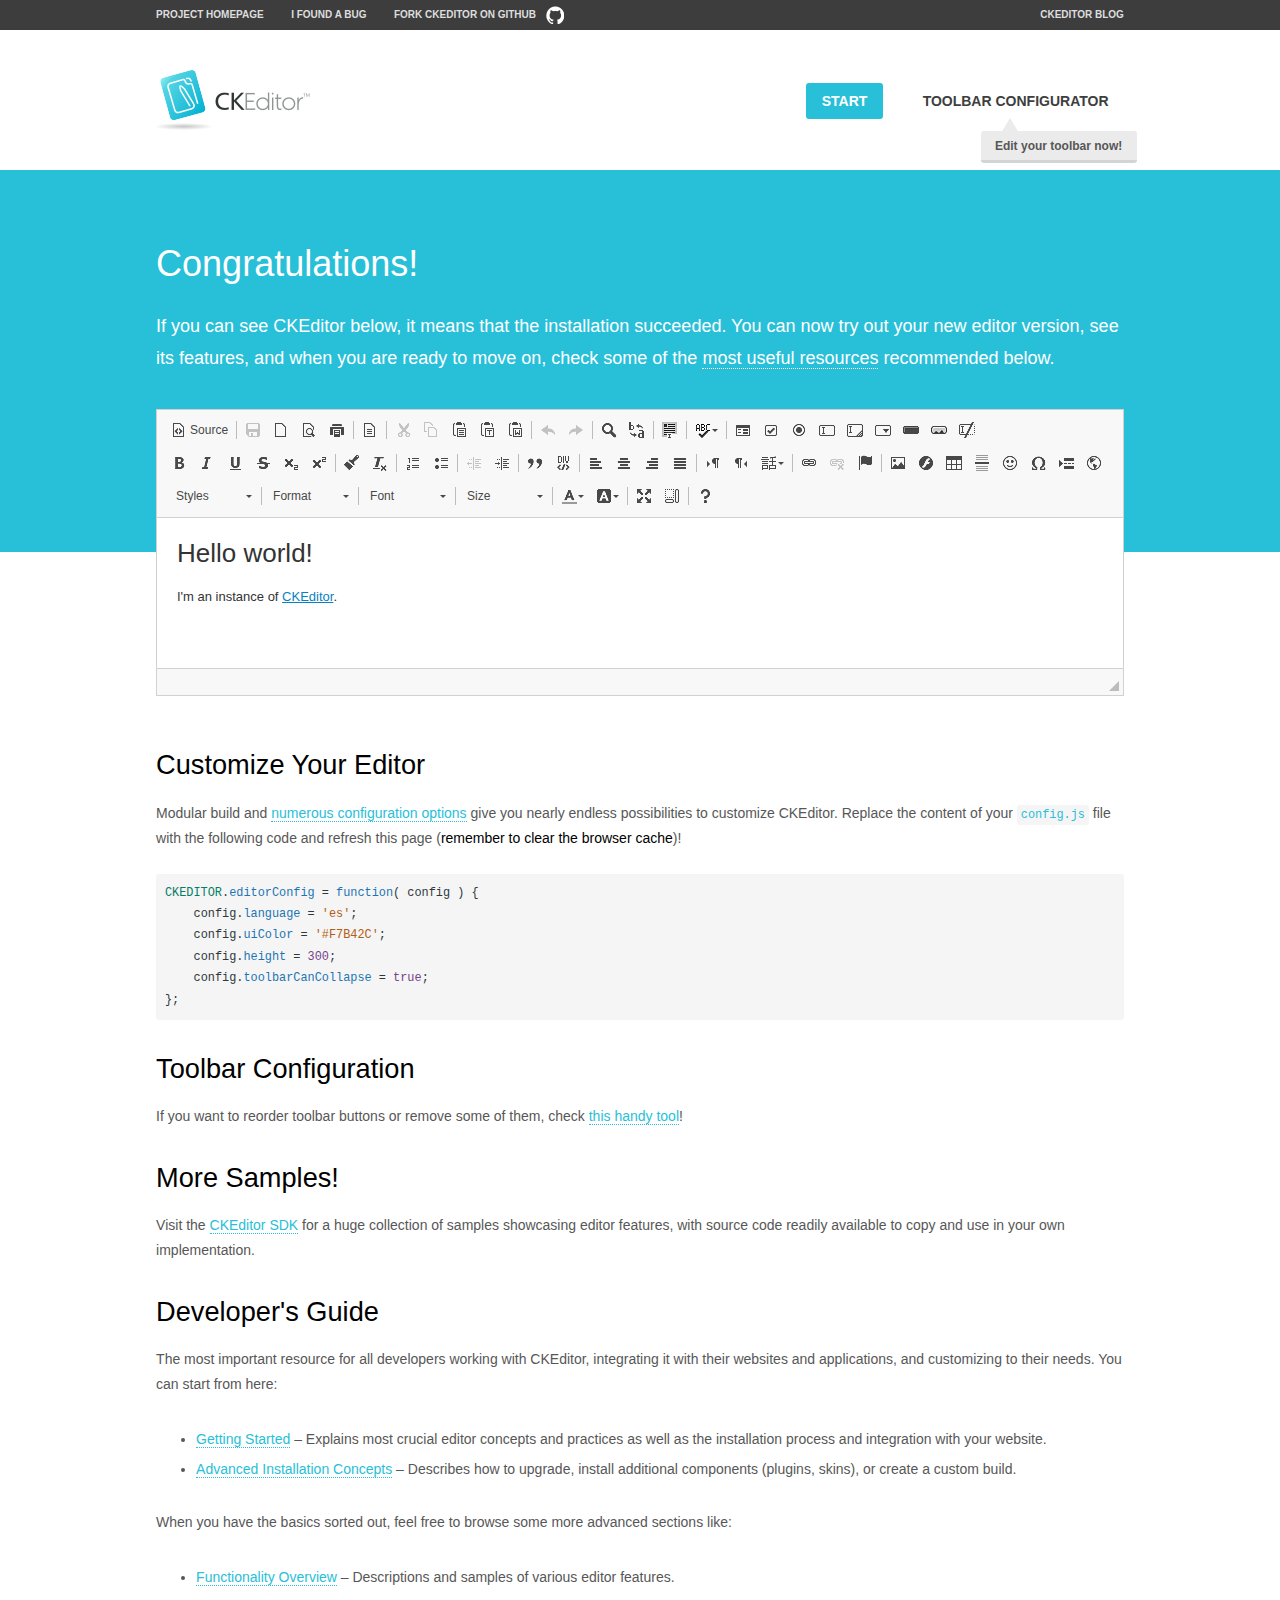
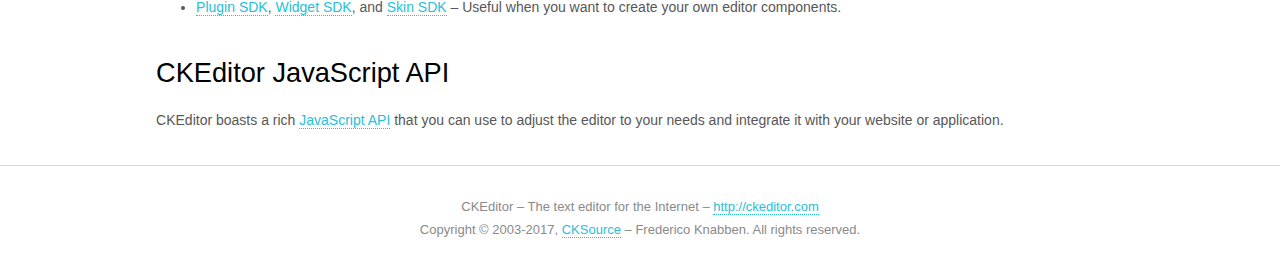
<file: js/ckeditor/samples/index.html>
<!DOCTYPE html>
<!--
Copyright (c) 2003-2017, CKSource - Frederico Knabben. All rights reserved.
For licensing, see LICENSE.md or http://ckeditor.com/license
-->
<html>
<head>
	<meta charset="utf-8">
	<title>CKEditor Sample</title>
	<script src="../ckeditor.js"></script>
	<script src="js/sample.js"></script>
	<link rel="stylesheet" href="css/samples.css">
	<link rel="stylesheet" href="toolbarconfigurator/lib/codemirror/neo.css">
</head>
<body id="main">

<nav class="navigation-a">
	<div class="grid-container">
		<ul class="navigation-a-left grid-width-70">
			<li><a href="http://ckeditor.com">Project Homepage</a></li>
			<li><a href="http://dev.ckeditor.com/">I found a bug</a></li>
			<li><a href="http://github.com/ckeditor/ckeditor-dev" class="icon-pos-right icon-navigation-a-github">Fork CKEditor on GitHub</a></li>
		</ul>
		<ul class="navigation-a-right grid-width-30">
			<li><a href="http://ckeditor.com/blog-list">CKEditor Blog</a></li>
		</ul>
	</div>
</nav>

<header class="header-a">
	<div class="grid-container">
		<h1 class="header-a-logo grid-width-30">
			<a href="index.html"><img src="img/logo.png" alt="CKEditor Sample"></a>
		</h1>

		<nav class="navigation-b grid-width-70">
			<ul>
				<li><a href="index.html" class="button-a button-a-background">Start</a></li>
				<li><a href="toolbarconfigurator/index.html" class="button-a">Toolbar configurator <span class="balloon-a balloon-a-nw">Edit your toolbar now!</span></a></li>
			</ul>
		</nav>
	</div>
</header>

<main>
	<div class="adjoined-top">
		<div class="grid-container">
			<div class="content grid-width-100">
				<h1>Congratulations!</h1>
				<p>
					If you can see CKEditor below, it means that the installation succeeded.
					You can now try out your new editor version, see its features, and when you are ready to move on, check some of the <a href="#sample-customize">most useful resources</a> recommended below.
				</p>
			</div>
		</div>
	</div>
	<div class="adjoined-bottom">
		<div class="grid-container">
			<div class="grid-width-100">
				<div id="editor">
					<h1>Hello world!</h1>
					<p>I'm an instance of <a href="http://ckeditor.com">CKEditor</a>.</p>
				</div>
			</div>
		</div>
	</div>

	<div class="grid-container">
		<div class="content grid-width-100">
			<section id="sample-customize">
				<h2>Customize Your Editor</h2>
				<p>Modular build and <a href="http://docs.ckeditor.com/#!/guide/dev_configuration">numerous configuration options</a> give you nearly endless possibilities to customize CKEditor. Replace the content of your <code><a href="../config.js">config.js</a></code> file with the following code and refresh this page (<strong>remember to clear the browser cache</strong>)!</p>
		<pre class="cm-s-neo CodeMirror"><code><span style="padding-right: 0.1px;"><span class="cm-variable">CKEDITOR</span>.<span class="cm-property">editorConfig</span> <span class="cm-operator">=</span> <span class="cm-keyword">function</span>( <span class="cm-def">config</span> ) {</span>
<span style="padding-right: 0.1px;"><span class="cm-tab">	</span><span class="cm-variable-2">config</span>.<span class="cm-property">language</span> <span class="cm-operator">=</span> <span class="cm-string">'es'</span>;</span>
<span style="padding-right: 0.1px;"><span class="cm-tab">	</span><span class="cm-variable-2">config</span>.<span class="cm-property">uiColor</span> <span class="cm-operator">=</span> <span class="cm-string">'#F7B42C'</span>;</span>
<span style="padding-right: 0.1px;"><span class="cm-tab">	</span><span class="cm-variable-2">config</span>.<span class="cm-property">height</span> <span class="cm-operator">=</span> <span class="cm-number">300</span>;</span>
<span style="padding-right: 0.1px;"><span class="cm-tab">	</span><span class="cm-variable-2">config</span>.<span class="cm-property">toolbarCanCollapse</span> <span class="cm-operator">=</span> <span class="cm-atom">true</span>;</span>
<span style="padding-right: 0.1px;">};</span></code></pre>
			</section>

			<section>
				<h2>Toolbar Configuration</h2>
				<p>If you want to reorder toolbar buttons or remove some of them, check <a href="toolbarconfigurator/index.html">this handy tool</a>!</p>
			</section>

			<section>
				<h2>More Samples!</h2>
				<p>Visit the <a href="http://sdk.ckeditor.com">CKEditor SDK</a> for a huge collection of samples showcasing editor features, with source code readily available to copy and use in your own implementation.</p>
			</section>

			<section>
				<h2>Developer's Guide</h2>
				<p>The most important resource for all developers working with CKEditor, integrating it with their websites and applications, and customizing to their needs. You can start from here:</p>
				<ul>
					<li><a href="http://docs.ckeditor.com/#!/guide/dev_installation">Getting Started</a> &ndash; Explains most crucial editor concepts and practices as well as the installation process and integration with your website.</li>
					<li><a href="http://docs.ckeditor.com/#!/guide/dev_advanced_installation">Advanced Installation Concepts</a> &ndash; Describes how to upgrade, install additional components (plugins, skins), or create a custom build.</li>
				</ul>
					<p>When you have the basics sorted out, feel free to browse some more advanced sections like:</p>
				<ul>
					<li><a href="http://docs.ckeditor.com/#!/guide/dev_features">Functionality Overview</a> &ndash; Descriptions and samples of various editor features.</li>
					<li><a href="http://docs.ckeditor.com/#!/guide/plugin_sdk_intro">Plugin SDK</a>, <a href="http://docs.ckeditor.com/#!/guide/widget_sdk_intro">Widget SDK</a>, and <a href="http://docs.ckeditor.com/#!/guide/skin_sdk_intro">Skin SDK</a> &ndash; Useful when you want to create your own editor components.</li>
				</ul>
			</section>

			<section>
				<h2>CKEditor JavaScript API</h2>
				<p>CKEditor boasts a rich <a href="http://docs.ckeditor.com/#!/api">JavaScript API</a> that you can use to adjust the editor to your needs and integrate it with your website or application.</p>
			</section>
		</div>
	</div>
</main>

<footer class="footer-a grid-container">
	<div class="grid-container">
		<p class="grid-width-100">
			CKEditor &ndash; The text editor for the Internet &ndash; <a class="samples" href="http://ckeditor.com/">http://ckeditor.com</a>
		</p>
		<p class="grid-width-100" id="copy">
			Copyright &copy; 2003-2017, <a class="samples" href="http://cksource.com/">CKSource</a> &ndash; Frederico Knabben. All rights reserved.
		</p>
	</div>
</footer>
<script>
	initSample();
</script>

</body>
</html>
</file>
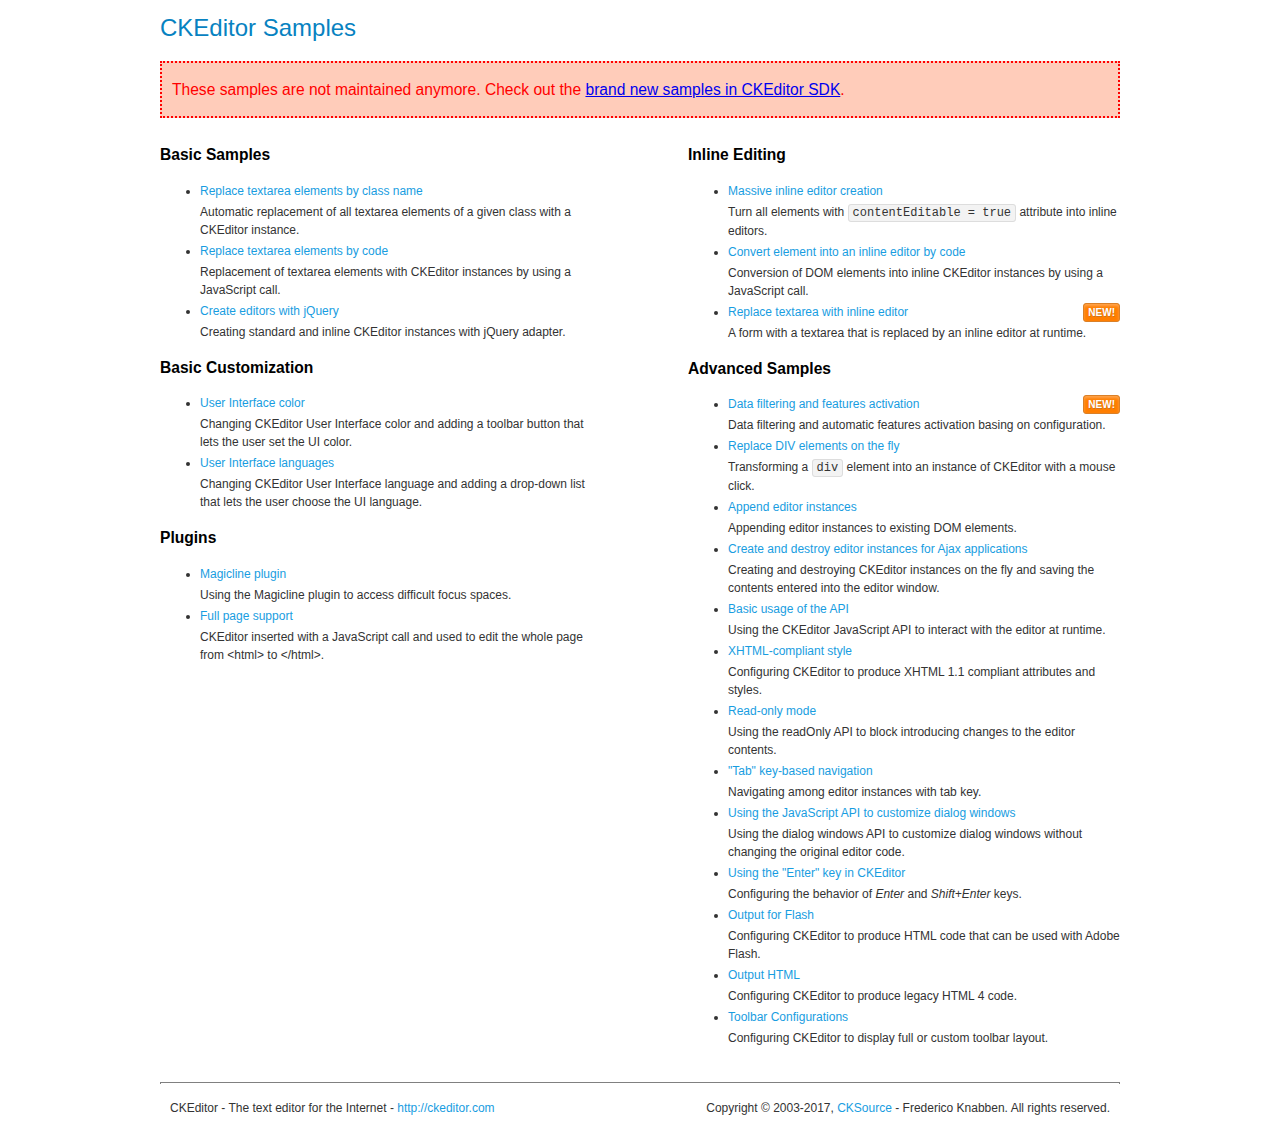
<file: js/ckeditor/samples/old/index.html>
<!DOCTYPE html>
<!--
Copyright (c) 2003-2017, CKSource - Frederico Knabben. All rights reserved.
For licensing, see LICENSE.md or http://ckeditor.com/license
-->
<html>
<head>
	<meta charset="utf-8">
	<title>CKEditor Samples</title>
	<link rel="stylesheet" href="sample.css">
</head>
<body>
	<h1 class="samples">
		CKEditor Samples
	</h1>
	<div class="warning deprecated">
		These samples are not maintained anymore. Check out the <a href="http://sdk.ckeditor.com/">brand new samples in CKEditor SDK</a>.
	</div>
	<div class="twoColumns">
		<div class="twoColumnsLeft">
			<h2 class="samples">
				Basic Samples
			</h2>
			<dl class="samples">
				<dt><a class="samples" href="replacebyclass.html">Replace textarea elements by class name</a></dt>
				<dd>Automatic replacement of all textarea elements of a given class with a CKEditor instance.</dd>

				<dt><a class="samples" href="replacebycode.html">Replace textarea elements by code</a></dt>
				<dd>Replacement of textarea elements with CKEditor instances by using a JavaScript call.</dd>

				<dt><a class="samples" href="jquery.html">Create editors with jQuery</a></dt>
				<dd>Creating standard and inline CKEditor instances with jQuery adapter.</dd>
			</dl>

			<h2 class="samples">
				Basic Customization
			</h2>
			<dl class="samples">
				<dt><a class="samples" href="uicolor.html">User Interface color</a></dt>
				<dd>Changing CKEditor User Interface color and adding a toolbar button that lets the user set the UI color.</dd>

				<dt><a class="samples" href="uilanguages.html">User Interface languages</a></dt>
				<dd>Changing CKEditor User Interface language and adding a drop-down list that lets the user choose the UI language.</dd>
			</dl>


			<h2 class="samples">Plugins</h2>
<dl class="samples">
<dt><a class="samples" href="magicline/magicline.html">Magicline plugin</a></dt>
<dd>Using the Magicline plugin to access difficult focus spaces.</dd>

<dt><a class="samples" href="wysiwygarea/fullpage.html">Full page support</a></dt>
<dd>CKEditor inserted with a JavaScript call and used to edit the whole page from &lt;html&gt; to &lt;/html&gt;.</dd>
</dl>
		</div>
		<div class="twoColumnsRight">
			<h2 class="samples">
				Inline Editing
			</h2>
			<dl class="samples">
				<dt><a class="samples" href="inlineall.html">Massive inline editor creation</a></dt>
				<dd>Turn all elements with <code>contentEditable = true</code> attribute into inline editors.</dd>

				<dt><a class="samples" href="inlinebycode.html">Convert element into an inline editor by code</a></dt>
				<dd>Conversion of DOM elements into inline CKEditor instances by using a JavaScript call.</dd>

				<dt><a class="samples" href="inlinetextarea.html">Replace textarea with inline editor</a> <span class="new">New!</span></dt>
				<dd>A form with a textarea that is replaced by an inline editor at runtime.</dd>

				
			</dl>

			<h2 class="samples">
				Advanced Samples
			</h2>
			<dl class="samples">
				<dt><a class="samples" href="datafiltering.html">Data filtering and features activation</a> <span class="new">New!</span></dt>
				<dd>Data filtering and automatic features activation basing on configuration.</dd>

				<dt><a class="samples" href="divreplace.html">Replace DIV elements on the fly</a></dt>
				<dd>Transforming a <code>div</code> element into an instance of CKEditor with a mouse click.</dd>

				<dt><a class="samples" href="appendto.html">Append editor instances</a></dt>
				<dd>Appending editor instances to existing DOM elements.</dd>

				<dt><a class="samples" href="ajax.html">Create and destroy editor instances for Ajax applications</a></dt>
				<dd>Creating and destroying CKEditor instances on the fly and saving the contents entered into the editor window.</dd>

				<dt><a class="samples" href="api.html">Basic usage of the API</a></dt>
				<dd>Using the CKEditor JavaScript API to interact with the editor at runtime.</dd>

				<dt><a class="samples" href="xhtmlstyle.html">XHTML-compliant style</a></dt>
				<dd>Configuring CKEditor to produce XHTML 1.1 compliant attributes and styles.</dd>

				<dt><a class="samples" href="readonly.html">Read-only mode</a></dt>
				<dd>Using the readOnly API to block introducing changes to the editor contents.</dd>

				<dt><a class="samples" href="tabindex.html">"Tab" key-based navigation</a></dt>
				<dd>Navigating among editor instances with tab key.</dd>


				
<dt><a class="samples" href="dialog/dialog.html">Using the JavaScript API to customize dialog windows</a></dt>
<dd>Using the dialog windows API to customize dialog windows without changing the original editor code.</dd>

<dt><a class="samples" href="enterkey/enterkey.html">Using the &quot;Enter&quot; key in CKEditor</a></dt>
<dd>Configuring the behavior of <em>Enter</em> and <em>Shift+Enter</em> keys.</dd>

<dt><a class="samples" href="htmlwriter/outputforflash.html">Output for Flash</a></dt>
<dd>Configuring CKEditor to produce HTML code that can be used with Adobe Flash.</dd>

<dt><a class="samples" href="htmlwriter/outputhtml.html">Output HTML</a></dt>
<dd>Configuring CKEditor to produce legacy HTML 4 code.</dd>

<dt><a class="samples" href="toolbar/toolbar.html">Toolbar Configurations</a></dt>
<dd>Configuring CKEditor to display full or custom toolbar layout.</dd>

			</dl>
		</div>
	</div>
	<div id="footer">
		<hr>
		<p>
			CKEditor - The text editor for the Internet - <a class="samples" href="http://ckeditor.com/">http://ckeditor.com</a>
		</p>
		<p id="copy">
			Copyright &copy; 2003-2017, <a class="samples" href="http://cksource.com/">CKSource</a> - Frederico Knabben. All rights reserved.
		</p>
	</div>
</body>
</html>
</file>
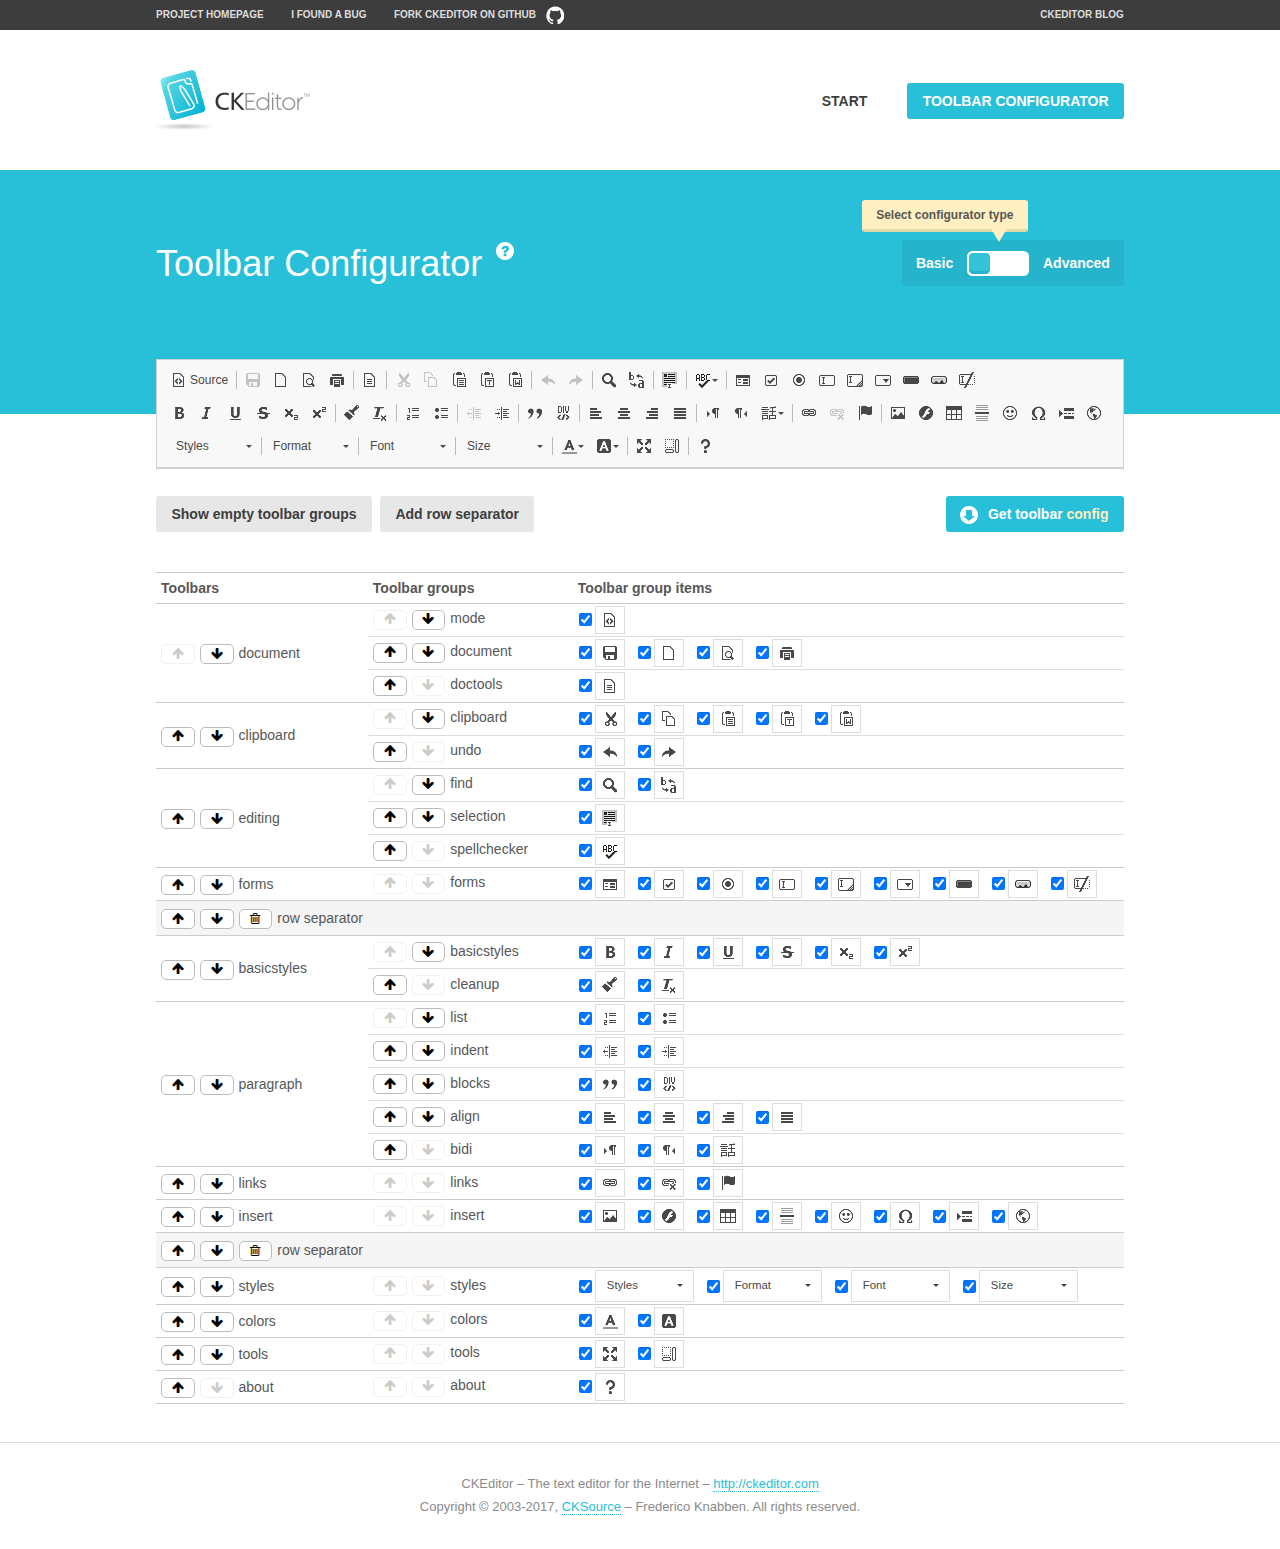
<file: js/ckeditor/samples/toolbarconfigurator/index.html>
<!DOCTYPE html>
<!--
Copyright (c) 2003-2017, CKSource - Frederico Knabben. All rights reserved.
For licensing, see LICENSE.md or http://ckeditor.com/license
-->
<!--[if IE 8]><html class="ie8"><![endif]-->
<!--[if gt IE 8]><html><![endif]-->
<!--[if !IE]><!--><html><!--<![endif]-->
<head>
	<meta charset="utf-8">
	<title>Toolbar Configurator</title>
	<script src="../../ckeditor.js"></script>
	<script>
		if ( CKEDITOR.env.ie && CKEDITOR.env.version < 9 )
			CKEDITOR.tools.enableHtml5Elements( document );
	</script>
	<link rel="stylesheet" href="lib/codemirror/codemirror.css">
	<link rel="stylesheet" href="lib/codemirror/show-hint.css">
	<link rel="stylesheet" href="lib/codemirror/neo.css">
	<link rel="stylesheet" href="css/fontello.css">
	<link rel="stylesheet" href="../css/samples.css">
</head>
<body id="toolbar">

<nav class="navigation-a">
	<div class="grid-container">
		<ul class="navigation-a-left grid-width-70">
			<li><a href="http://ckeditor.com">Project Homepage</a></li>
			<li><a href="http://dev.ckeditor.com/">I found a bug</a></li>
			<li><a href="http://github.com/ckeditor/ckeditor-dev" class="icon-pos-right icon-navigation-a-github">Fork CKEditor on GitHub</a></li>
		</ul>
		<ul class="navigation-a-right grid-width-30">
			<li><a href="http://ckeditor.com/blog-list">CKEditor Blog</a></li>
		</ul>
	</div>
</nav>

<header class="header-a">
	<div class="grid-container">
		<h1 class="header-a-logo grid-width-30">
			<a href="../index.html"><img src="../img/logo.png" alt="CKEditor Logo"></a>
		</h1>
		<nav class="navigation-b grid-width-70">
			<ul>
				<li><a href="../index.html"  class="button-a">Start</a></li>
				<li><a href="index.html"  class="button-a button-a-background">Toolbar configurator</a></li>
			</ul>
		</nav>
	</div>
</header>

<main>
	<div class="adjoined-top">
		<div class="grid-container">
			<div class="content grid-width-100">
				<div class="grid-container-nested">
					<h1 class="grid-width-60">
						Toolbar Configurator
						<a href="#help-content" type="button" title="Configurator help" id="help" class="button-a button-a-background button-a-no-text icon-pos-left icon-question-mark">Help</a>
					</h1>

					<div class="grid-width-40 grid-switch-magic">
						<div class="switch">
							<span class="balloon-a balloon-a-se">Select configurator type</span>
							<input type="radio" name="radio" data-num="1" id="radio-basic" />
							<input type="radio" name="radio" data-num="2" id="radio-advanced" />
							<label data-for="1" for="radio-basic">Basic</label>
							<span class="switch-inner">
								<span class="handler"></span>
							</span>
							<label data-for="2" for="radio-advanced">Advanced</label>
						</div>
					</div>
				</div>
			</div>
		</div>
	</div>
	<div class="adjoined-bottom">
		<div class="grid-container">
			<div class="grid-width-100">
				<div class="editors-container">
					<div id="editor-basic"></div>
					<div id="editor-advanced"></div>
				</div>
			</div>
		</div>
	</div>

	<div class="grid-container configurator">
		<div class="content grid-width-100">
			<div class="configurator">
				<div>
					<div id="toolbarModifierWrapper"></div>
				</div>
			</div>
		</div>
	</div>

	<div id="help-content">
		<div class="grid-container">
			<div class="grid-width-100">
				<h2>What Am I Doing Here?</h2>

				<div class="grid-container grid-container-nested">
					<div class="basic">
						<div class="grid-width-50">
							<p>Arrange <a href="http://docs.ckeditor.com/#!/api/CKEDITOR.config-cfg-toolbarGroups">toolbar groups</a>, toggle <a href="http://docs.ckeditor.com/#!/api/CKEDITOR.config-cfg-removeButtons">button visibility</a> according to your needs and get your toolbar configuration.</p>
							<p>You can replace the content of the <a href="../../config.js"><code>config.js</code></a> file with the generated configuration. If you already set some configuration options you will need to merge both configurations.</p>
						</div>
						<div class="grid-width-50">
							<p>Read more about different ways of <a href="http://docs.ckeditor.com/#!/guide/dev_configuration">setting configuration</a> and do not forget about <strong>clearing browser cache</strong>.</p>
							<p>Arranging toolbar groups is the recommended way of configuring the toolbar, but if you need more freedom you can use the <a href="#advanced">advanced configurator</a>.</p>
						</div>
					</div>
					<div class="advanced" style="display: none;">
						<div class="grid-width-50">
							<p>With this code editor you can edit your <a href="http://docs.ckeditor.com/#!/api/CKEDITOR.config-cfg-toolbar">toolbar configuration</a> live.</p>
							<p>You can replace the content of the <a href="../../config.js"><code>config.js</code></a> file with the generated configuration. If you already set some configuration options you will need to merge both configurations.</p>
						</div>
						<div class="grid-width-50">
							<p>Read more about different ways of <a href="http://docs.ckeditor.com/#!/guide/dev_configuration">setting configuration</a> and do not forget about <strong>clearing browser cache</strong>.</p>
						</div>
					</div>
				</div>

				<p class="grid-container grid-container-nested">
					<button type="button" class="help-content-close grid-width-100 button-a button-a-background">Got it. Let's play!</button>
				</p>
			</div>
		</div>
	</div>
</main>

<footer class="footer-a grid-container">
	<p class="grid-width-100">
		CKEditor &ndash; The text editor for the Internet &ndash; <a class="samples" href="http://ckeditor.com/">http://ckeditor.com</a>
	</p>
	<p class="grid-width-100" id="copy">
		Copyright &copy; 2003-2017, <a class="samples" href="http://cksource.com/">CKSource</a> &ndash; Frederico Knabben. All rights reserved.
	</p>
</footer>

<script src="lib/codemirror/codemirror.js"></script>
<script src="lib/codemirror/javascript.js"></script>
<script src="lib/codemirror/show-hint.js"></script>

<script src="js/fulltoolbareditor.js"></script>
<script src="js/abstracttoolbarmodifier.js"></script>
<script src="js/toolbarmodifier.js"></script>
<script src="js/toolbartextmodifier.js"></script>
<script src="../js/sf.js"></script>

<script>
	( function() {
		'use strict';

		var mode = ( window.location.hash.substr( 1 ) === 'advanced' ) ? 'advanced' : 'basic',
			configuratorSection = CKEDITOR.document.findOne( 'main > .grid-container.configurator' ),
			basicInstruction = CKEDITOR.document.findOne( '#help-content .basic' ),
			advancedInstruction = CKEDITOR.document.findOne( '#help-content .advanced' ),

			// Configurator mode switcher.
			modeSwitchBasic = CKEDITOR.document.getById( 'radio-basic' ),
			modeSwitchAdvanced = CKEDITOR.document.getById( 'radio-advanced' );

		// Initial setup
		function updateSwitcher() {
			if ( mode === 'advanced' ) {
				modeSwitchAdvanced.$.checked = true;
			} else {
				modeSwitchBasic.$.checked = true;
			}
		}

		updateSwitcher();

		CKEDITOR.document.getWindow().on( 'hashchange', function( e ) {
			var hash = window.location.hash.substr( 1 );
			if ( !( hash === 'advanced' || hash === 'basic' ) ) {
				return;
			}
			mode = hash;
			onToolbarsDone( mode );
		} );

		CKEDITOR.document.getWindow().on( 'resize', function() {
			updateToolbar( ( mode === 'basic' ? toolbarModifier : toolbarTextModifier )[ 'editorInstance' ] );
		} );

		function onRefresh( modifier ) {
			modifier = modifier || this;

			if ( mode === 'basic' && modifier instanceof ToolbarConfigurator.ToolbarTextModifier ) {
				return;
			}

			// CodeMirror container becomes visible, so we need to refresh and to avoid rendering problems.
			if ( mode === 'advanced' && modifier instanceof ToolbarConfigurator.ToolbarTextModifier ) {
				modifier.codeContainer.refresh();
			}

			updateToolbar( modifier.editorInstance );
		}

		function updateToolbar( editor ) {
			var editorContainer = editor.container;

			// Not always editor is loaded.
			if ( !editorContainer ) {
				return;
			}

			var displayStyle = editorContainer.getStyle( 'display' );

			editorContainer.setStyle( 'display', 'block' );

			var newHeight = editorContainer.getSize( 'height' );

			var newMarginTop = parseInt( editorContainer.getComputedStyle( 'margin-top' ), 10 );
			newMarginTop = ( isNaN( newMarginTop ) ? 0 : Number( newMarginTop ) );

			var newMarginBottom = parseInt( editorContainer.getComputedStyle( 'margin-bottom' ), 10 );
			newMarginBottom = ( isNaN( newMarginBottom ) ? 0 : Number( newMarginBottom ) );

			var result = newHeight + newMarginTop + newMarginBottom;

			editorContainer.setStyle( 'display', displayStyle );

			editor.container.getAscendant( 'div' ).setStyle( 'height', result + 'px' );
		}

		var toolbarModifier = new ToolbarConfigurator.ToolbarModifier( 'editor-basic' );

		var done = 0;
		toolbarModifier.init( onToolbarInit );
		toolbarModifier.onRefresh = onRefresh;

		CKEDITOR.document.getById( 'toolbarModifierWrapper' ).append( toolbarModifier.mainContainer );

		var toolbarTextModifier = new ToolbarConfigurator.ToolbarTextModifier( 'editor-advanced' );
		toolbarTextModifier.init( onToolbarInit );
		toolbarTextModifier.onRefresh = onRefresh;

		function onToolbarInit() {
			if ( ++done === 2 ) {
				onToolbarsDone();

				positionSticky.watch( CKEDITOR.document.findOne( '.toolbar' ), function() {
					return mode === 'advanced';
				} );
			}
		}

		function onToolbarsDone() {
			if ( mode === 'basic' ) {
				toggleModeBasic( false );
			} else {
				toggleModeAdvanced( false );
			}

			updateSwitcher();

			setTimeout( function() {
				CKEDITOR.document.findOne( '.editors-container' ).addClass( 'active' );
				CKEDITOR.document.findOne( '#toolbarModifierWrapper' ).addClass( 'active' );
			}, 200 );
		}

		CKEDITOR.document.getById( 'toolbarModifierWrapper' ).append( toolbarTextModifier.mainContainer );

		function toogleModeSwitch( onElement, offElement, onModifier, offModifier ) {
			onElement.addClass( 'fancy-button-active' );
			offElement.removeClass( 'fancy-button-active' );

			onModifier.showUI();
			offModifier.hideUI();
		}

		function toggleModeBasic( callOnRefresh ) {
			callOnRefresh = ( callOnRefresh !== false );
			mode = 'basic';
			window.location.hash = '#basic';
			toogleModeSwitch( modeSwitchBasic, modeSwitchAdvanced, toolbarModifier, toolbarTextModifier );

			configuratorSection.removeClass( 'freed-width' );
			basicInstruction.show();
			advancedInstruction.hide();

			callOnRefresh && onRefresh( toolbarModifier );
		}

		function toggleModeAdvanced( callOnRefresh ) {
			callOnRefresh = ( callOnRefresh !== false );
			mode = 'advanced';
			window.location.hash = '#advanced';
			toogleModeSwitch( modeSwitchAdvanced, modeSwitchBasic, toolbarTextModifier, toolbarModifier );

			configuratorSection.addClass( 'freed-width' );
			advancedInstruction.show();
			basicInstruction.hide();

			callOnRefresh && onRefresh( toolbarTextModifier );
		}

		modeSwitchBasic.on( 'click', toggleModeBasic );
		modeSwitchAdvanced.on( 'click', toggleModeAdvanced );

		//
		// Position:sticky for the toolbar.
		//

		// Will make elements behave like they were styled with position:sticky.
		var positionSticky = {
			// Store object: {
			// 		element: CKEDITOR.dom.element, // Element which will float.
			// 		placeholder: CKEDITOR.dom.element, // Placeholder which is place to prevent page bounce.
			// 		isFixed: boolean // Whether element float now.
			// }
			watched: [],

			active: [],

			staticContainer: null,

			init: function() {
				var element = CKEDITOR.dom.element.createFromHtml(
					'<div class="staticContainer">' +
						'<div class="grid-container" >' +
							'<div class="grid-width-100">' +
								'<div class="inner"></div>' +
							'</div>' +
						'</div>' +
					'</div>' );

				this.staticContainer = element.findOne( '.inner' );

				CKEDITOR.document.getBody().append( element );
			},

			watch: function( element, preventFunc ) {
				this.watched.push( {
					element: element,
					placeholder: new CKEDITOR.dom.element( 'div' ),
					isFixed: false,
					preventFunc: preventFunc
				} );
			},

			checkAll: function() {
				for ( var i = 0; i < this.watched.length; i++ ) {
					this.check( this.watched[ i ] );
				}
			},

			check: function( element ) {
				var isFixed = element.isFixed;
				var shouldBeFixed = this.shouldBeFixed( element );

				// Nothing to be done.
				if ( isFixed === shouldBeFixed ) {
					return;
				}

				var placeholder = element.placeholder;

				if ( isFixed ) {
					// Unfixing.

					element.element.insertBefore( placeholder );
					placeholder.remove();

					element.element.removeStyle( 'margin' );

					this.active.splice( CKEDITOR.tools.indexOf( this.active, element ), 1 );

				} else {
					// Fixing.
					placeholder.setStyle( 'width', element.element.getSize( 'width' ) + 'px' );
					placeholder.setStyle( 'height', element.element.getSize( 'height' ) + 'px' );
					placeholder.setStyle( 'margin-bottom', element.element.getComputedStyle( 'margin-bottom' ) );
					placeholder.setStyle( 'display', element.element.getComputedStyle( 'display' ) );
					placeholder.insertAfter( element.element );

					this.staticContainer.append( element.element );

					this.active.push( element );
				}

				element.isFixed = !element.isFixed;
			},

			shouldBeFixed: function( element ) {
				if ( element.preventFunc && element.preventFunc() ) {
					return false;
				}

				// If element is already fixed we are checking it's placeholder.
				var related = ( element.isFixed ? element.placeholder : element.element ),
					clientRect = related.$.getBoundingClientRect(),
					staticHeight = this.staticContainer.getSize('height' ),
					elemHeight = element.element.getSize( 'height' );

				if ( element.isFixed ) {
					return ( clientRect.top + elemHeight < staticHeight );
				} else {
					return ( clientRect.top < staticHeight );
				}
			}
		};

		positionSticky.init();

		CKEDITOR.document.getWindow().on( 'scroll',
			new CKEDITOR.tools.eventsBuffer( 100, positionSticky.checkAll, positionSticky ).input
		);

		// Make the toolbar sticky.
		positionSticky.watch( CKEDITOR.document.findOne( '.editors-container' ) );

		// Help button and help-content.
		( function() {
			var helpButton = CKEDITOR.document.getById( 'help' ),
				helpContent = CKEDITOR.document.getById( 'help-content' );

			// Don't show help button on IE8 because it's unsupported by Pico Modal.
			if ( CKEDITOR.env.ie && CKEDITOR.env.version == 8 ) {
				helpButton.hide();
			} else {
				// Display help modal when the button is clicked.
				helpButton.on( 'click', function( evt ) {
					SF.modal( {
						// Clone modal content from DOM.
						content: helpContent.getHtml(),

						afterCreate: function( modal ) {
							// Enable modal content button to close the modal.
							new CKEDITOR.dom.element( modal.modalElem() ).findOne( '.help-content-close' ).once( 'click', modal.close );
						}
					} ).show();
				} );
			}
		} )();
	} )();
</script>
</body>
</html>
</file>
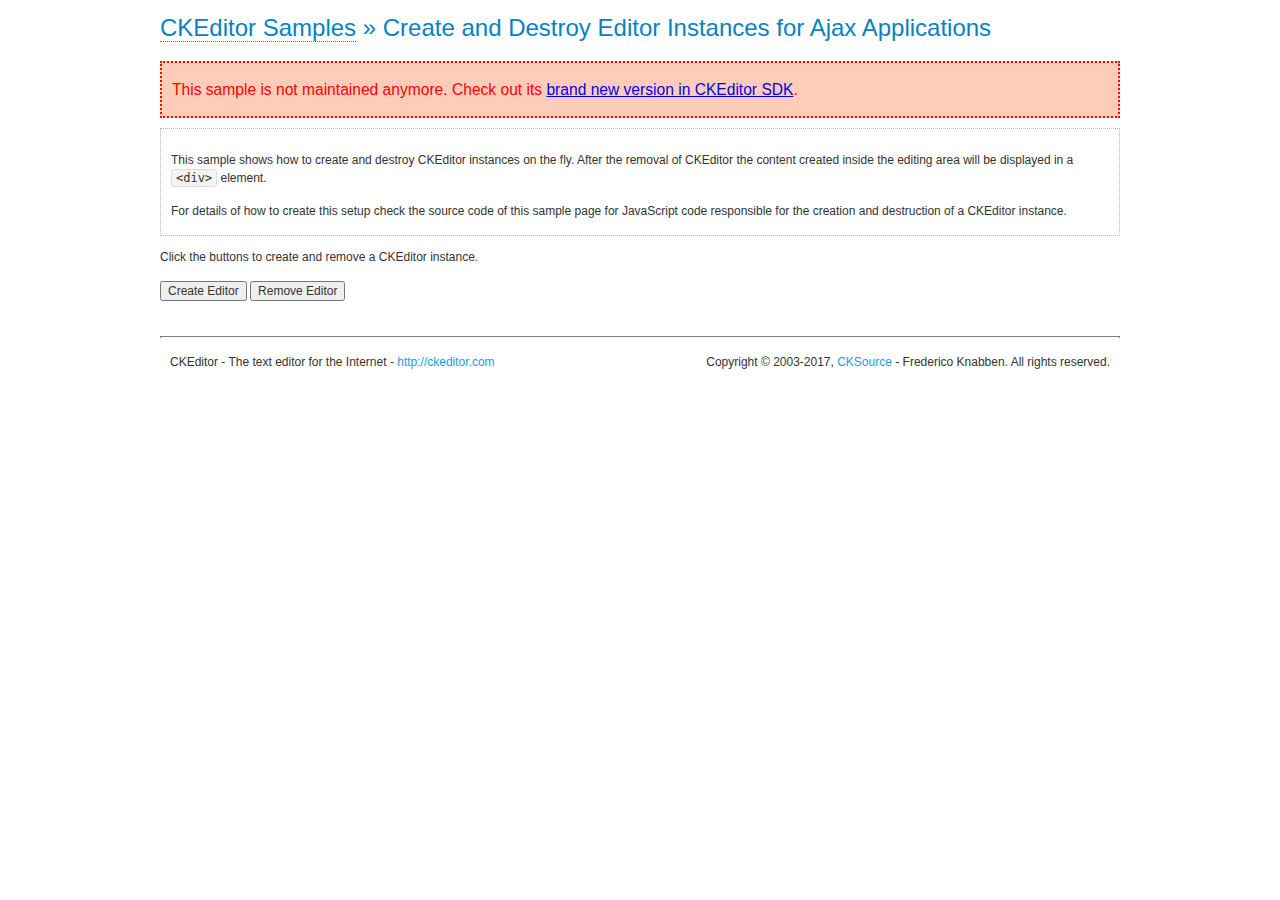
<file: js/ckeditor/samples/old/ajax.html>
<!DOCTYPE html>
<!--
Copyright (c) 2003-2017, CKSource - Frederico Knabben. All rights reserved.
For licensing, see LICENSE.md or http://ckeditor.com/license
-->
<html>
<head>
	<meta charset="utf-8">
	<title>Ajax &mdash; CKEditor Sample</title>
	<script src="../../ckeditor.js"></script>
	<link rel="stylesheet" href="sample.css">
	<script>

		var editor, html = '';

		function createEditor() {
			if ( editor )
				return;

			// Create a new editor inside the <div id="editor">, setting its value to html
			var config = {};
			editor = CKEDITOR.appendTo( 'editor', config, html );
		}

		function removeEditor() {
			if ( !editor )
				return;

			// Retrieve the editor contents. In an Ajax application, this data would be
			// sent to the server or used in any other way.
			document.getElementById( 'editorcontents' ).innerHTML = html = editor.getData();
			document.getElementById( 'contents' ).style.display = '';

			// Destroy the editor.
			editor.destroy();
			editor = null;
		}

	</script>
</head>
<body>
	<h1 class="samples">
		<a href="index.html">CKEditor Samples</a> &raquo; Create and Destroy Editor Instances for Ajax Applications
	</h1>
	<div class="warning deprecated">
		This sample is not maintained anymore. Check out its <a href="http://sdk.ckeditor.com/samples/saveajax.html">brand new version in CKEditor SDK</a>.
	</div>
	<div class="description">
		<p>
			This sample shows how to create and destroy CKEditor instances on the fly. After the removal of CKEditor the content created inside the editing
			area will be displayed in a <code>&lt;div&gt;</code> element.
		</p>
		<p>
			For details of how to create this setup check the source code of this sample page
			for JavaScript code responsible for the creation and destruction of a CKEditor instance.
		</p>
	</div>
	<p>Click the buttons to create and remove a CKEditor instance.</p>
	<p>
		<input onclick="createEditor();" type="button" value="Create Editor">
		<input onclick="removeEditor();" type="button" value="Remove Editor">
	</p>
	<!-- This div will hold the editor. -->
	<div id="editor">
	</div>
	<div id="contents" style="display: none">
		<p>
			Edited Contents:
		</p>
		<!-- This div will be used to display the editor contents. -->
		<div id="editorcontents">
		</div>
	</div>
	<div id="footer">
		<hr>
		<p>
			CKEditor - The text editor for the Internet - <a class="samples" href="http://ckeditor.com/">http://ckeditor.com</a>
		</p>
		<p id="copy">
			Copyright &copy; 2003-2017, <a class="samples" href="http://cksource.com/">CKSource</a> - Frederico
			Knabben. All rights reserved.
		</p>
	</div>
</body>
</html>
</file>
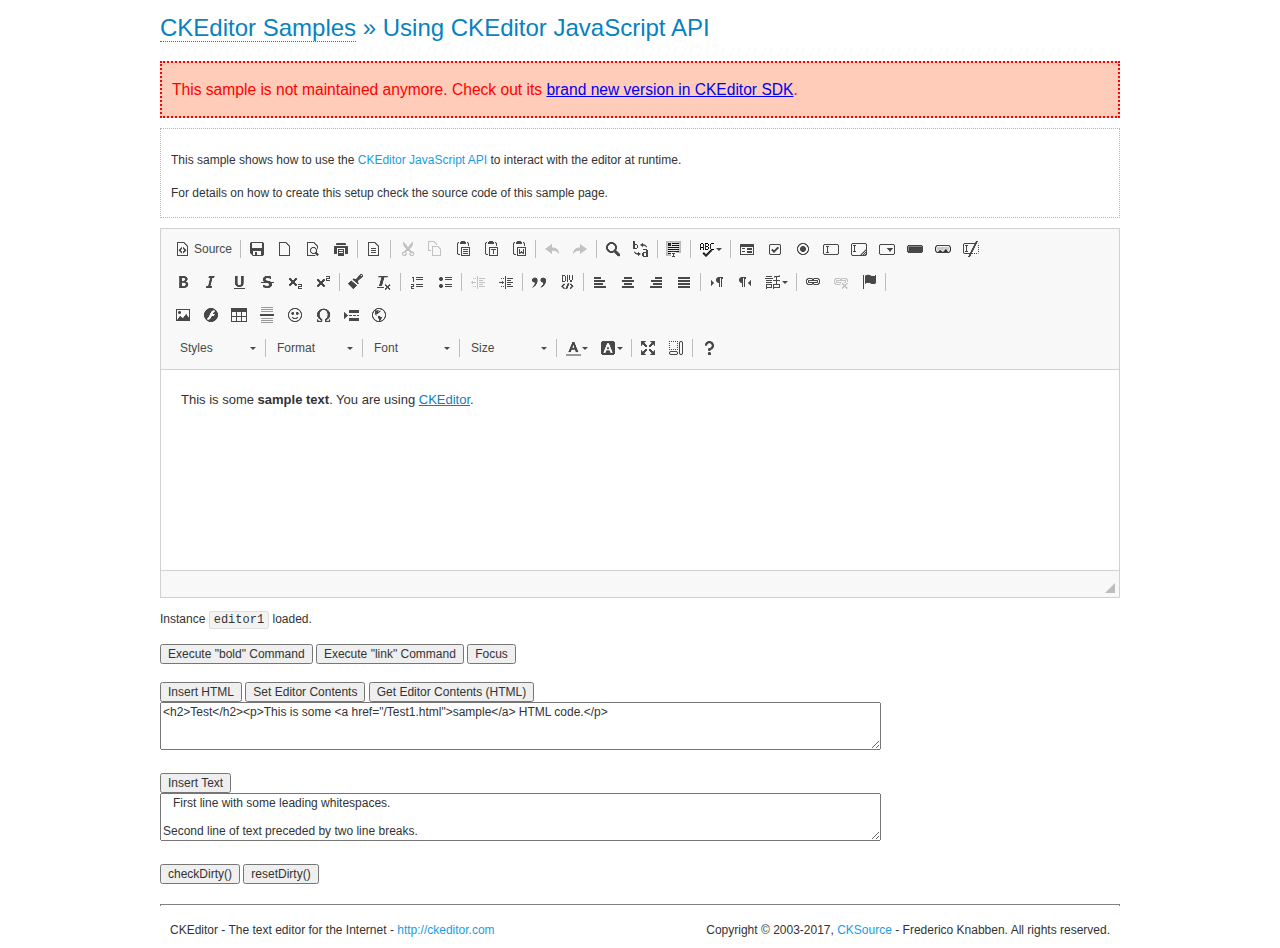
<file: js/ckeditor/samples/old/api.html>
<!DOCTYPE html>
<!--
Copyright (c) 2003-2017, CKSource - Frederico Knabben. All rights reserved.
For licensing, see LICENSE.md or http://ckeditor.com/license
-->
<html>
<head>
	<meta charset="utf-8">
	<title>API Usage &mdash; CKEditor Sample</title>
	<script src="../../ckeditor.js"></script>
	<link href="sample.css" rel="stylesheet">
	<script>

// The instanceReady event is fired, when an instance of CKEditor has finished
// its initialization.
CKEDITOR.on( 'instanceReady', function( ev ) {
	// Show the editor name and description in the browser status bar.
	document.getElementById( 'eMessage' ).innerHTML = 'Instance <code>' + ev.editor.name + '<\/code> loaded.';

	// Show this sample buttons.
	document.getElementById( 'eButtons' ).style.display = 'block';
});

function InsertHTML() {
	// Get the editor instance that we want to interact with.
	var editor = CKEDITOR.instances.editor1;
	var value = document.getElementById( 'htmlArea' ).value;

	// Check the active editing mode.
	if ( editor.mode == 'wysiwyg' )
	{
		// Insert HTML code.
		// http://docs.ckeditor.com/#!/api/CKEDITOR.editor-method-insertHtml
		editor.insertHtml( value );
	}
	else
		alert( 'You must be in WYSIWYG mode!' );
}

function InsertText() {
	// Get the editor instance that we want to interact with.
	var editor = CKEDITOR.instances.editor1;
	var value = document.getElementById( 'txtArea' ).value;

	// Check the active editing mode.
	if ( editor.mode == 'wysiwyg' )
	{
		// Insert as plain text.
		// http://docs.ckeditor.com/#!/api/CKEDITOR.editor-method-insertText
		editor.insertText( value );
	}
	else
		alert( 'You must be in WYSIWYG mode!' );
}

function SetContents() {
	// Get the editor instance that we want to interact with.
	var editor = CKEDITOR.instances.editor1;
	var value = document.getElementById( 'htmlArea' ).value;

	// Set editor contents (replace current contents).
	// http://docs.ckeditor.com/#!/api/CKEDITOR.editor-method-setData
	editor.setData( value );
}

function GetContents() {
	// Get the editor instance that you want to interact with.
	var editor = CKEDITOR.instances.editor1;

	// Get editor contents
	// http://docs.ckeditor.com/#!/api/CKEDITOR.editor-method-getData
	alert( editor.getData() );
}

function ExecuteCommand( commandName ) {
	// Get the editor instance that we want to interact with.
	var editor = CKEDITOR.instances.editor1;

	// Check the active editing mode.
	if ( editor.mode == 'wysiwyg' )
	{
		// Execute the command.
		// http://docs.ckeditor.com/#!/api/CKEDITOR.editor-method-execCommand
		editor.execCommand( commandName );
	}
	else
		alert( 'You must be in WYSIWYG mode!' );
}

function CheckDirty() {
	// Get the editor instance that we want to interact with.
	var editor = CKEDITOR.instances.editor1;
	// Checks whether the current editor contents present changes when compared
	// to the contents loaded into the editor at startup
	// http://docs.ckeditor.com/#!/api/CKEDITOR.editor-method-checkDirty
	alert( editor.checkDirty() );
}

function ResetDirty() {
	// Get the editor instance that we want to interact with.
	var editor = CKEDITOR.instances.editor1;
	// Resets the "dirty state" of the editor (see CheckDirty())
	// http://docs.ckeditor.com/#!/api/CKEDITOR.editor-method-resetDirty
	editor.resetDirty();
	alert( 'The "IsDirty" status has been reset' );
}

function Focus() {
	CKEDITOR.instances.editor1.focus();
}

function onFocus() {
	document.getElementById( 'eMessage' ).innerHTML = '<b>' + this.name + ' is focused </b>';
}

function onBlur() {
	document.getElementById( 'eMessage' ).innerHTML = this.name + ' lost focus';
}

	</script>

</head>
<body>
	<h1 class="samples">
		<a href="index.html">CKEditor Samples</a> &raquo; Using CKEditor JavaScript API
	</h1>
	<div class="warning deprecated">
		This sample is not maintained anymore. Check out its <a href="http://sdk.ckeditor.com/samples/api.html">brand new version in CKEditor SDK</a>.
	</div>
	<div class="description">
	<p>
		This sample shows how to use the
		<a class="samples" href="http://docs.ckeditor.com/#!/api/CKEDITOR.editor">CKEditor JavaScript API</a>
		to interact with the editor at runtime.
	</p>
	<p>
		For details on how to create this setup check the source code of this sample page.
	</p>
	</div>

	<!-- This <div> holds alert messages to be display in the sample page. -->
	<div id="alerts">
		<noscript>
			<p>
				<strong>CKEditor requires JavaScript to run</strong>. In a browser with no JavaScript
				support, like yours, you should still see the contents (HTML data) and you should
				be able to edit it normally, without a rich editor interface.
			</p>
		</noscript>
	</div>
	<form action="../../../samples/sample_posteddata.php" method="post">
		<textarea cols="100" id="editor1" name="editor1" rows="10">&lt;p&gt;This is some &lt;strong&gt;sample text&lt;/strong&gt;. You are using &lt;a href="http://ckeditor.com/"&gt;CKEditor&lt;/a&gt;.&lt;/p&gt;</textarea>

		<script>
			// Replace the <textarea id="editor1"> with an CKEditor instance.
			CKEDITOR.replace( 'editor1', {
				on: {
					focus: onFocus,
					blur: onBlur,

					// Check for availability of corresponding plugins.
					pluginsLoaded: function( evt ) {
						var doc = CKEDITOR.document, ed = evt.editor;
						if ( !ed.getCommand( 'bold' ) )
							doc.getById( 'exec-bold' ).hide();
						if ( !ed.getCommand( 'link' ) )
							doc.getById( 'exec-link' ).hide();
					}
				}
			});
		</script>

		<p id="eMessage">
		</p>

		<div id="eButtons" style="display: none">
			<input id="exec-bold" onclick="ExecuteCommand('bold');" type="button" value="Execute &quot;bold&quot; Command">
			<input id="exec-link" onclick="ExecuteCommand('link');" type="button" value="Execute &quot;link&quot; Command">
			<input onclick="Focus();" type="button" value="Focus">
			<br><br>
			<input onclick="InsertHTML();" type="button" value="Insert HTML">
			<input onclick="SetContents();" type="button" value="Set Editor Contents">
			<input onclick="GetContents();" type="button" value="Get Editor Contents (HTML)">
			<br>
			<textarea cols="100" id="htmlArea" rows="3">&lt;h2&gt;Test&lt;/h2&gt;&lt;p&gt;This is some &lt;a href="/Test1.html"&gt;sample&lt;/a&gt; HTML code.&lt;/p&gt;</textarea>
			<br>
			<br>
			<input onclick="InsertText();" type="button" value="Insert Text">
			<br>
			<textarea cols="100" id="txtArea" rows="3">   First line with some leading whitespaces.

Second line of text preceded by two line breaks.</textarea>
			<br>
			<br>
			<input onclick="CheckDirty();" type="button" value="checkDirty()">
			<input onclick="ResetDirty();" type="button" value="resetDirty()">
		</div>
	</form>
	<div id="footer">
		<hr>
		<p>
			CKEditor - The text editor for the Internet - <a class="samples" href="http://ckeditor.com/">http://ckeditor.com</a>
		</p>
		<p id="copy">
			Copyright &copy; 2003-2017, <a class="samples" href="http://cksource.com/">CKSource</a> - Frederico
			Knabben. All rights reserved.
		</p>
	</div>
</body>
</html>
</file>
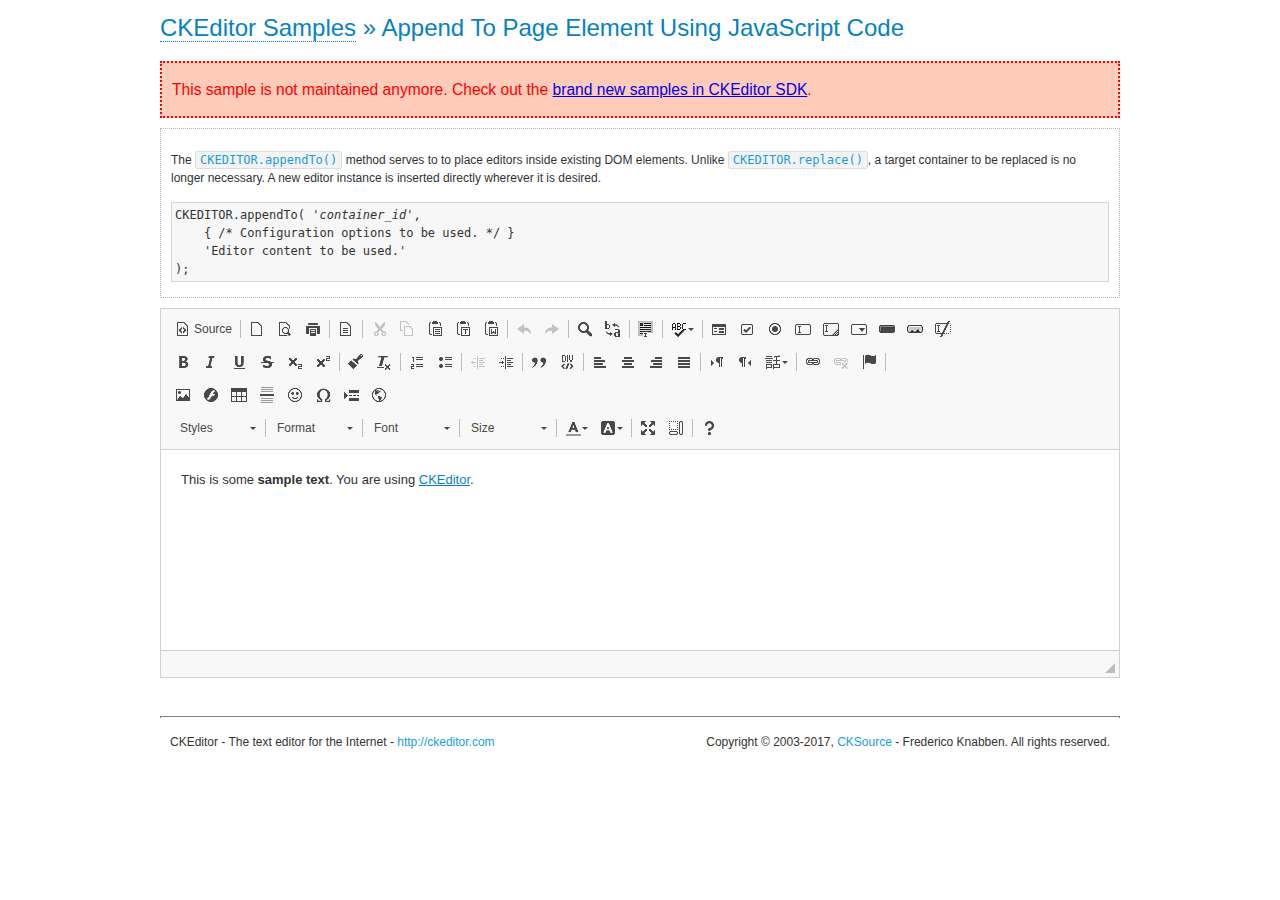
<file: js/ckeditor/samples/old/appendto.html>
<!DOCTYPE html>
<!--
Copyright (c) 2003-2017, CKSource - Frederico Knabben. All rights reserved.
For licensing, see LICENSE.md or http://ckeditor.com/license
-->
<html>
<head>
	<meta charset="utf-8">
	<title>Append To Page Element Using JavaScript Code &mdash; CKEditor Sample</title>
	<script src="../../ckeditor.js"></script>
	<link rel="stylesheet" href="sample.css">
</head>
<body>
	<h1 class="samples">
		<a href="index.html">CKEditor Samples</a> &raquo; Append To Page Element Using JavaScript Code
	</h1>
	<div class="warning deprecated">
		This sample is not maintained anymore. Check out the <a href="http://sdk.ckeditor.com/">brand new samples in CKEditor SDK</a>.
	</div>
	<div id="section1">
		<div class="description">
			<p>
				The <code><a class="samples" href="http://docs.ckeditor.com/#!/api/CKEDITOR-method-appendTo">CKEDITOR.appendTo()</a></code> method serves to to place editors inside existing DOM elements. Unlike <code><a class="samples" href="http://docs.ckeditor.com/#!/api/CKEDITOR-method-replace">CKEDITOR.replace()</a></code>,
				a target container to be replaced is no longer necessary. A new editor
				instance is inserted directly wherever it is desired.
			</p>
<pre class="samples">CKEDITOR.appendTo( '<em>container_id</em>',
	{ /* Configuration options to be used. */ }
	'Editor content to be used.'
);</pre>
		</div>
		<script>

			// This call can be placed at any point after the
			// DOM element to append CKEditor to or inside the <head><script>
			// in a window.onload event handler.

			// Append a CKEditor instance using the default configuration and the
			// provided content to the <div> element of ID "section1".
			CKEDITOR.appendTo( 'section1',
				null,
				'<p>This is some <strong>sample text</strong>. You are using <a href="http://ckeditor.com/">CKEditor</a>.</p>'
			);

		</script>
	</div>
	<br>
	<div id="footer">
		<hr>
		<p>
			CKEditor - The text editor for the Internet - <a class="samples" href="http://ckeditor.com/">http://ckeditor.com</a>
		</p>
		<p id="copy">
			Copyright &copy; 2003-2017, <a class="samples" href="http://cksource.com/">CKSource</a> - Frederico
			Knabben. All rights reserved.
		</p>
	</div>
</body>
</html>
</file>
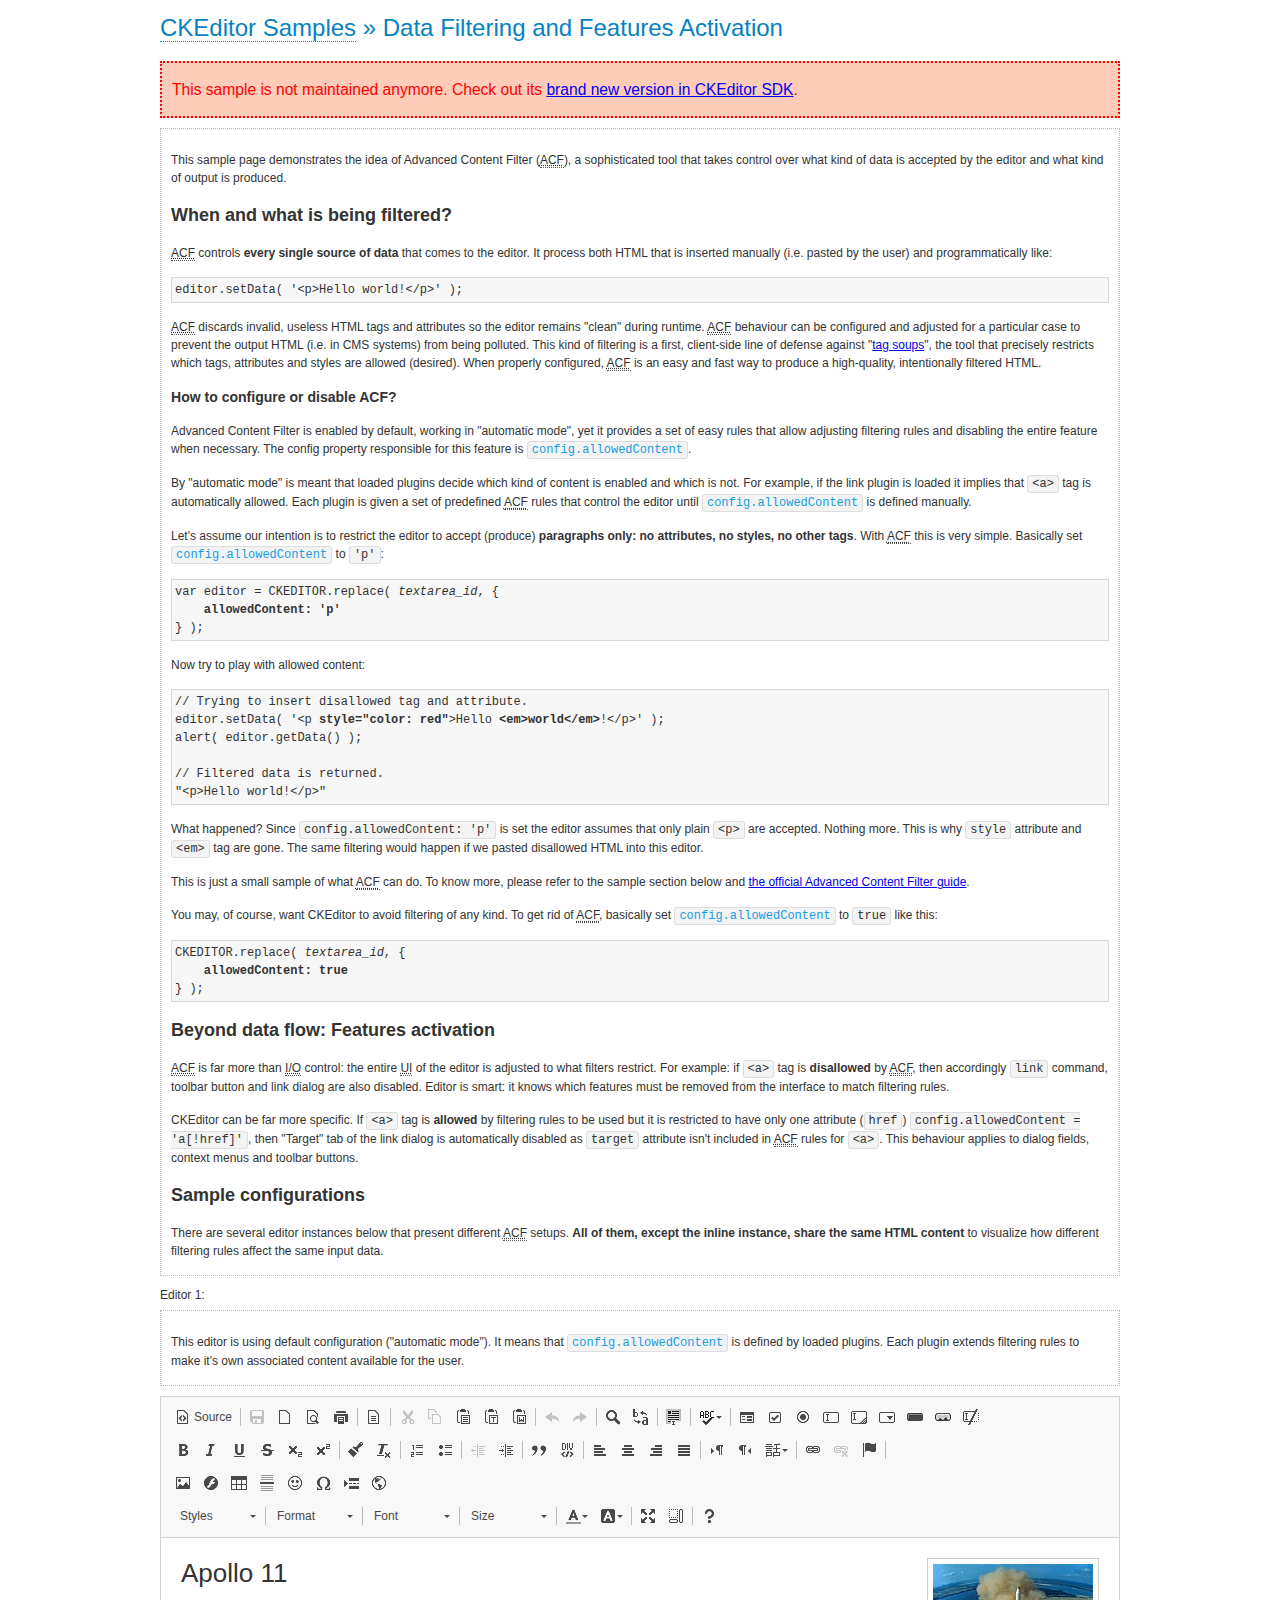
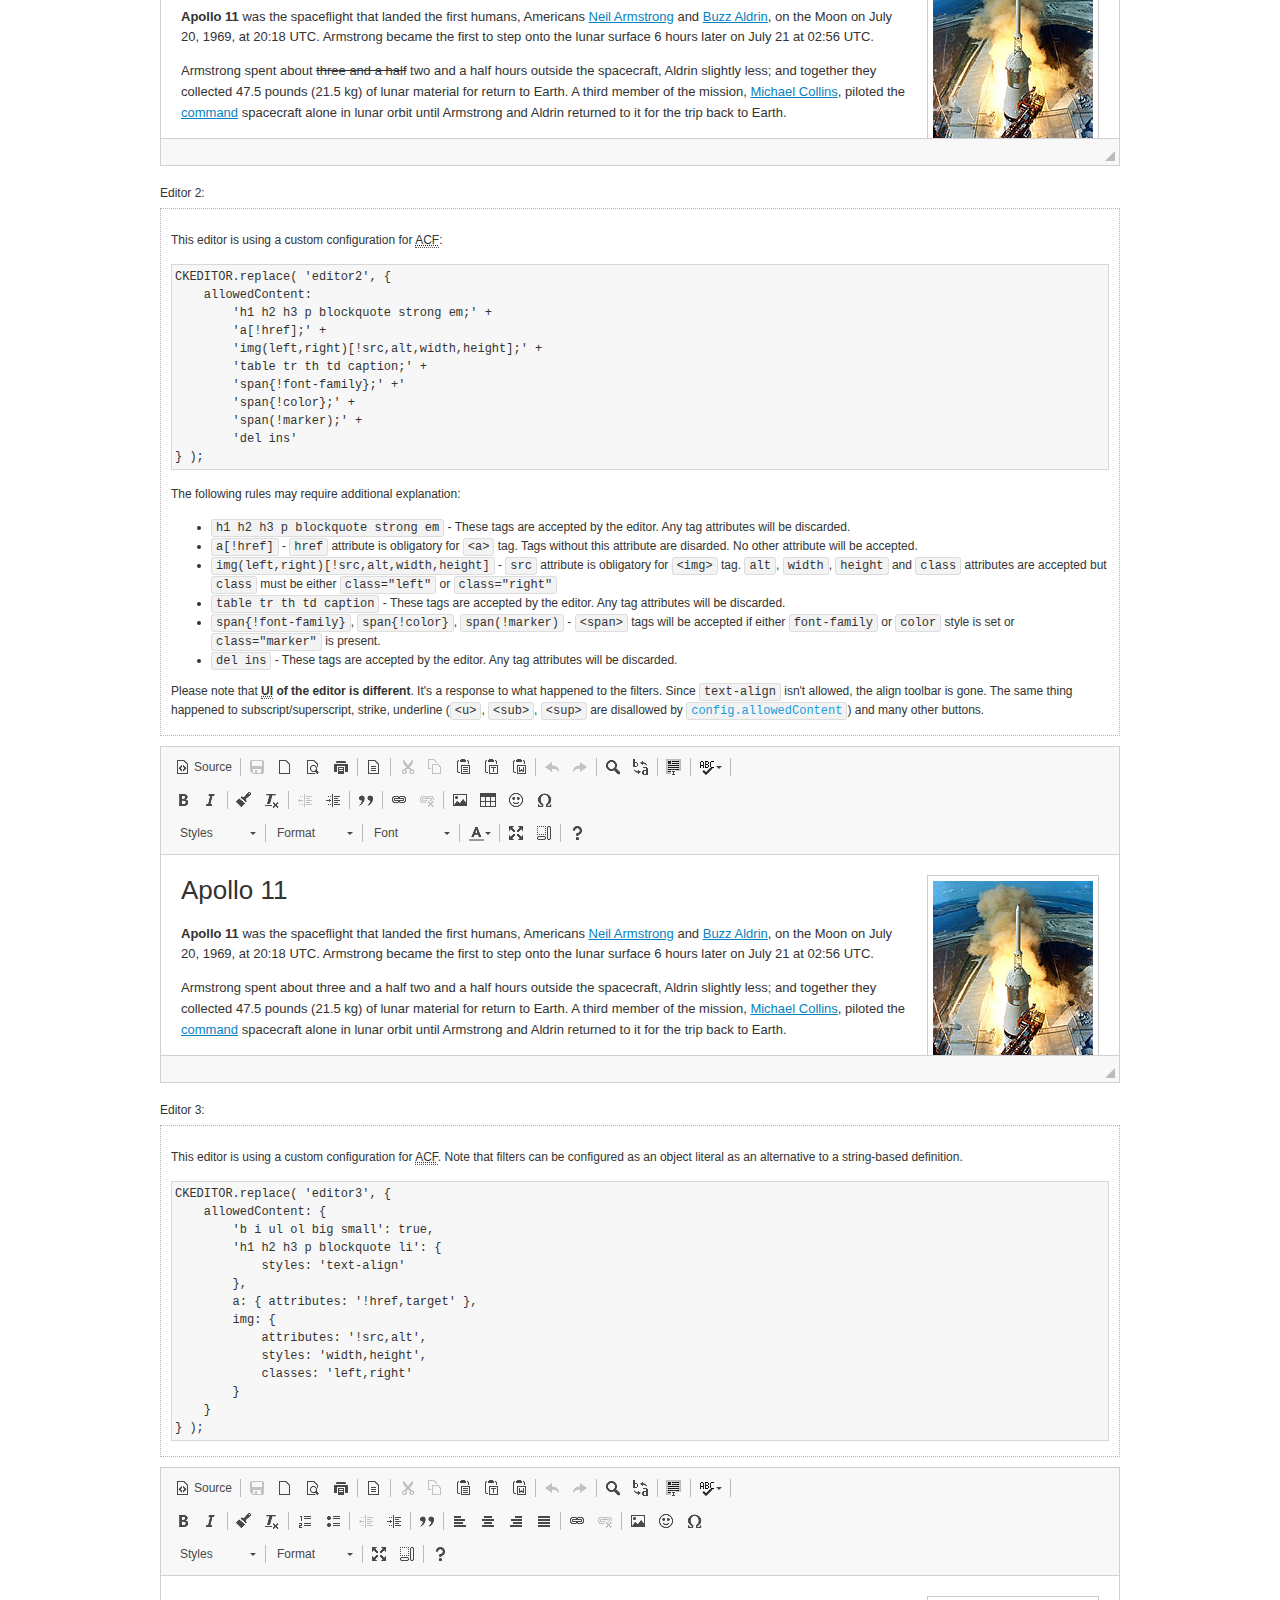
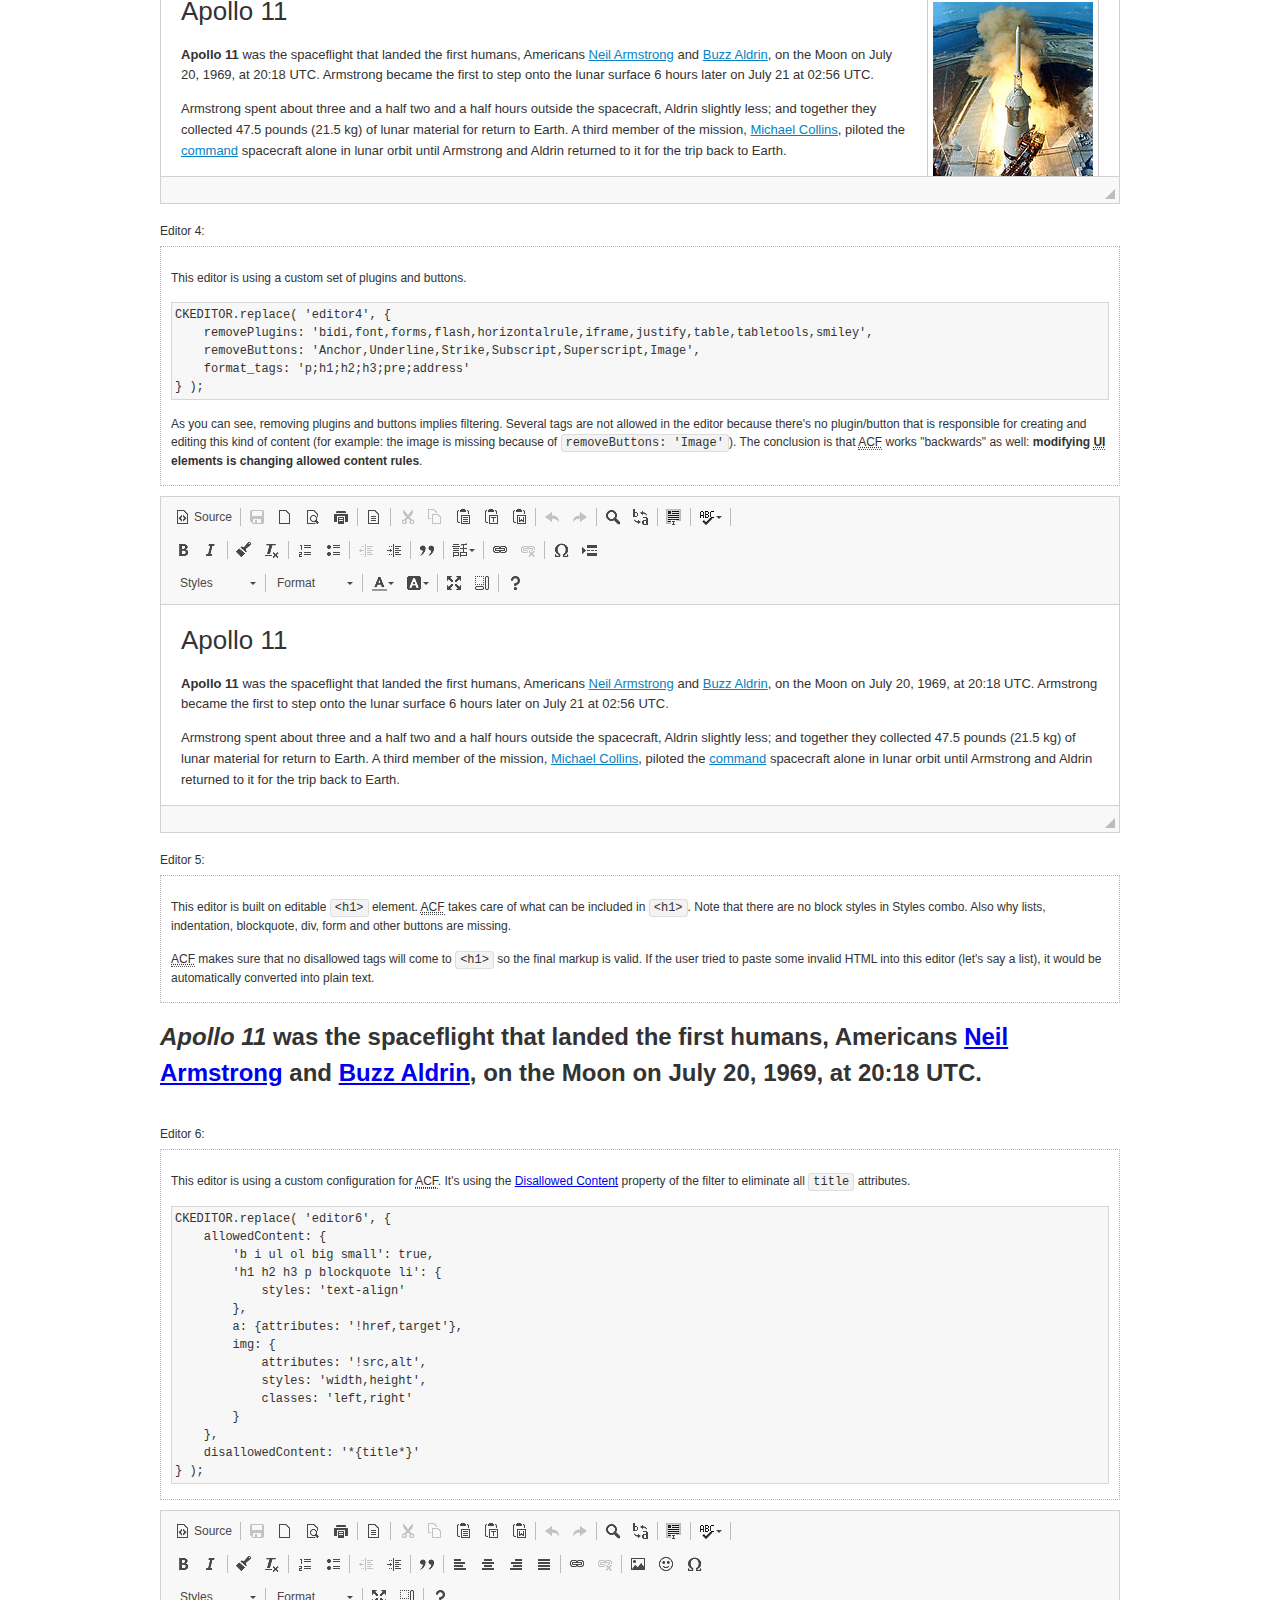
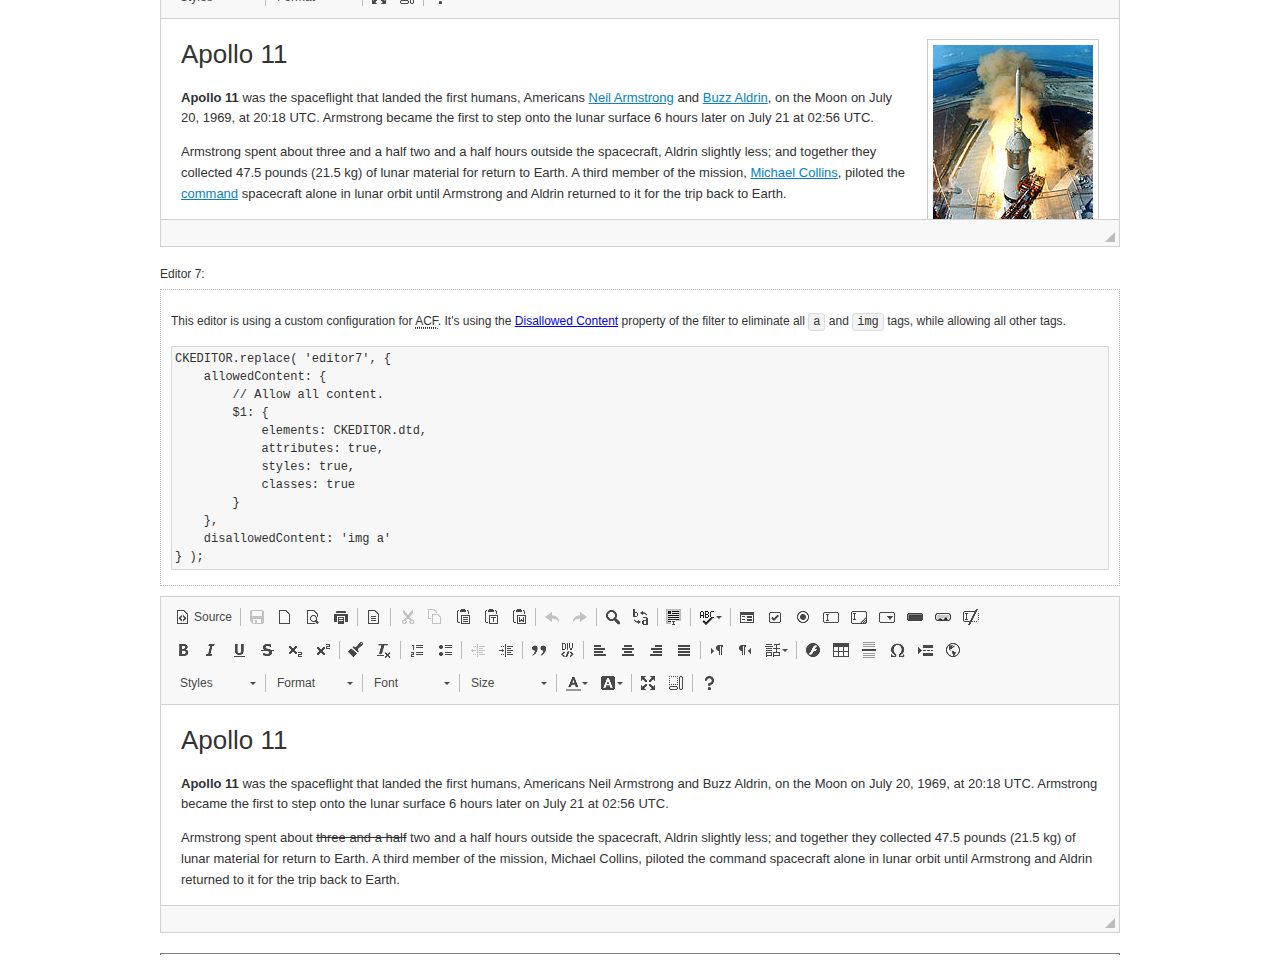
<file: js/ckeditor/samples/old/datafiltering.html>
<!DOCTYPE html>
<!--
Copyright (c) 2003-2017, CKSource - Frederico Knabben. All rights reserved.
For licensing, see LICENSE.md or http://ckeditor.com/license
-->
<html>
<head>
	<meta charset="utf-8">
	<title>Data Filtering &mdash; CKEditor Sample</title>
	<script src="../../ckeditor.js"></script>
	<link rel="stylesheet" href="sample.css">
	<script>
		// Remove advanced tabs for all editors.
		CKEDITOR.config.removeDialogTabs = 'image:advanced;link:advanced;flash:advanced;creatediv:advanced;editdiv:advanced';
	</script>
</head>
<body>
	<h1 class="samples">
		<a href="index.html">CKEditor Samples</a> &raquo; Data Filtering and Features Activation
	</h1>
	<div class="warning deprecated">
		This sample is not maintained anymore. Check out its <a href="http://sdk.ckeditor.com/samples/acf.html">brand new version in CKEditor SDK</a>.
	</div>
	<div class="description">
		<p>
			This sample page demonstrates the idea of Advanced Content Filter
			(<abbr title="Advanced Content Filter">ACF</abbr>), a sophisticated
			tool that takes control over what kind of data is accepted by the editor and what
			kind of output is produced.
		</p>
		<h2>When and what is being filtered?</h2>
		<p>
			<abbr title="Advanced Content Filter">ACF</abbr> controls
			<strong>every single source of data</strong> that comes to the editor.
			It process both HTML that is inserted manually (i.e. pasted by the user)
			and programmatically like:
		</p>
<pre class="samples">
editor.setData( '&lt;p&gt;Hello world!&lt;/p&gt;' );
</pre>
		<p>
			<abbr title="Advanced Content Filter">ACF</abbr> discards invalid,
			useless HTML tags and attributes so the editor remains "clean" during
			runtime. <abbr title="Advanced Content Filter">ACF</abbr> behaviour
			can be configured and adjusted for a particular case to prevent the
			output HTML (i.e. in CMS systems) from being polluted.

			This kind of filtering is a first, client-side line of defense
			against "<a href="http://en.wikipedia.org/wiki/Tag_soup">tag soups</a>",
			the tool that precisely restricts which tags, attributes and styles
			are allowed (desired). When properly configured, <abbr title="Advanced Content Filter">ACF</abbr>
			is an easy and fast way to produce a high-quality, intentionally filtered HTML.
		</p>

		<h3>How to configure or disable ACF?</h3>
		<p>
			Advanced Content Filter is enabled by default, working in "automatic mode", yet
			it provides a set of easy rules that allow adjusting filtering rules
			and disabling the entire feature when necessary. The config property
			responsible for this feature is <code><a class="samples"
			href="http://docs.ckeditor.com/#!/api/CKEDITOR.config-cfg-allowedContent">config.allowedContent</a></code>.
		</p>
		<p>
			By "automatic mode" is meant that loaded plugins decide which kind
			of content is enabled and which is not. For example, if the link
			plugin is loaded it implies that <code>&lt;a&gt;</code> tag is
			automatically allowed. Each plugin is given a set
			of predefined <abbr title="Advanced Content Filter">ACF</abbr> rules
			that control the editor until <code><a class="samples"
			href="http://docs.ckeditor.com/#!/api/CKEDITOR.config-cfg-allowedContent">
			config.allowedContent</a></code>
			is defined manually.
		</p>
		<p>
			Let's assume our intention is to restrict the editor to accept (produce) <strong>paragraphs
			only: no attributes, no styles, no other tags</strong>.
			With <abbr title="Advanced Content Filter">ACF</abbr>
			this is very simple. Basically set <code><a class="samples"
			href="http://docs.ckeditor.com/#!/api/CKEDITOR.config-cfg-allowedContent">
			config.allowedContent</a></code> to <code>'p'</code>:
		</p>
<pre class="samples">
var editor = CKEDITOR.replace( <em>textarea_id</em>, {
	<strong>allowedContent: 'p'</strong>
} );
</pre>
		<p>
			Now try to play with allowed content:
		</p>
<pre class="samples">
// Trying to insert disallowed tag and attribute.
editor.setData( '&lt;p <strong>style="color: red"</strong>&gt;Hello <strong>&lt;em&gt;world&lt;/em&gt;</strong>!&lt;/p&gt;' );
alert( editor.getData() );

// Filtered data is returned.
"&lt;p&gt;Hello world!&lt;/p&gt;"
</pre>
		<p>
			What happened? Since <code>config.allowedContent: 'p'</code> is set the editor assumes
			that only plain <code>&lt;p&gt;</code> are accepted. Nothing more. This is why
			<code>style</code> attribute and <code>&lt;em&gt;</code> tag are gone. The same
			filtering would happen if we pasted disallowed HTML into this editor.
		</p>
		<p>
			This is just a small sample of what <abbr title="Advanced Content Filter">ACF</abbr>
			can do. To know more, please refer to the sample section below and
			<a href="http://docs.ckeditor.com/#!/guide/dev_advanced_content_filter">the official Advanced Content Filter guide</a>.
		</p>
		<p>
			You may, of course, want CKEditor to avoid filtering of any kind.
			To get rid of <abbr title="Advanced Content Filter">ACF</abbr>,
			basically set <code><a class="samples"
			href="http://docs.ckeditor.com/#!/api/CKEDITOR.config-cfg-allowedContent">
			config.allowedContent</a></code> to <code>true</code> like this:
		</p>
<pre class="samples">
CKEDITOR.replace( <em>textarea_id</em>, {
	<strong>allowedContent: true</strong>
} );
</pre>

		<h2>Beyond data flow: Features activation</h2>
		<p>
			<abbr title="Advanced Content Filter">ACF</abbr> is far more than
			<abbr title="Input/Output">I/O</abbr> control: the entire
			<abbr title="User Interface">UI</abbr> of the editor is adjusted to what
			filters restrict. For example: if <code>&lt;a&gt;</code> tag is
			<strong>disallowed</strong>
			by <abbr title="Advanced Content Filter">ACF</abbr>,
			then accordingly <code>link</code> command, toolbar button and link dialog
			are also disabled. Editor is smart: it knows which features must be
			removed from the interface to match filtering rules.
		</p>
		<p>
			CKEditor can be far more specific. If <code>&lt;a&gt;</code> tag is
			<strong>allowed</strong> by filtering rules to be used but it is restricted
			to have only one attribute (<code>href</code>)
			<code>config.allowedContent = 'a[!href]'</code>, then
			"Target" tab of the link dialog is automatically disabled as <code>target</code>
			attribute isn't included in <abbr title="Advanced Content Filter">ACF</abbr> rules
			for <code>&lt;a&gt;</code>. This behaviour applies to dialog fields, context
			menus and toolbar buttons.
		</p>

		<h2>Sample configurations</h2>
		<p>
			There are several editor instances below that present different
			<abbr title="Advanced Content Filter">ACF</abbr> setups. <strong>All of them,
			except the inline instance, share the same HTML content</strong> to visualize
			how different filtering rules affect the same input data.
		</p>
	</div>

	<div>
		<label for="editor1">
			Editor 1:
		</label>
		<div class="description">
			<p>
				This editor is using default configuration ("automatic mode"). It means that
				<code><a class="samples"
				href="http://docs.ckeditor.com/#!/api/CKEDITOR.config-cfg-allowedContent">
				config.allowedContent</a></code> is defined by loaded plugins.
				Each plugin extends filtering rules to make it's own associated content
				available for the user.
			</p>
		</div>
		<textarea cols="80" id="editor1" name="editor1" rows="10">
			&lt;h1&gt;&lt;img alt=&quot;Saturn V carrying Apollo 11&quot; class=&quot;right&quot; src=&quot;assets/sample.jpg&quot;/&gt; Apollo 11&lt;/h1&gt; &lt;p&gt;&lt;b&gt;Apollo 11&lt;/b&gt; was the spaceflight that landed the first humans, Americans &lt;a href=&quot;http://en.wikipedia.org/wiki/Neil_Armstrong&quot; title=&quot;Neil Armstrong&quot;&gt;Neil Armstrong&lt;/a&gt; and &lt;a href=&quot;http://en.wikipedia.org/wiki/Buzz_Aldrin&quot; title=&quot;Buzz Aldrin&quot;&gt;Buzz Aldrin&lt;/a&gt;, on the Moon on July 20, 1969, at 20:18 UTC. Armstrong became the first to step onto the lunar surface 6 hours later on July 21 at 02:56 UTC.&lt;/p&gt; &lt;p&gt;Armstrong spent about &lt;s&gt;three and a half&lt;/s&gt; two and a half hours outside the spacecraft, Aldrin slightly less; and together they collected 47.5 pounds (21.5&amp;nbsp;kg) of lunar material for return to Earth. A third member of the mission, &lt;a href=&quot;http://en.wikipedia.org/wiki/Michael_Collins_(astronaut)&quot; title=&quot;Michael Collins (astronaut)&quot;&gt;Michael Collins&lt;/a&gt;, piloted the &lt;a href=&quot;http://en.wikipedia.org/wiki/Apollo_Command/Service_Module&quot; title=&quot;Apollo Command/Service Module&quot;&gt;command&lt;/a&gt; spacecraft alone in lunar orbit until Armstrong and Aldrin returned to it for the trip back to Earth.&lt;/p&gt; &lt;h2&gt;Broadcasting and &lt;em&gt;quotes&lt;/em&gt; &lt;a id=&quot;quotes&quot; name=&quot;quotes&quot;&gt;&lt;/a&gt;&lt;/h2&gt; &lt;p&gt;Broadcast on live TV to a world-wide audience, Armstrong stepped onto the lunar surface and described the event as:&lt;/p&gt; &lt;blockquote&gt;&lt;p&gt;One small step for [a] man, one giant leap for mankind.&lt;/p&gt;&lt;/blockquote&gt; &lt;p&gt;Apollo 11 effectively ended the &lt;a href=&quot;http://en.wikipedia.org/wiki/Space_Race&quot; title=&quot;Space Race&quot;&gt;Space Race&lt;/a&gt; and fulfilled a national goal proposed in 1961 by the late U.S. President &lt;a href=&quot;http://en.wikipedia.org/wiki/John_F._Kennedy&quot; title=&quot;John F. Kennedy&quot;&gt;John F. Kennedy&lt;/a&gt; in a speech before the United States Congress:&lt;/p&gt; &lt;blockquote&gt;&lt;p&gt;[...] before this decade is out, of landing a man on the Moon and returning him safely to the Earth.&lt;/p&gt;&lt;/blockquote&gt; &lt;h2&gt;Technical details &lt;a id=&quot;tech-details&quot; name=&quot;tech-details&quot;&gt;&lt;/a&gt;&lt;/h2&gt; &lt;table align=&quot;right&quot; border=&quot;1&quot; bordercolor=&quot;#ccc&quot; cellpadding=&quot;5&quot; cellspacing=&quot;0&quot; style=&quot;border-collapse:collapse;margin:10px 0 10px 15px;&quot;&gt; &lt;caption&gt;&lt;strong&gt;Mission crew&lt;/strong&gt;&lt;/caption&gt; &lt;thead&gt; &lt;tr&gt; &lt;th scope=&quot;col&quot;&gt;Position&lt;/th&gt; &lt;th scope=&quot;col&quot;&gt;Astronaut&lt;/th&gt; &lt;/tr&gt; &lt;/thead&gt; &lt;tbody&gt; &lt;tr&gt; &lt;td&gt;Commander&lt;/td&gt; &lt;td&gt;Neil A. Armstrong&lt;/td&gt; &lt;/tr&gt; &lt;tr&gt; &lt;td&gt;Command Module Pilot&lt;/td&gt; &lt;td&gt;Michael Collins&lt;/td&gt; &lt;/tr&gt; &lt;tr&gt; &lt;td&gt;Lunar Module Pilot&lt;/td&gt; &lt;td&gt;Edwin &amp;quot;Buzz&amp;quot; E. Aldrin, Jr.&lt;/td&gt; &lt;/tr&gt; &lt;/tbody&gt; &lt;/table&gt; &lt;p&gt;Launched by a &lt;strong&gt;Saturn V&lt;/strong&gt; rocket from &lt;a href=&quot;http://en.wikipedia.org/wiki/Kennedy_Space_Center&quot; title=&quot;Kennedy Space Center&quot;&gt;Kennedy Space Center&lt;/a&gt; in Merritt Island, Florida on July 16, Apollo 11 was the fifth manned mission of &lt;a href=&quot;http://en.wikipedia.org/wiki/NASA&quot; title=&quot;NASA&quot;&gt;NASA&lt;/a&gt;&amp;#39;s Apollo program. The Apollo spacecraft had three parts:&lt;/p&gt; &lt;ol&gt; &lt;li&gt;&lt;strong&gt;Command Module&lt;/strong&gt; with a cabin for the three astronauts which was the only part which landed back on Earth&lt;/li&gt; &lt;li&gt;&lt;strong&gt;Service Module&lt;/strong&gt; which supported the Command Module with propulsion, electrical power, oxygen and water&lt;/li&gt; &lt;li&gt;&lt;strong&gt;Lunar Module&lt;/strong&gt; for landing on the Moon.&lt;/li&gt; &lt;/ol&gt; &lt;p&gt;After being sent to the Moon by the Saturn V&amp;#39;s upper stage, the astronauts separated the spacecraft from it and travelled for three days until they entered into lunar orbit. Armstrong and Aldrin then moved into the Lunar Module and landed in the &lt;a href=&quot;http://en.wikipedia.org/wiki/Mare_Tranquillitatis&quot; title=&quot;Mare Tranquillitatis&quot;&gt;Sea of Tranquility&lt;/a&gt;. They stayed a total of about 21 and a half hours on the lunar surface. After lifting off in the upper part of the Lunar Module and rejoining Collins in the Command Module, they returned to Earth and landed in the &lt;a href=&quot;http://en.wikipedia.org/wiki/Pacific_Ocean&quot; title=&quot;Pacific Ocean&quot;&gt;Pacific Ocean&lt;/a&gt; on July 24.&lt;/p&gt; &lt;hr/&gt; &lt;p style=&quot;text-align: right;&quot;&gt;&lt;small&gt;Source: &lt;a href=&quot;http://en.wikipedia.org/wiki/Apollo_11&quot;&gt;Wikipedia.org&lt;/a&gt;&lt;/small&gt;&lt;/p&gt;
		</textarea>

		<script>

			CKEDITOR.replace( 'editor1' );

		</script>
	</div>

	<br>

	<div>
		<label for="editor2">
			Editor 2:
		</label>
		<div class="description">
			<p>
				This editor is using a custom configuration for
				<abbr title="Advanced Content Filter">ACF</abbr>:
			</p>
<pre class="samples">
CKEDITOR.replace( 'editor2', {
	allowedContent:
		'h1 h2 h3 p blockquote strong em;' +
		'a[!href];' +
		'img(left,right)[!src,alt,width,height];' +
		'table tr th td caption;' +
		'span{!font-family};' +'
		'span{!color};' +
		'span(!marker);' +
		'del ins'
} );
</pre>
			<p>
				The following rules may require additional explanation:
			</p>
			<ul>
				<li>
					<code>h1 h2 h3 p blockquote strong em</code> - These tags
					are accepted by the editor. Any tag attributes will be discarded.
				</li>
				<li>
					<code>a[!href]</code> - <code>href</code> attribute is obligatory
					for <code>&lt;a&gt;</code> tag. Tags without this attribute
					are disarded. No other attribute will be accepted.
				</li>
				<li>
					<code>img(left,right)[!src,alt,width,height]</code> - <code>src</code>
					attribute is obligatory for <code>&lt;img&gt;</code> tag.
					<code>alt</code>, <code>width</code>, <code>height</code>
					and <code>class</code> attributes are accepted but
					<code>class</code> must be either <code>class="left"</code>
					or <code>class="right"</code>
				</li>
				<li>
					<code>table tr th td caption</code> - These tags
					are accepted by the editor. Any tag attributes will be discarded.
				</li>
				<li>
					<code>span{!font-family}</code>, <code>span{!color}</code>,
					<code>span(!marker)</code> - <code>&lt;span&gt;</code> tags
					will be accepted if either <code>font-family</code> or
					<code>color</code> style is set or <code>class="marker"</code>
					is present.
				</li>
				<li>
					<code>del ins</code> - These tags
					are accepted by the editor. Any tag attributes will be discarded.
				</li>
			</ul>
			<p>
				Please note that <strong><abbr title="User Interface">UI</abbr> of the
				editor is different</strong>. It's a response to what happened to the filters.
				Since <code>text-align</code> isn't allowed, the align toolbar is gone.
				The same thing happened to subscript/superscript, strike, underline
				(<code>&lt;u&gt;</code>, <code>&lt;sub&gt;</code>, <code>&lt;sup&gt;</code>
				are disallowed by <code><a class="samples"
				href="http://docs.ckeditor.com/#!/api/CKEDITOR.config-cfg-allowedContent">
				config.allowedContent</a></code>) and many other buttons.
			</p>
		</div>
		<textarea cols="80" id="editor2" name="editor2" rows="10">
			&lt;h1&gt;&lt;img alt=&quot;Saturn V carrying Apollo 11&quot; class=&quot;right&quot; src=&quot;assets/sample.jpg&quot;/&gt; Apollo 11&lt;/h1&gt; &lt;p&gt;&lt;b&gt;Apollo 11&lt;/b&gt; was the spaceflight that landed the first humans, Americans &lt;a href=&quot;http://en.wikipedia.org/wiki/Neil_Armstrong&quot; title=&quot;Neil Armstrong&quot;&gt;Neil Armstrong&lt;/a&gt; and &lt;a href=&quot;http://en.wikipedia.org/wiki/Buzz_Aldrin&quot; title=&quot;Buzz Aldrin&quot;&gt;Buzz Aldrin&lt;/a&gt;, on the Moon on July 20, 1969, at 20:18 UTC. Armstrong became the first to step onto the lunar surface 6 hours later on July 21 at 02:56 UTC.&lt;/p&gt; &lt;p&gt;Armstrong spent about &lt;s&gt;three and a half&lt;/s&gt; two and a half hours outside the spacecraft, Aldrin slightly less; and together they collected 47.5 pounds (21.5&amp;nbsp;kg) of lunar material for return to Earth. A third member of the mission, &lt;a href=&quot;http://en.wikipedia.org/wiki/Michael_Collins_(astronaut)&quot; title=&quot;Michael Collins (astronaut)&quot;&gt;Michael Collins&lt;/a&gt;, piloted the &lt;a href=&quot;http://en.wikipedia.org/wiki/Apollo_Command/Service_Module&quot; title=&quot;Apollo Command/Service Module&quot;&gt;command&lt;/a&gt; spacecraft alone in lunar orbit until Armstrong and Aldrin returned to it for the trip back to Earth.&lt;/p&gt; &lt;h2&gt;Broadcasting and &lt;em&gt;quotes&lt;/em&gt; &lt;a id=&quot;quotes&quot; name=&quot;quotes&quot;&gt;&lt;/a&gt;&lt;/h2&gt; &lt;p&gt;Broadcast on live TV to a world-wide audience, Armstrong stepped onto the lunar surface and described the event as:&lt;/p&gt; &lt;blockquote&gt;&lt;p&gt;One small step for [a] man, one giant leap for mankind.&lt;/p&gt;&lt;/blockquote&gt; &lt;p&gt;Apollo 11 effectively ended the &lt;a href=&quot;http://en.wikipedia.org/wiki/Space_Race&quot; title=&quot;Space Race&quot;&gt;Space Race&lt;/a&gt; and fulfilled a national goal proposed in 1961 by the late U.S. President &lt;a href=&quot;http://en.wikipedia.org/wiki/John_F._Kennedy&quot; title=&quot;John F. Kennedy&quot;&gt;John F. Kennedy&lt;/a&gt; in a speech before the United States Congress:&lt;/p&gt; &lt;blockquote&gt;&lt;p&gt;[...] before this decade is out, of landing a man on the Moon and returning him safely to the Earth.&lt;/p&gt;&lt;/blockquote&gt; &lt;h2&gt;Technical details &lt;a id=&quot;tech-details&quot; name=&quot;tech-details&quot;&gt;&lt;/a&gt;&lt;/h2&gt; &lt;table align=&quot;right&quot; border=&quot;1&quot; bordercolor=&quot;#ccc&quot; cellpadding=&quot;5&quot; cellspacing=&quot;0&quot; style=&quot;border-collapse:collapse;margin:10px 0 10px 15px;&quot;&gt; &lt;caption&gt;&lt;strong&gt;Mission crew&lt;/strong&gt;&lt;/caption&gt; &lt;thead&gt; &lt;tr&gt; &lt;th scope=&quot;col&quot;&gt;Position&lt;/th&gt; &lt;th scope=&quot;col&quot;&gt;Astronaut&lt;/th&gt; &lt;/tr&gt; &lt;/thead&gt; &lt;tbody&gt; &lt;tr&gt; &lt;td&gt;Commander&lt;/td&gt; &lt;td&gt;Neil A. Armstrong&lt;/td&gt; &lt;/tr&gt; &lt;tr&gt; &lt;td&gt;Command Module Pilot&lt;/td&gt; &lt;td&gt;Michael Collins&lt;/td&gt; &lt;/tr&gt; &lt;tr&gt; &lt;td&gt;Lunar Module Pilot&lt;/td&gt; &lt;td&gt;Edwin &amp;quot;Buzz&amp;quot; E. Aldrin, Jr.&lt;/td&gt; &lt;/tr&gt; &lt;/tbody&gt; &lt;/table&gt; &lt;p&gt;Launched by a &lt;strong&gt;Saturn V&lt;/strong&gt; rocket from &lt;a href=&quot;http://en.wikipedia.org/wiki/Kennedy_Space_Center&quot; title=&quot;Kennedy Space Center&quot;&gt;Kennedy Space Center&lt;/a&gt; in Merritt Island, Florida on July 16, Apollo 11 was the fifth manned mission of &lt;a href=&quot;http://en.wikipedia.org/wiki/NASA&quot; title=&quot;NASA&quot;&gt;NASA&lt;/a&gt;&amp;#39;s Apollo program. The Apollo spacecraft had three parts:&lt;/p&gt; &lt;ol&gt; &lt;li&gt;&lt;strong&gt;Command Module&lt;/strong&gt; with a cabin for the three astronauts which was the only part which landed back on Earth&lt;/li&gt; &lt;li&gt;&lt;strong&gt;Service Module&lt;/strong&gt; which supported the Command Module with propulsion, electrical power, oxygen and water&lt;/li&gt; &lt;li&gt;&lt;strong&gt;Lunar Module&lt;/strong&gt; for landing on the Moon.&lt;/li&gt; &lt;/ol&gt; &lt;p&gt;After being sent to the Moon by the Saturn V&amp;#39;s upper stage, the astronauts separated the spacecraft from it and travelled for three days until they entered into lunar orbit. Armstrong and Aldrin then moved into the Lunar Module and landed in the &lt;a href=&quot;http://en.wikipedia.org/wiki/Mare_Tranquillitatis&quot; title=&quot;Mare Tranquillitatis&quot;&gt;Sea of Tranquility&lt;/a&gt;. They stayed a total of about 21 and a half hours on the lunar surface. After lifting off in the upper part of the Lunar Module and rejoining Collins in the Command Module, they returned to Earth and landed in the &lt;a href=&quot;http://en.wikipedia.org/wiki/Pacific_Ocean&quot; title=&quot;Pacific Ocean&quot;&gt;Pacific Ocean&lt;/a&gt; on July 24.&lt;/p&gt; &lt;hr/&gt; &lt;p style=&quot;text-align: right;&quot;&gt;&lt;small&gt;Source: &lt;a href=&quot;http://en.wikipedia.org/wiki/Apollo_11&quot;&gt;Wikipedia.org&lt;/a&gt;&lt;/small&gt;&lt;/p&gt;
		</textarea>
		<script>

			CKEDITOR.replace( 'editor2', {
				allowedContent:
					'h1 h2 h3 p blockquote strong em;' +
					'a[!href];' +
					'img(left,right)[!src,alt,width,height];' +
					'table tr th td caption;' +
					'span{!font-family};' +
					'span{!color};' +
					'span(!marker);' +
					'del ins'
			} );

		</script>
	</div>

	<br>

	<div>
		<label for="editor3">
			Editor 3:
		</label>
		<div class="description">
			<p>
				This editor is using a custom configuration for
				<abbr title="Advanced Content Filter">ACF</abbr>.
				Note that filters can be configured as an object literal
				as an alternative to a string-based definition.
			</p>
<pre class="samples">
CKEDITOR.replace( 'editor3', {
	allowedContent: {
		'b i ul ol big small': true,
		'h1 h2 h3 p blockquote li': {
			styles: 'text-align'
		},
		a: { attributes: '!href,target' },
		img: {
			attributes: '!src,alt',
			styles: 'width,height',
			classes: 'left,right'
		}
	}
} );
</pre>
		</div>
		<textarea cols="80" id="editor3" name="editor3" rows="10">
			&lt;h1&gt;&lt;img alt=&quot;Saturn V carrying Apollo 11&quot; class=&quot;right&quot; src=&quot;assets/sample.jpg&quot;/&gt; Apollo 11&lt;/h1&gt; &lt;p&gt;&lt;b&gt;Apollo 11&lt;/b&gt; was the spaceflight that landed the first humans, Americans &lt;a href=&quot;http://en.wikipedia.org/wiki/Neil_Armstrong&quot; title=&quot;Neil Armstrong&quot;&gt;Neil Armstrong&lt;/a&gt; and &lt;a href=&quot;http://en.wikipedia.org/wiki/Buzz_Aldrin&quot; title=&quot;Buzz Aldrin&quot;&gt;Buzz Aldrin&lt;/a&gt;, on the Moon on July 20, 1969, at 20:18 UTC. Armstrong became the first to step onto the lunar surface 6 hours later on July 21 at 02:56 UTC.&lt;/p&gt; &lt;p&gt;Armstrong spent about &lt;s&gt;three and a half&lt;/s&gt; two and a half hours outside the spacecraft, Aldrin slightly less; and together they collected 47.5 pounds (21.5&amp;nbsp;kg) of lunar material for return to Earth. A third member of the mission, &lt;a href=&quot;http://en.wikipedia.org/wiki/Michael_Collins_(astronaut)&quot; title=&quot;Michael Collins (astronaut)&quot;&gt;Michael Collins&lt;/a&gt;, piloted the &lt;a href=&quot;http://en.wikipedia.org/wiki/Apollo_Command/Service_Module&quot; title=&quot;Apollo Command/Service Module&quot;&gt;command&lt;/a&gt; spacecraft alone in lunar orbit until Armstrong and Aldrin returned to it for the trip back to Earth.&lt;/p&gt; &lt;h2&gt;Broadcasting and &lt;em&gt;quotes&lt;/em&gt; &lt;a id=&quot;quotes&quot; name=&quot;quotes&quot;&gt;&lt;/a&gt;&lt;/h2&gt; &lt;p&gt;Broadcast on live TV to a world-wide audience, Armstrong stepped onto the lunar surface and described the event as:&lt;/p&gt; &lt;blockquote&gt;&lt;p&gt;One small step for [a] man, one giant leap for mankind.&lt;/p&gt;&lt;/blockquote&gt; &lt;p&gt;Apollo 11 effectively ended the &lt;a href=&quot;http://en.wikipedia.org/wiki/Space_Race&quot; title=&quot;Space Race&quot;&gt;Space Race&lt;/a&gt; and fulfilled a national goal proposed in 1961 by the late U.S. President &lt;a href=&quot;http://en.wikipedia.org/wiki/John_F._Kennedy&quot; title=&quot;John F. Kennedy&quot;&gt;John F. Kennedy&lt;/a&gt; in a speech before the United States Congress:&lt;/p&gt; &lt;blockquote&gt;&lt;p&gt;[...] before this decade is out, of landing a man on the Moon and returning him safely to the Earth.&lt;/p&gt;&lt;/blockquote&gt; &lt;h2&gt;Technical details &lt;a id=&quot;tech-details&quot; name=&quot;tech-details&quot;&gt;&lt;/a&gt;&lt;/h2&gt; &lt;table align=&quot;right&quot; border=&quot;1&quot; bordercolor=&quot;#ccc&quot; cellpadding=&quot;5&quot; cellspacing=&quot;0&quot; style=&quot;border-collapse:collapse;margin:10px 0 10px 15px;&quot;&gt; &lt;caption&gt;&lt;strong&gt;Mission crew&lt;/strong&gt;&lt;/caption&gt; &lt;thead&gt; &lt;tr&gt; &lt;th scope=&quot;col&quot;&gt;Position&lt;/th&gt; &lt;th scope=&quot;col&quot;&gt;Astronaut&lt;/th&gt; &lt;/tr&gt; &lt;/thead&gt; &lt;tbody&gt; &lt;tr&gt; &lt;td&gt;Commander&lt;/td&gt; &lt;td&gt;Neil A. Armstrong&lt;/td&gt; &lt;/tr&gt; &lt;tr&gt; &lt;td&gt;Command Module Pilot&lt;/td&gt; &lt;td&gt;Michael Collins&lt;/td&gt; &lt;/tr&gt; &lt;tr&gt; &lt;td&gt;Lunar Module Pilot&lt;/td&gt; &lt;td&gt;Edwin &amp;quot;Buzz&amp;quot; E. Aldrin, Jr.&lt;/td&gt; &lt;/tr&gt; &lt;/tbody&gt; &lt;/table&gt; &lt;p&gt;Launched by a &lt;strong&gt;Saturn V&lt;/strong&gt; rocket from &lt;a href=&quot;http://en.wikipedia.org/wiki/Kennedy_Space_Center&quot; title=&quot;Kennedy Space Center&quot;&gt;Kennedy Space Center&lt;/a&gt; in Merritt Island, Florida on July 16, Apollo 11 was the fifth manned mission of &lt;a href=&quot;http://en.wikipedia.org/wiki/NASA&quot; title=&quot;NASA&quot;&gt;NASA&lt;/a&gt;&amp;#39;s Apollo program. The Apollo spacecraft had three parts:&lt;/p&gt; &lt;ol&gt; &lt;li&gt;&lt;strong&gt;Command Module&lt;/strong&gt; with a cabin for the three astronauts which was the only part which landed back on Earth&lt;/li&gt; &lt;li&gt;&lt;strong&gt;Service Module&lt;/strong&gt; which supported the Command Module with propulsion, electrical power, oxygen and water&lt;/li&gt; &lt;li&gt;&lt;strong&gt;Lunar Module&lt;/strong&gt; for landing on the Moon.&lt;/li&gt; &lt;/ol&gt; &lt;p&gt;After being sent to the Moon by the Saturn V&amp;#39;s upper stage, the astronauts separated the spacecraft from it and travelled for three days until they entered into lunar orbit. Armstrong and Aldrin then moved into the Lunar Module and landed in the &lt;a href=&quot;http://en.wikipedia.org/wiki/Mare_Tranquillitatis&quot; title=&quot;Mare Tranquillitatis&quot;&gt;Sea of Tranquility&lt;/a&gt;. They stayed a total of about 21 and a half hours on the lunar surface. After lifting off in the upper part of the Lunar Module and rejoining Collins in the Command Module, they returned to Earth and landed in the &lt;a href=&quot;http://en.wikipedia.org/wiki/Pacific_Ocean&quot; title=&quot;Pacific Ocean&quot;&gt;Pacific Ocean&lt;/a&gt; on July 24.&lt;/p&gt; &lt;hr/&gt; &lt;p style=&quot;text-align: right;&quot;&gt;&lt;small&gt;Source: &lt;a href=&quot;http://en.wikipedia.org/wiki/Apollo_11&quot;&gt;Wikipedia.org&lt;/a&gt;&lt;/small&gt;&lt;/p&gt;
		</textarea>
		<script>

			CKEDITOR.replace( 'editor3', {
				allowedContent: {
					'b i ul ol big small': true,
					'h1 h2 h3 p blockquote li': {
						styles: 'text-align'
					},
					a: { attributes: '!href,target' },
					img: {
						attributes: '!src,alt',
						styles: 'width,height',
						classes: 'left,right'
					}
				}
			} );

		</script>
	</div>

	<br>

	<div>
		<label for="editor4">
			Editor 4:
		</label>
		<div class="description">
			<p>
				This editor is using a custom set of plugins and buttons.
			</p>
<pre class="samples">
CKEDITOR.replace( 'editor4', {
	removePlugins: 'bidi,font,forms,flash,horizontalrule,iframe,justify,table,tabletools,smiley',
	removeButtons: 'Anchor,Underline,Strike,Subscript,Superscript,Image',
	format_tags: 'p;h1;h2;h3;pre;address'
} );
</pre>
			<p>
				As you can see, removing plugins and buttons implies filtering.
				Several tags are not allowed in the editor because there's no
				plugin/button that is responsible for creating and editing this
				kind of content (for example: the image is missing because
				of <code>removeButtons: 'Image'</code>). The conclusion is that
				<abbr title="Advanced Content Filter">ACF</abbr> works "backwards"
				as well: <strong>modifying <abbr title="User Interface">UI</abbr>
				elements is changing allowed content rules</strong>.
			</p>
		</div>
		<textarea cols="80" id="editor4" name="editor4" rows="10">
			&lt;h1&gt;&lt;img alt=&quot;Saturn V carrying Apollo 11&quot; class=&quot;right&quot; src=&quot;assets/sample.jpg&quot;/&gt; Apollo 11&lt;/h1&gt; &lt;p&gt;&lt;b&gt;Apollo 11&lt;/b&gt; was the spaceflight that landed the first humans, Americans &lt;a href=&quot;http://en.wikipedia.org/wiki/Neil_Armstrong&quot; title=&quot;Neil Armstrong&quot;&gt;Neil Armstrong&lt;/a&gt; and &lt;a href=&quot;http://en.wikipedia.org/wiki/Buzz_Aldrin&quot; title=&quot;Buzz Aldrin&quot;&gt;Buzz Aldrin&lt;/a&gt;, on the Moon on July 20, 1969, at 20:18 UTC. Armstrong became the first to step onto the lunar surface 6 hours later on July 21 at 02:56 UTC.&lt;/p&gt; &lt;p&gt;Armstrong spent about &lt;s&gt;three and a half&lt;/s&gt; two and a half hours outside the spacecraft, Aldrin slightly less; and together they collected 47.5 pounds (21.5&amp;nbsp;kg) of lunar material for return to Earth. A third member of the mission, &lt;a href=&quot;http://en.wikipedia.org/wiki/Michael_Collins_(astronaut)&quot; title=&quot;Michael Collins (astronaut)&quot;&gt;Michael Collins&lt;/a&gt;, piloted the &lt;a href=&quot;http://en.wikipedia.org/wiki/Apollo_Command/Service_Module&quot; title=&quot;Apollo Command/Service Module&quot;&gt;command&lt;/a&gt; spacecraft alone in lunar orbit until Armstrong and Aldrin returned to it for the trip back to Earth.&lt;/p&gt; &lt;h2&gt;Broadcasting and &lt;em&gt;quotes&lt;/em&gt; &lt;a id=&quot;quotes&quot; name=&quot;quotes&quot;&gt;&lt;/a&gt;&lt;/h2&gt; &lt;p&gt;Broadcast on live TV to a world-wide audience, Armstrong stepped onto the lunar surface and described the event as:&lt;/p&gt; &lt;blockquote&gt;&lt;p&gt;One small step for [a] man, one giant leap for mankind.&lt;/p&gt;&lt;/blockquote&gt; &lt;p&gt;Apollo 11 effectively ended the &lt;a href=&quot;http://en.wikipedia.org/wiki/Space_Race&quot; title=&quot;Space Race&quot;&gt;Space Race&lt;/a&gt; and fulfilled a national goal proposed in 1961 by the late U.S. President &lt;a href=&quot;http://en.wikipedia.org/wiki/John_F._Kennedy&quot; title=&quot;John F. Kennedy&quot;&gt;John F. Kennedy&lt;/a&gt; in a speech before the United States Congress:&lt;/p&gt; &lt;blockquote&gt;&lt;p&gt;[...] before this decade is out, of landing a man on the Moon and returning him safely to the Earth.&lt;/p&gt;&lt;/blockquote&gt; &lt;h2&gt;Technical details &lt;a id=&quot;tech-details&quot; name=&quot;tech-details&quot;&gt;&lt;/a&gt;&lt;/h2&gt; &lt;table align=&quot;right&quot; border=&quot;1&quot; bordercolor=&quot;#ccc&quot; cellpadding=&quot;5&quot; cellspacing=&quot;0&quot; style=&quot;border-collapse:collapse;margin:10px 0 10px 15px;&quot;&gt; &lt;caption&gt;&lt;strong&gt;Mission crew&lt;/strong&gt;&lt;/caption&gt; &lt;thead&gt; &lt;tr&gt; &lt;th scope=&quot;col&quot;&gt;Position&lt;/th&gt; &lt;th scope=&quot;col&quot;&gt;Astronaut&lt;/th&gt; &lt;/tr&gt; &lt;/thead&gt; &lt;tbody&gt; &lt;tr&gt; &lt;td&gt;Commander&lt;/td&gt; &lt;td&gt;Neil A. Armstrong&lt;/td&gt; &lt;/tr&gt; &lt;tr&gt; &lt;td&gt;Command Module Pilot&lt;/td&gt; &lt;td&gt;Michael Collins&lt;/td&gt; &lt;/tr&gt; &lt;tr&gt; &lt;td&gt;Lunar Module Pilot&lt;/td&gt; &lt;td&gt;Edwin &amp;quot;Buzz&amp;quot; E. Aldrin, Jr.&lt;/td&gt; &lt;/tr&gt; &lt;/tbody&gt; &lt;/table&gt; &lt;p&gt;Launched by a &lt;strong&gt;Saturn V&lt;/strong&gt; rocket from &lt;a href=&quot;http://en.wikipedia.org/wiki/Kennedy_Space_Center&quot; title=&quot;Kennedy Space Center&quot;&gt;Kennedy Space Center&lt;/a&gt; in Merritt Island, Florida on July 16, Apollo 11 was the fifth manned mission of &lt;a href=&quot;http://en.wikipedia.org/wiki/NASA&quot; title=&quot;NASA&quot;&gt;NASA&lt;/a&gt;&amp;#39;s Apollo program. The Apollo spacecraft had three parts:&lt;/p&gt; &lt;ol&gt; &lt;li&gt;&lt;strong&gt;Command Module&lt;/strong&gt; with a cabin for the three astronauts which was the only part which landed back on Earth&lt;/li&gt; &lt;li&gt;&lt;strong&gt;Service Module&lt;/strong&gt; which supported the Command Module with propulsion, electrical power, oxygen and water&lt;/li&gt; &lt;li&gt;&lt;strong&gt;Lunar Module&lt;/strong&gt; for landing on the Moon.&lt;/li&gt; &lt;/ol&gt; &lt;p&gt;After being sent to the Moon by the Saturn V&amp;#39;s upper stage, the astronauts separated the spacecraft from it and travelled for three days until they entered into lunar orbit. Armstrong and Aldrin then moved into the Lunar Module and landed in the &lt;a href=&quot;http://en.wikipedia.org/wiki/Mare_Tranquillitatis&quot; title=&quot;Mare Tranquillitatis&quot;&gt;Sea of Tranquility&lt;/a&gt;. They stayed a total of about 21 and a half hours on the lunar surface. After lifting off in the upper part of the Lunar Module and rejoining Collins in the Command Module, they returned to Earth and landed in the &lt;a href=&quot;http://en.wikipedia.org/wiki/Pacific_Ocean&quot; title=&quot;Pacific Ocean&quot;&gt;Pacific Ocean&lt;/a&gt; on July 24.&lt;/p&gt; &lt;hr/&gt; &lt;p style=&quot;text-align: right;&quot;&gt;&lt;small&gt;Source: &lt;a href=&quot;http://en.wikipedia.org/wiki/Apollo_11&quot;&gt;Wikipedia.org&lt;/a&gt;&lt;/small&gt;&lt;/p&gt;
		</textarea>
		<script>

			CKEDITOR.replace( 'editor4', {
				removePlugins: 'bidi,div,font,forms,flash,horizontalrule,iframe,justify,table,tabletools,smiley',
				removeButtons: 'Anchor,Underline,Strike,Subscript,Superscript,Image',
				format_tags: 'p;h1;h2;h3;pre;address'
			} );

		</script>
	</div>

	<br>

	<div>
		<label for="editor5">
			Editor 5:
		</label>
		<div class="description">
			<p>
				This editor is built on editable <code>&lt;h1&gt;</code> element.
				<abbr title="Advanced Content Filter">ACF</abbr> takes care of
				what can be included in <code>&lt;h1&gt;</code>. Note that there
				are no block styles in Styles combo. Also why lists, indentation,
				blockquote, div, form and other buttons are missing.
			</p>
			<p>
				<abbr title="Advanced Content Filter">ACF</abbr> makes sure that
				no disallowed tags will come to <code>&lt;h1&gt;</code> so the final
				markup is valid. If the user tried to paste some invalid HTML
				into this editor (let's say a list), it would be automatically
				converted into plain text.
			</p>
		</div>
		<h1 id="editor5" contenteditable="true">
			<em>Apollo 11</em> was the spaceflight that landed the first humans, Americans <a href="http://en.wikipedia.org/wiki/Neil_Armstrong" title="Neil Armstrong">Neil Armstrong</a> and <a href="http://en.wikipedia.org/wiki/Buzz_Aldrin" title="Buzz Aldrin">Buzz Aldrin</a>, on the Moon on July 20, 1969, at 20:18 UTC.
		</h1>
	</div>

	<br>

	<div>
		<label for="editor3">
			Editor 6:
		</label>
		<div class="description">
			<p>
				This editor is using a custom configuration for <abbr title="Advanced Content Filter">ACF</abbr>.
				It's using the <a href="http://docs.ckeditor.com/#!/guide/dev_disallowed_content" rel="noopener noreferrer" target="_blank">
				Disallowed Content</a> property of the filter to eliminate all <code>title</code> attributes.
			</p>

<pre class="samples">
CKEDITOR.replace( 'editor6', {
	allowedContent: {
		'b i ul ol big small': true,
		'h1 h2 h3 p blockquote li': {
			styles: 'text-align'
		},
		a: {attributes: '!href,target'},
		img: {
			attributes: '!src,alt',
			styles: 'width,height',
			classes: 'left,right'
		}
	},
	disallowedContent: '*{title*}'
} );
</pre>
		</div>
		<textarea cols="80" id="editor6" name="editor6" rows="10">
			&lt;h1&gt;&lt;img alt=&quot;Saturn V carrying Apollo 11&quot; class=&quot;right&quot; src=&quot;assets/sample.jpg&quot;/&gt; Apollo 11&lt;/h1&gt; &lt;p&gt;&lt;b&gt;Apollo 11&lt;/b&gt; was the spaceflight that landed the first humans, Americans &lt;a href=&quot;http://en.wikipedia.org/wiki/Neil_Armstrong&quot; title=&quot;Neil Armstrong&quot;&gt;Neil Armstrong&lt;/a&gt; and &lt;a href=&quot;http://en.wikipedia.org/wiki/Buzz_Aldrin&quot; title=&quot;Buzz Aldrin&quot;&gt;Buzz Aldrin&lt;/a&gt;, on the Moon on July 20, 1969, at 20:18 UTC. Armstrong became the first to step onto the lunar surface 6 hours later on July 21 at 02:56 UTC.&lt;/p&gt; &lt;p&gt;Armstrong spent about &lt;s&gt;three and a half&lt;/s&gt; two and a half hours outside the spacecraft, Aldrin slightly less; and together they collected 47.5 pounds (21.5&amp;nbsp;kg) of lunar material for return to Earth. A third member of the mission, &lt;a href=&quot;http://en.wikipedia.org/wiki/Michael_Collins_(astronaut)&quot; title=&quot;Michael Collins (astronaut)&quot;&gt;Michael Collins&lt;/a&gt;, piloted the &lt;a href=&quot;http://en.wikipedia.org/wiki/Apollo_Command/Service_Module&quot; title=&quot;Apollo Command/Service Module&quot;&gt;command&lt;/a&gt; spacecraft alone in lunar orbit until Armstrong and Aldrin returned to it for the trip back to Earth.&lt;/p&gt; &lt;h2&gt;Broadcasting and &lt;em&gt;quotes&lt;/em&gt; &lt;a id=&quot;quotes&quot; name=&quot;quotes&quot;&gt;&lt;/a&gt;&lt;/h2&gt; &lt;p&gt;Broadcast on live TV to a world-wide audience, Armstrong stepped onto the lunar surface and described the event as:&lt;/p&gt; &lt;blockquote&gt;&lt;p&gt;One small step for [a] man, one giant leap for mankind.&lt;/p&gt;&lt;/blockquote&gt; &lt;p&gt;Apollo 11 effectively ended the &lt;a href=&quot;http://en.wikipedia.org/wiki/Space_Race&quot; title=&quot;Space Race&quot;&gt;Space Race&lt;/a&gt; and fulfilled a national goal proposed in 1961 by the late U.S. President &lt;a href=&quot;http://en.wikipedia.org/wiki/John_F._Kennedy&quot; title=&quot;John F. Kennedy&quot;&gt;John F. Kennedy&lt;/a&gt; in a speech before the United States Congress:&lt;/p&gt; &lt;blockquote&gt;&lt;p&gt;[...] before this decade is out, of landing a man on the Moon and returning him safely to the Earth.&lt;/p&gt;&lt;/blockquote&gt; &lt;h2&gt;Technical details &lt;a id=&quot;tech-details&quot; name=&quot;tech-details&quot;&gt;&lt;/a&gt;&lt;/h2&gt; &lt;table align=&quot;right&quot; border=&quot;1&quot; bordercolor=&quot;#ccc&quot; cellpadding=&quot;5&quot; cellspacing=&quot;0&quot; style=&quot;border-collapse:collapse;margin:10px 0 10px 15px;&quot;&gt; &lt;caption&gt;&lt;strong&gt;Mission crew&lt;/strong&gt;&lt;/caption&gt; &lt;thead&gt; &lt;tr&gt; &lt;th scope=&quot;col&quot;&gt;Position&lt;/th&gt; &lt;th scope=&quot;col&quot;&gt;Astronaut&lt;/th&gt; &lt;/tr&gt; &lt;/thead&gt; &lt;tbody&gt; &lt;tr&gt; &lt;td&gt;Commander&lt;/td&gt; &lt;td&gt;Neil A. Armstrong&lt;/td&gt; &lt;/tr&gt; &lt;tr&gt; &lt;td&gt;Command Module Pilot&lt;/td&gt; &lt;td&gt;Michael Collins&lt;/td&gt; &lt;/tr&gt; &lt;tr&gt; &lt;td&gt;Lunar Module Pilot&lt;/td&gt; &lt;td&gt;Edwin &amp;quot;Buzz&amp;quot; E. Aldrin, Jr.&lt;/td&gt; &lt;/tr&gt; &lt;/tbody&gt; &lt;/table&gt; &lt;p&gt;Launched by a &lt;strong&gt;Saturn V&lt;/strong&gt; rocket from &lt;a href=&quot;http://en.wikipedia.org/wiki/Kennedy_Space_Center&quot; title=&quot;Kennedy Space Center&quot;&gt;Kennedy Space Center&lt;/a&gt; in Merritt Island, Florida on July 16, Apollo 11 was the fifth manned mission of &lt;a href=&quot;http://en.wikipedia.org/wiki/NASA&quot; title=&quot;NASA&quot;&gt;NASA&lt;/a&gt;&amp;#39;s Apollo program. The Apollo spacecraft had three parts:&lt;/p&gt; &lt;ol&gt; &lt;li&gt;&lt;strong&gt;Command Module&lt;/strong&gt; with a cabin for the three astronauts which was the only part which landed back on Earth&lt;/li&gt; &lt;li&gt;&lt;strong&gt;Service Module&lt;/strong&gt; which supported the Command Module with propulsion, electrical power, oxygen and water&lt;/li&gt; &lt;li&gt;&lt;strong&gt;Lunar Module&lt;/strong&gt; for landing on the Moon.&lt;/li&gt; &lt;/ol&gt; &lt;p&gt;After being sent to the Moon by the Saturn V&amp;#39;s upper stage, the astronauts separated the spacecraft from it and travelled for three days until they entered into lunar orbit. Armstrong and Aldrin then moved into the Lunar Module and landed in the &lt;a href=&quot;http://en.wikipedia.org/wiki/Mare_Tranquillitatis&quot; title=&quot;Mare Tranquillitatis&quot;&gt;Sea of Tranquility&lt;/a&gt;. They stayed a total of about 21 and a half hours on the lunar surface. After lifting off in the upper part of the Lunar Module and rejoining Collins in the Command Module, they returned to Earth and landed in the &lt;a href=&quot;http://en.wikipedia.org/wiki/Pacific_Ocean&quot; title=&quot;Pacific Ocean&quot;&gt;Pacific Ocean&lt;/a&gt; on July 24.&lt;/p&gt; &lt;hr/&gt; &lt;p style=&quot;text-align: right;&quot;&gt;&lt;small&gt;Source: &lt;a href=&quot;http://en.wikipedia.org/wiki/Apollo_11&quot;&gt;Wikipedia.org&lt;/a&gt;&lt;/small&gt;&lt;/p&gt;
		</textarea>
		<script>

			CKEDITOR.replace( 'editor6', {
				allowedContent: {
					'b i ul ol big small': true,
					'h1 h2 h3 p blockquote li': {
						styles: 'text-align'
					},
					a: {attributes: '!href,target'},
					img: {
						attributes: '!src,alt',
						styles: 'width,height',
						classes: 'left,right'
					}
				},
				disallowedContent: '*{title*}'
			} );

		</script>
	</div>

	<br>

	<div>
		<label for="editor7">
			Editor 7:
		</label>
		<div class="description">
			<p>
				This editor is using a custom configuration for <abbr title="Advanced Content Filter">ACF</abbr>.
				It's using the <a href="http://docs.ckeditor.com/#!/guide/dev_disallowed_content" rel="noopener noreferrer" target="_blank">
				Disallowed Content</a> property of the filter to eliminate all <code>a</code> and <code>img</code> tags,
				while allowing all other tags.
			</p>
<pre class="samples">
CKEDITOR.replace( 'editor7', {
	allowedContent: {
		// Allow all content.
		$1: {
			elements: CKEDITOR.dtd,
			attributes: true,
			styles: true,
			classes: true
		}
	},
	disallowedContent: 'img a'
} );
</pre>
		</div>
		<textarea cols="80" id="editor7" name="editor7" rows="10">
			&lt;h1&gt;&lt;img alt=&quot;Saturn V carrying Apollo 11&quot; class=&quot;right&quot; src=&quot;assets/sample.jpg&quot;/&gt; Apollo 11&lt;/h1&gt; &lt;p&gt;&lt;b&gt;Apollo 11&lt;/b&gt; was the spaceflight that landed the first humans, Americans &lt;a href=&quot;http://en.wikipedia.org/wiki/Neil_Armstrong&quot; title=&quot;Neil Armstrong&quot;&gt;Neil Armstrong&lt;/a&gt; and &lt;a href=&quot;http://en.wikipedia.org/wiki/Buzz_Aldrin&quot; title=&quot;Buzz Aldrin&quot;&gt;Buzz Aldrin&lt;/a&gt;, on the Moon on July 20, 1969, at 20:18 UTC. Armstrong became the first to step onto the lunar surface 6 hours later on July 21 at 02:56 UTC.&lt;/p&gt; &lt;p&gt;Armstrong spent about &lt;s&gt;three and a half&lt;/s&gt; two and a half hours outside the spacecraft, Aldrin slightly less; and together they collected 47.5 pounds (21.5&amp;nbsp;kg) of lunar material for return to Earth. A third member of the mission, &lt;a href=&quot;http://en.wikipedia.org/wiki/Michael_Collins_(astronaut)&quot; title=&quot;Michael Collins (astronaut)&quot;&gt;Michael Collins&lt;/a&gt;, piloted the &lt;a href=&quot;http://en.wikipedia.org/wiki/Apollo_Command/Service_Module&quot; title=&quot;Apollo Command/Service Module&quot;&gt;command&lt;/a&gt; spacecraft alone in lunar orbit until Armstrong and Aldrin returned to it for the trip back to Earth.&lt;/p&gt; &lt;h2&gt;Broadcasting and &lt;em&gt;quotes&lt;/em&gt; &lt;a id=&quot;quotes&quot; name=&quot;quotes&quot;&gt;&lt;/a&gt;&lt;/h2&gt; &lt;p&gt;Broadcast on live TV to a world-wide audience, Armstrong stepped onto the lunar surface and described the event as:&lt;/p&gt; &lt;blockquote&gt;&lt;p&gt;One small step for [a] man, one giant leap for mankind.&lt;/p&gt;&lt;/blockquote&gt; &lt;p&gt;Apollo 11 effectively ended the &lt;a href=&quot;http://en.wikipedia.org/wiki/Space_Race&quot; title=&quot;Space Race&quot;&gt;Space Race&lt;/a&gt; and fulfilled a national goal proposed in 1961 by the late U.S. President &lt;a href=&quot;http://en.wikipedia.org/wiki/John_F._Kennedy&quot; title=&quot;John F. Kennedy&quot;&gt;John F. Kennedy&lt;/a&gt; in a speech before the United States Congress:&lt;/p&gt; &lt;blockquote&gt;&lt;p&gt;[...] before this decade is out, of landing a man on the Moon and returning him safely to the Earth.&lt;/p&gt;&lt;/blockquote&gt; &lt;h2&gt;Technical details &lt;a id=&quot;tech-details&quot; name=&quot;tech-details&quot;&gt;&lt;/a&gt;&lt;/h2&gt; &lt;table align=&quot;right&quot; border=&quot;1&quot; bordercolor=&quot;#ccc&quot; cellpadding=&quot;5&quot; cellspacing=&quot;0&quot; style=&quot;border-collapse:collapse;margin:10px 0 10px 15px;&quot;&gt; &lt;caption&gt;&lt;strong&gt;Mission crew&lt;/strong&gt;&lt;/caption&gt; &lt;thead&gt; &lt;tr&gt; &lt;th scope=&quot;col&quot;&gt;Position&lt;/th&gt; &lt;th scope=&quot;col&quot;&gt;Astronaut&lt;/th&gt; &lt;/tr&gt; &lt;/thead&gt; &lt;tbody&gt; &lt;tr&gt; &lt;td&gt;Commander&lt;/td&gt; &lt;td&gt;Neil A. Armstrong&lt;/td&gt; &lt;/tr&gt; &lt;tr&gt; &lt;td&gt;Command Module Pilot&lt;/td&gt; &lt;td&gt;Michael Collins&lt;/td&gt; &lt;/tr&gt; &lt;tr&gt; &lt;td&gt;Lunar Module Pilot&lt;/td&gt; &lt;td&gt;Edwin &amp;quot;Buzz&amp;quot; E. Aldrin, Jr.&lt;/td&gt; &lt;/tr&gt; &lt;/tbody&gt; &lt;/table&gt; &lt;p&gt;Launched by a &lt;strong&gt;Saturn V&lt;/strong&gt; rocket from &lt;a href=&quot;http://en.wikipedia.org/wiki/Kennedy_Space_Center&quot; title=&quot;Kennedy Space Center&quot;&gt;Kennedy Space Center&lt;/a&gt; in Merritt Island, Florida on July 16, Apollo 11 was the fifth manned mission of &lt;a href=&quot;http://en.wikipedia.org/wiki/NASA&quot; title=&quot;NASA&quot;&gt;NASA&lt;/a&gt;&amp;#39;s Apollo program. The Apollo spacecraft had three parts:&lt;/p&gt; &lt;ol&gt; &lt;li&gt;&lt;strong&gt;Command Module&lt;/strong&gt; with a cabin for the three astronauts which was the only part which landed back on Earth&lt;/li&gt; &lt;li&gt;&lt;strong&gt;Service Module&lt;/strong&gt; which supported the Command Module with propulsion, electrical power, oxygen and water&lt;/li&gt; &lt;li&gt;&lt;strong&gt;Lunar Module&lt;/strong&gt; for landing on the Moon.&lt;/li&gt; &lt;/ol&gt; &lt;p&gt;After being sent to the Moon by the Saturn V&amp;#39;s upper stage, the astronauts separated the spacecraft from it and travelled for three days until they entered into lunar orbit. Armstrong and Aldrin then moved into the Lunar Module and landed in the &lt;a href=&quot;http://en.wikipedia.org/wiki/Mare_Tranquillitatis&quot; title=&quot;Mare Tranquillitatis&quot;&gt;Sea of Tranquility&lt;/a&gt;. They stayed a total of about 21 and a half hours on the lunar surface. After lifting off in the upper part of the Lunar Module and rejoining Collins in the Command Module, they returned to Earth and landed in the &lt;a href=&quot;http://en.wikipedia.org/wiki/Pacific_Ocean&quot; title=&quot;Pacific Ocean&quot;&gt;Pacific Ocean&lt;/a&gt; on July 24.&lt;/p&gt; &lt;hr/&gt; &lt;p style=&quot;text-align: right;&quot;&gt;&lt;small&gt;Source: &lt;a href=&quot;http://en.wikipedia.org/wiki/Apollo_11&quot;&gt;Wikipedia.org&lt;/a&gt;&lt;/small&gt;&lt;/p&gt;
		</textarea>
		<script>

			CKEDITOR.replace( 'editor7', {
				allowedContent: {
					// allow all content
					$1: {
						elements: CKEDITOR.dtd,
						attributes: true,
						styles: true,
						classes: true
					}
				},
				disallowedContent: 'img a'
			} );

		</script>
	</div>

	<div id="footer">
		<hr>
		<p>
			CKEditor - The text editor for the Internet - <a class="samples" href="http://ckeditor.com/">http://ckeditor.com</a>
		</p>
		<p id="copy">
			Copyright &copy; 2003-2017, <a class="samples" href="http://cksource.com/">CKSource</a> - Frederico
			Knabben. All rights reserved.
		</p>
	</div>
</body>
</html>
</file>
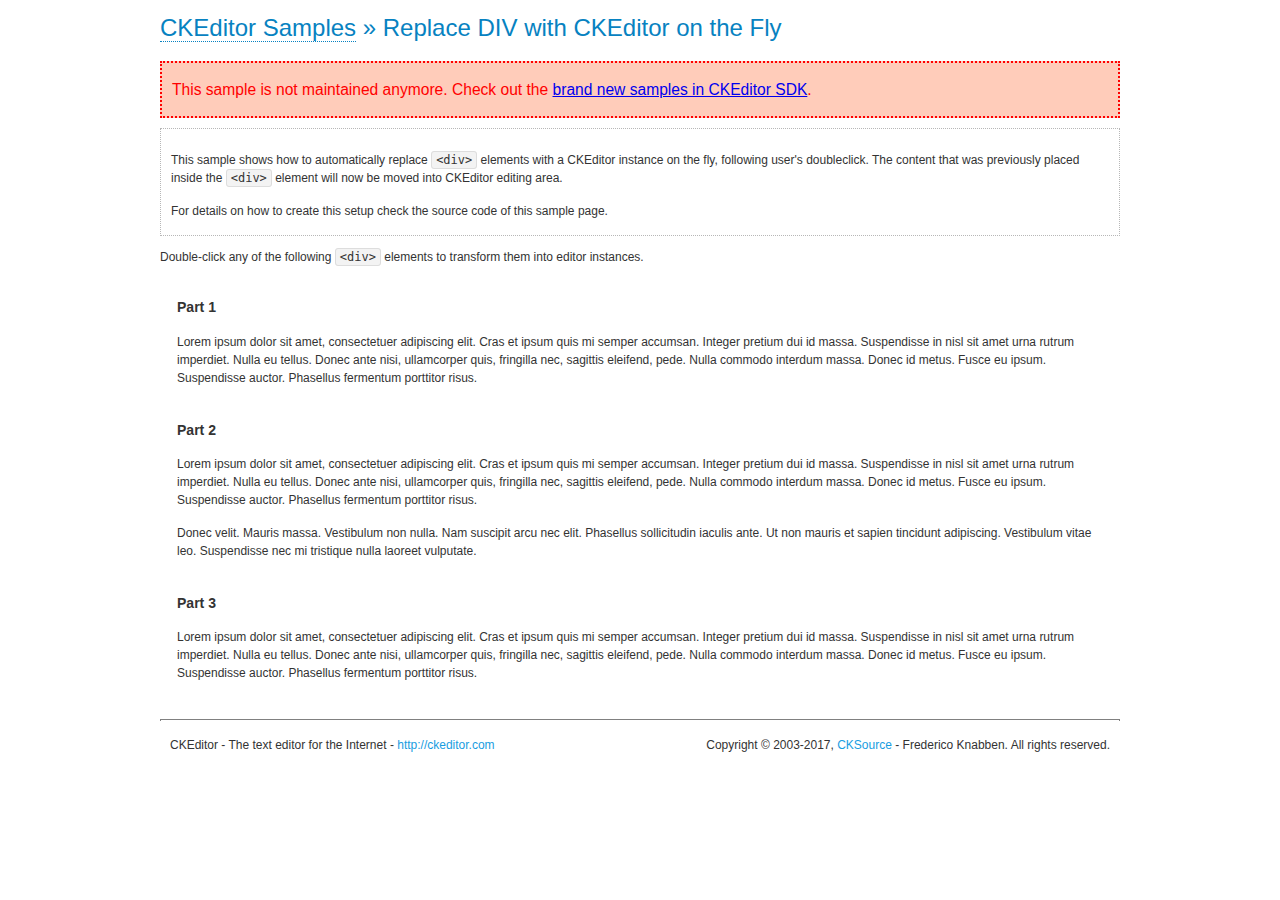
<file: js/ckeditor/samples/old/divreplace.html>
<!DOCTYPE html>
<!--
Copyright (c) 2003-2017, CKSource - Frederico Knabben. All rights reserved.
For licensing, see LICENSE.md or http://ckeditor.com/license
-->
<html>
<head>
	<meta charset="utf-8">
	<title>Replace DIV &mdash; CKEditor Sample</title>
	<script src="../../ckeditor.js"></script>
	<link href="sample.css" rel="stylesheet">
	<style>

		div.editable
		{
			border: solid 2px transparent;
			padding-left: 15px;
			padding-right: 15px;
		}

		div.editable:hover
		{
			border-color: black;
		}

	</style>
	<script>

		// Uncomment the following code to test the "Timeout Loading Method".
		// CKEDITOR.loadFullCoreTimeout = 5;

		window.onload = function() {
			// Listen to the double click event.
			if ( window.addEventListener )
				document.body.addEventListener( 'dblclick', onDoubleClick, false );
			else if ( window.attachEvent )
				document.body.attachEvent( 'ondblclick', onDoubleClick );

		};

		function onDoubleClick( ev ) {
			// Get the element which fired the event. This is not necessarily the
			// element to which the event has been attached.
			var element = ev.target || ev.srcElement;

			// Find out the div that holds this element.
			var name;

			do {
				element = element.parentNode;
			}
			while ( element && ( name = element.nodeName.toLowerCase() ) &&
				( name != 'div' || element.className.indexOf( 'editable' ) == -1 ) && name != 'body' );

			if ( name == 'div' && element.className.indexOf( 'editable' ) != -1 )
				replaceDiv( element );
		}

		var editor;

		function replaceDiv( div ) {
			if ( editor )
				editor.destroy();

			editor = CKEDITOR.replace( div );
		}

	</script>
</head>
<body>
	<h1 class="samples">
		<a href="index.html">CKEditor Samples</a> &raquo; Replace DIV with CKEditor on the Fly
	</h1>
	<div class="warning deprecated">
		This sample is not maintained anymore. Check out the <a href="http://sdk.ckeditor.com/">brand new samples in CKEditor SDK</a>.
	</div>
	<div class="description">
		<p>
			This sample shows how to automatically replace <code>&lt;div&gt;</code> elements
			with a CKEditor instance on the fly, following user's doubleclick. The content
			that was previously placed inside the <code>&lt;div&gt;</code> element will now
			be moved into CKEditor editing area.
		</p>
		<p>
			For details on how to create this setup check the source code of this sample page.
		</p>
	</div>
	<p>
		Double-click any of the following <code>&lt;div&gt;</code> elements to transform them into
		editor instances.
	</p>
	<div class="editable">
		<h3>
			Part 1
		</h3>
		<p>
			Lorem ipsum dolor sit amet, consectetuer adipiscing elit. Cras et ipsum quis mi
			semper accumsan. Integer pretium dui id massa. Suspendisse in nisl sit amet urna
			rutrum imperdiet. Nulla eu tellus. Donec ante nisi, ullamcorper quis, fringilla
			nec, sagittis eleifend, pede. Nulla commodo interdum massa. Donec id metus. Fusce
			eu ipsum. Suspendisse auctor. Phasellus fermentum porttitor risus.
		</p>
	</div>
	<div class="editable">
		<h3>
			Part 2
		</h3>
		<p>
			Lorem ipsum dolor sit amet, consectetuer adipiscing elit. Cras et ipsum quis mi
			semper accumsan. Integer pretium dui id massa. Suspendisse in nisl sit amet urna
			rutrum imperdiet. Nulla eu tellus. Donec ante nisi, ullamcorper quis, fringilla
			nec, sagittis eleifend, pede. Nulla commodo interdum massa. Donec id metus. Fusce
			eu ipsum. Suspendisse auctor. Phasellus fermentum porttitor risus.
		</p>
		<p>
			Donec velit. Mauris massa. Vestibulum non nulla. Nam suscipit arcu nec elit. Phasellus
			sollicitudin iaculis ante. Ut non mauris et sapien tincidunt adipiscing. Vestibulum
			vitae leo. Suspendisse nec mi tristique nulla laoreet vulputate.
		</p>
	</div>
	<div class="editable">
		<h3>
			Part 3
		</h3>
		<p>
			Lorem ipsum dolor sit amet, consectetuer adipiscing elit. Cras et ipsum quis mi
			semper accumsan. Integer pretium dui id massa. Suspendisse in nisl sit amet urna
			rutrum imperdiet. Nulla eu tellus. Donec ante nisi, ullamcorper quis, fringilla
			nec, sagittis eleifend, pede. Nulla commodo interdum massa. Donec id metus. Fusce
			eu ipsum. Suspendisse auctor. Phasellus fermentum porttitor risus.
		</p>
	</div>
	<div id="footer">
		<hr>
		<p>
			CKEditor - The text editor for the Internet - <a class="samples" href="http://ckeditor.com/">http://ckeditor.com</a>
		</p>
		<p id="copy">
			Copyright &copy; 2003-2017, <a class="samples" href="http://cksource.com/">CKSource</a> - Frederico
			Knabben. All rights reserved.
		</p>
	</div>
</body>
</html>
</file>
<file: js/ckeditor/samples/css/samples.css>
/**
 * @license Copyright (c) 2003-2017, CKSource - Frederico Knabben. All rights reserved.
 * For licensing, see LICENSE.md or http://ckeditor.com/license
 */
@media (max-width: 900px) {
  .global-is-mobile-hidden {
    display: none !important;
  }
}
article,
aside,
details,
figcaption,
figure,
footer,
header,
hgroup,
main,
menu,
nav,
section {
  display: block;
}
body,
html {
  margin: 0;
  padding: 0;
  font: 16px / 1.8 Arial, 'Helvetica Neue', Helvetica, sans-serif;
  font-weight: 300;
  color: #575757;
}
.grid-width-10 {
  width: 10%;
}
.grid-width-20 {
  width: 20%;
}
.grid-width-30 {
  width: 30%;
}
.grid-width-40 {
  width: 40%;
}
.grid-width-50 {
  width: 50%;
}
.grid-width-60 {
  width: 60%;
}
.grid-width-70 {
  width: 70%;
}
.grid-width-80 {
  width: 80%;
}
.grid-width-90 {
  width: 90%;
}
.grid-width-100 {
  width: 100%;
}
@media (max-width: 900px) {
  .grid-width-10,
  .grid-width-20,
  .grid-width-30,
  .grid-width-40,
  .grid-width-50,
  .grid-width-60,
  .grid-width-70,
  .grid-width-80,
  .grid-width-90,
  .grid-width-100 {
    width: 100%;
  }
}
*[class*="grid-width"] {
  -webkit-box-sizing: border-box;
  -moz-box-sizing: border-box;
  box-sizing: border-box;
  padding-left: 4%;
  padding-right: 4%;
  float: left;
}
*[class*="grid-width"]:after,
.grid-container:after,
*[class*="grid-width"]:before,
.grid-container:before {
  content: '';
  display: block;
  overflow: hidden;
  visibility: hidden;
  font-size: 0;
  line-height: 0;
  width: 0;
  height: 0;
}
*[class*="grid-width"]:after,
.grid-container:after {
  clear: both;
}
.grid-container {
  -webkit-box-sizing: border-box;
  -moz-box-sizing: border-box;
  box-sizing: border-box;
  margin-left: auto;
  margin-right: auto;
}
.grid-container-nested *[class*="grid-width"]:first-child {
  padding-left: 0;
}
.grid-container-nested *[class*="grid-width"]:last-child {
  padding-right: 0;
}
@media (max-width: 900px) {
  .grid-container-nested *[class*="grid-width"]:first-child {
    padding-left: 4%;
  }
  .grid-container-nested *[class*="grid-width"]:last-child {
    padding-right: 4%;
  }
}
.header-a {
  min-height: 140px;
  overflow: hidden;
}
.header-a .header-a-logo {
  margin: 40px 0 0;
}
@media (max-width: 900px) {
  .header-a .header-a-logo {
    text-align: center;
  }
}
.header-a .header-a-logo img {
  border: transparent;
}
.navigation-a {
  height: 30px;
  background: #3D3D3D;
  position: absolute;
  left: 0;
  right: 0;
  top: 0;
  padding: 0;
  overflow: hidden;
}
@media (max-width: 900px) {
  .navigation-a {
    text-align: center;
  }
}
.navigation-a ul {
  list-style: none;
  margin: 0;
  overflow: hidden;
}
.navigation-a ul li,
.navigation-a ul li a {
  display: inline-block;
}
@media (max-width: 900px) {
  .navigation-a ul {
    width: auto;
    text-overflow: ellipsis;
    white-space: nowrap;
    display: inline-block;
    float: none;
  }
  .navigation-a ul:before,
  .navigation-a ul:after {
    display: none;
  }
}
.navigation-a ul.navigation-a-left {
  text-align: left;
}
@media (max-width: 900px) {
  .navigation-a ul.navigation-a-left {
    padding-right: 0;
  }
}
.navigation-a ul.navigation-a-right {
  text-align: right;
}
@media (max-width: 900px) {
  .navigation-a ul.navigation-a-right {
    padding-left: 23px;
  }
}
.navigation-a ul li + li {
  margin-left: 23px;
}
.navigation-a ul li a {
  font-size: 10px;
  font-size: 0.625rem;
  line-height: 18px;
  line-height: 1.13rem;
  line-height: 30px;
  float: left;
  color: #ddd;
  font-weight: bold;
  text-decoration: none;
  text-transform: uppercase;
}
.navigation-a ul li a:hover {
  cursor: pointer;
  color: #fff;
}
.icon-navigation-a-github:before,
.icon-navigation-a-github:after {
  background-image: url("[data-uri]");
}
.navigation-b {
  text-align: right;
  margin: 52px 0 0;
  overflow: visible;
}
@media (max-width: 900px) {
  .navigation-b {
    text-align: center;
    margin-top: 20px;
    padding: 0;
  }
}
.navigation-b ul {
  padding: 0;
  list-style: none;
  margin: 0;
  overflow: visible;
}
.navigation-b ul li,
.navigation-b ul li a {
  display: inline-block;
}
@media (max-width: 900px) {
  .navigation-b ul {
    display: table;
    width: 100%;
    padding-bottom: 1.5em;
  }
}
@media (max-width: 900px) {
  .navigation-b ul li {
    display: table-row;
  }
}
.navigation-b ul li + li {
  margin-left: 20px;
}
@media (max-width: 900px) {
  .navigation-b ul li + li {
    margin-left: 0;
  }
}
.navigation-b ul li a {
  -webkit-box-sizing: border-box;
  -moz-box-sizing: border-box;
  box-sizing: border-box;
  text-transform: uppercase;
  text-decoration: none;
  outline: none;
}
@media (max-width: 900px) {
  .navigation-b ul li a {
    width: 100%;
    -webkit-border-radius: 0;
    -webkit-background-clip: padding-box;
    -moz-border-radius: 0;
    -moz-background-clip: padding;
    border-radius: 0;
    background-clip: padding-box;
  }
}
.footer-a {
  font-size: 13px;
  font-size: 0.8125rem;
  line-height: 23.4px;
  line-height: 1.46rem;
  padding-top: 2.25em;
  padding-bottom: 2.25em;
  overflow: hidden;
  color: #8a8a8a;
}
.footer-a a {
  color: #27C0D8;
  text-decoration: none;
  border-bottom: 1px dotted #27C0D8;
}
.footer-a a:hover {
  color: #23adc2;
}
.footer-a p {
  margin: 0;
  display: inline-block;
  text-align: center;
}
.content {
  font-size: 14px;
  font-size: 0.875rem;
  line-height: 25.2px;
  line-height: 1.57rem;
  overflow: hidden;
  padding-top: 1.5em;
  padding-bottom: 1.5em;
}
.content p {
  margin: 0.75em 0;
}
.content ul,
.content ol,
.content pre,
.content blockquote,
.content textarea:not([class^="cke"]),
.content .cke {
  margin: 1.875em 0;
}
.content code,
.content kbd {
  -webkit-border-radius: 3px;
  -webkit-background-clip: padding-box;
  -moz-border-radius: 3px;
  -moz-background-clip: padding;
  border-radius: 3px;
  background-clip: padding-box;
  padding: 3px 4px;
}
.content pre,
.content code,
.content kbd,
.content blockquote {
  background: #f5f5f5;
}
.content blockquote,
.content pre {
  background: none;
  border-left: 4px solid #27C0D8;
  padding: 1.5em 2.25em;
}
.content p a,
.content ul a,
.content ol a,
.content blockquote a,
.content h1 a,
.content h2 a,
.content h3 a,
.content h4 a,
.content h5 a {
  color: #27C0D8;
  text-decoration: none;
  border-bottom: 1px dotted #27C0D8;
}
.content p a:hover,
.content ul a:hover,
.content ol a:hover,
.content blockquote a:hover,
.content h1 a:hover,
.content h2 a:hover,
.content h3 a:hover,
.content h4 a:hover,
.content h5 a:hover {
  color: #23adc2;
}
.content h1,
.content h2,
.content h3,
.content h4,
.content h5 {
  color: #000;
  font-weight: 100;
}
.content h1 code,
.content h2 code,
.content h3 code,
.content h4 code,
.content h5 code,
.content h1 kbd,
.content h2 kbd,
.content h3 kbd,
.content h4 kbd,
.content h5 kbd {
  font-size: inherit;
}
.content h1 a.content-heading-anchor,
.content h2 a.content-heading-anchor,
.content h3 a.content-heading-anchor,
.content h4 a.content-heading-anchor,
.content h5 a.content-heading-anchor {
  font-weight: 100;
  vertical-align: middle;
  opacity: 0;
  border: 0;
}
.content h1:hover a.content-heading-anchor,
.content h2:hover a.content-heading-anchor,
.content h3:hover a.content-heading-anchor,
.content h4:hover a.content-heading-anchor,
.content h5:hover a.content-heading-anchor {
  opacity: 1;
}
.content h1:target a,
.content h2:target a,
.content h3:target a,
.content h4:target a,
.content h5:target a {
  -webkit-animation: targetLinkOpacity 0.5s linear alternate;
  -moz-animation: targetLinkOpacity 0.5s linear alternate;
  -o-animation: targetLinkOpacity 0.5s linear alternate;
  animation: targetLinkOpacity 0.5s linear alternate;
  opacity: 1;
}
.content input,
.content select,
.content textarea:not([class^="cke"]) {
  -webkit-border-radius: 3px;
  -webkit-background-clip: padding-box;
  -moz-border-radius: 3px;
  -moz-background-clip: padding;
  border-radius: 3px;
  background-clip: padding-box;
  -webkit-box-shadow: inset 0 1px 1px rgba(0, 0, 0, 0.08);
  -moz-box-shadow: inset 0 1px 1px rgba(0, 0, 0, 0.08);
  box-shadow: inset 0 1px 1px rgba(0, 0, 0, 0.08);
  font: inherit;
  color: inherit;
  border: 1px solid #D9D9D9;
  padding: .2em .5em;
}
.content input:focus,
.content select:focus,
.content textarea:not([class^="cke"]):focus {
  border-color: #66afe9;
  outline: 0;
  -webkit-box-shadow: inset 0 1px 1px rgba(0, 0, 0, 0.08), 0 0 8px #93c6ef;
  -moz-box-shadow: inset 0 1px 1px rgba(0, 0, 0, 0.08), 0 0 8px #93c6ef;
  box-shadow: inset 0 1px 1px rgba(0, 0, 0, 0.08), 0 0 8px #93c6ef;
}
.content abbr {
  border-bottom: 1px dotted #666;
  cursor: pointer;
}
.content blockquote {
  font-style: italic;
  font-family: Georgia, Times, "Times New Roman", serif;
  font-size: 16px;
  font-size: 1rem;
  line-height: 28.8px;
  line-height: 1.8rem;
}
.content em {
  font-style: italic;
}
.content h1 {
  font-size: 36px;
  font-size: 2.25rem;
  line-height: 64.8px;
  line-height: 4.05rem;
  margin: 1.125em 0 0;
}
.content h2 {
  font-size: 27.2px;
  font-size: 1.7rem;
  line-height: 48.96px;
  line-height: 3.06rem;
  margin: 0.9em 0 0;
}
.content h3 {
  font-size: 24px;
  font-size: 1.5rem;
  line-height: 43.2px;
  line-height: 2.7rem;
  font-weight: 500;
  margin: 0.75em 0 0;
}
.content h4 {
  font-size: 19.2px;
  font-size: 1.2rem;
  line-height: 34.56px;
  line-height: 2.16rem;
  font-weight: 500;
  margin: 0.75em 0 0;
}
.content h5 {
  font-size: 17.6px;
  font-size: 1.1rem;
  line-height: 31.68px;
  line-height: 1.98rem;
  font-weight: 500;
  margin: 0.75em 0 0;
}
.content hr {
  border: 0;
  border-top: 4px solid #D9D9D9;
  margin: 1.5em 0;
}
.content input[type="text"] {
  height: 1.8em;
  line-height: 1.8em;
}
.content input[type="button"] {
  -webkit-appearance: button;
  -moz-appearance: button;
  appearance: button;
}
.content kbd {
  font-size: 12px;
  font-size: 0.75rem;
  line-height: 21.6px;
  line-height: 1.35rem;
  font-family: Arial, 'Helvetica Neue', Helvetica, sans-serif;
  padding: 2px 6px;
  -webkit-box-shadow: 0 0 4px #fff inset, 0 2px 0 #D9D9D9;
  -moz-box-shadow: 0 0 4px #fff inset, 0 2px 0 #D9D9D9;
  box-shadow: 0 0 4px #fff inset, 0 2px 0 #D9D9D9;
}
.content p img {
  vertical-align: middle;
}
.content p pre {
  padding: 1.5em;
}
.content pre {
  padding: 0;
  border: 0;
  tab-size: 4;
  -o-tab-size: 4;
  -moz-tab-size: 4;
}
.content pre,
.content code {
  font-size: 11.89px;
  font-size: 0.743rem;
  line-height: 21.4px;
  line-height: 1.34rem;
  font-family: Consolas, Menlo, Monaco, Lucida Console, Liberation Mono, DejaVu Sans Mono, Bitstream Vera Sans Mono, Courier New, monospace, serif;
}
.content pre a,
.content code a {
  border: 0;
}
.content pre code {
  padding: 0.75em;
  display: block;
}
.content strong {
  color: #000;
}
.content ul ul,
.content ol ul,
.content ul ol,
.content ol ol {
  margin: 0.75em 0;
}
.content ul li,
.content ol li {
  font-size: 14px;
  font-size: 0.875rem;
  line-height: 30.24px;
  line-height: 1.89rem;
}
.content textarea:not([class^="cke"]) {
  width: 100%;
}
.content div.todo {
  border: 2px dotted #444;
  padding: 10px;
  margin: 60px 0 10px 0;
  /* Remove me some day */
}
.content div.todo:before {
  content: "TODO";
  font-weight: bold;
}
body a.button-a,
body button.button-a,
body input.button-a {
  -webkit-border-radius: 3px;
  -webkit-background-clip: padding-box;
  -moz-border-radius: 3px;
  -moz-background-clip: padding;
  border-radius: 3px;
  background-clip: padding-box;
  font-size: 14px;
  font-size: 0.875rem;
  line-height: 25.2px;
  line-height: 1.57rem;
  height: 36px;
  line-height: 36px;
  padding: 0 1.1em;
  font-weight: 700;
  color: #3e3e3e;
  white-space: nowrap;
  text-decoration: none;
  display: inline-block;
  cursor: pointer;
  border: 0;
  vertical-align: middle;
  margin: 1px 0;
  background: transparent;
}
body a.button-a.icon-pos-left,
body button.button-a.icon-pos-left,
body input.button-a.icon-pos-left {
  padding-left: .8em;
}
body a.button-a.icon-pos-right,
body button.button-a.icon-pos-right,
body input.button-a.icon-pos-right {
  padding-right: .8em;
}
body a.button-a.button-a-no-text,
body button.button-a.button-a-no-text,
body input.button-a.button-a-no-text {
  -webkit-border-radius: 100px;
  -webkit-background-clip: padding-box;
  -moz-border-radius: 100px;
  -moz-background-clip: padding;
  border-radius: 100px;
  background-clip: padding-box;
  width: 36px;
  padding: 0;
  text-indent: -999px;
  overflow: hidden;
  position: relative;
  text-align: center;
}
body a.button-a.button-a-no-text:before,
body button.button-a.button-a-no-text:before,
body input.button-a.button-a-no-text:before {
  position: absolute;
  left: 50%;
  top: 50%;
  margin: -9px 0 0 -9px;
}
@media (max-width: 900px) {
  body a.button-a.button-a-mobile-collapsed,
  body button.button-a.button-a-mobile-collapsed,
  body input.button-a.button-a-mobile-collapsed {
    -webkit-border-radius: 100px;
    -webkit-background-clip: padding-box;
    -moz-border-radius: 100px;
    -moz-background-clip: padding;
    border-radius: 100px;
    background-clip: padding-box;
    width: 36px;
    padding: 0;
    text-indent: -999px;
    overflow: hidden;
    position: relative;
    text-align: center;
  }
  body a.button-a.button-a-mobile-collapsed:before,
  body button.button-a.button-a-mobile-collapsed:before,
  body input.button-a.button-a-mobile-collapsed:before {
    position: absolute;
    left: 50%;
    top: 50%;
    margin: -9px 0 0 -9px;
  }
  body a.button-a.button-a-mobile-collapsed:before,
  body button.button-a.button-a-mobile-collapsed:before,
  body input.button-a.button-a-mobile-collapsed:before {
    position: absolute;
    left: 50%;
    top: 50%;
    margin: -9px 0 0 -9px;
  }
}
body a.button-a:active,
body button.button-a:active,
body input.button-a:active,
body a.button-a:hover,
body button.button-a:hover,
body input.button-a:hover {
  color: #fff;
  background: #23adc2;
}
body a.button-a:focus,
body button.button-a:focus,
body input.button-a:focus {
  border-color: #66afe9;
  outline: 0;
  -webkit-box-shadow: inset 0 1px 1px rgba(0, 0, 0, 0.075), 0 0 8px #93c6ef;
  -moz-box-shadow: inset 0 1px 1px rgba(0, 0, 0, 0.075), 0 0 8px #93c6ef;
  box-shadow: inset 0 1px 1px rgba(0, 0, 0, 0.075), 0 0 8px #93c6ef;
}
body a.button-a-soft,
body button.button-a-soft,
body input.button-a-soft {
  background: #e7e7e7;
}
body a.button-a-soft:active,
body button.button-a-soft:active,
body input.button-a-soft:active,
body a.button-a-soft:hover,
body button.button-a-soft:hover,
body input.button-a-soft:hover {
  color: #3e3e3e;
  background: #cecece;
}
body a.button-a-background,
body button.button-a-background,
body input.button-a-background,
body a.navigation-b ul li a:hover,
body button.navigation-b ul li a:hover,
body input.navigation-b ul li a:hover {
  color: #fff;
  background: #27C0D8;
}
body a.button-a-background:active,
body button.button-a-background:active,
body input.button-a-background:active,
body a.button-a-background:hover,
body button.button-a-background:hover,
body input.button-a-background:hover,
body a.navigation-b ul li a:hover:active,
body button.navigation-b ul li a:hover:active,
body input.navigation-b ul li a:hover:active,
body a.navigation-b ul li a:hover:hover,
body button.navigation-b ul li a:hover:hover,
body input.navigation-b ul li a:hover:hover {
  color: #fff;
  background: #23adc2;
}
.balloon-a {
  font-size: 12px;
  font-size: 0.75rem;
  line-height: 21.6px;
  line-height: 1.35rem;
  -webkit-border-radius: 3px;
  -webkit-background-clip: padding-box;
  -moz-border-radius: 3px;
  -moz-background-clip: padding;
  border-radius: 3px;
  background-clip: padding-box;
  border-bottom: 3px solid #d4d4d4;
  background: #ebebeb;
  display: inline-block;
  white-space: nowrap;
  padding: .4em 1.2em .2em;
  font-weight: 700;
  position: relative;
  z-index: 1000;
  text-transform: none;
  color: #575757;
}
.balloon-a:hover {
  color: #575757;
}
.balloon-a:before {
  content: '';
  width: 0;
  height: 0;
  border-style: solid;
  position: absolute;
}
.balloon-a-ne:before,
.balloon-a-nw:before {
  top: -13px;
  border-width: 0 9px 15.6px 9px;
  border-color: transparent transparent #ebebeb transparent;
}
.balloon-a-se:before,
.balloon-a-sw:before {
  bottom: -13px;
  border-width: 15.6px 9px 0 9px;
  border-color: #ebebeb transparent transparent transparent;
}
.balloon-a-nw:before,
.balloon-a-sw:before {
  left: 20px;
}
.balloon-a-ne:before,
.balloon-a-se:before {
  right: 20px;
}
.icon-pos-left:before,
.icon-pos-right:after {
  content: '';
  display: inline-block;
  width: 18px;
  height: 18px;
  vertical-align: middle;
  background-repeat: no-repeat;
}
.icon-pos-left:before {
  margin-right: 10px;
}
.icon-pos-right:after {
  margin-left: 10px;
}
.icon-download:before,
.icon-download:after {
  background-image: url("[data-uri]");
}
.icon-question-mark:before,
.icon-question-mark:after {
  background-image: url("[data-uri]");
}
.icon-close:before,
.icon-close:after {
  background-image: url("[data-uri]");
}
.ie8 .switch > * {
  vertical-align: middle;
}
.ie8 .switch input[type="radio"] {
  margin: 0 0.25em;
  display: inline-block;
}
.ie8 .switch label {
  margin-left: 0 !important;
  margin-right: 0 !important;
}
.ie8 .switch label[data-for="1"] {
  float: left;
}
.ie8 .switch label[data-for="2"] {
  float: right;
}
.ie8 .switch .switch-inner {
  display: none;
}
.switch {
  font-size: 14px;
  font-size: 0.875rem;
  line-height: 25.2px;
  line-height: 1.57rem;
  font-weight: bold;
  background-color: #27C0D8;
  overflow: hidden;
  display: inline-block;
  padding: 0.75em 0.25em;
  color: #fff;
  -webkit-border-radius: 3px;
  -webkit-background-clip: padding-box;
  -moz-border-radius: 3px;
  -moz-background-clip: padding;
  border-radius: 3px;
  background-clip: padding-box;
  position: relative;
}
.switch input[type="radio"] {
  display: none;
}
.switch label {
  position: relative;
  z-index: 2;
  float: left;
  cursor: pointer;
  padding: 0 0.75em;
}
.switch label:hover {
  text-decoration: underline;
}
.switch .switch-inner {
  float: left;
  background-color: #FFF;
  height: 1.5em;
  width: 4.125em;
  padding: 2px;
  margin: 0 0.25em;
  -webkit-border-radius: 5.5px;
  -webkit-background-clip: padding-box;
  -moz-border-radius: 5.5px;
  -moz-background-clip: padding;
  border-radius: 5.5px;
  background-clip: padding-box;
}
.switch .switch-inner .handler {
  overflow: hidden;
  position: relative;
  display: block;
  height: 1.5em;
  width: 1.5em;
  background: #25b4cb;
  -webkit-border-radius: 4.5px;
  -webkit-background-clip: padding-box;
  -moz-border-radius: 4.5px;
  -moz-background-clip: padding;
  border-radius: 4.5px;
  background-clip: padding-box;
}
.switch .switch-inner .handler:before {
  content: '';
  display: block;
  position: absolute;
  top: 0;
  right: 0;
  bottom: 3px;
  left: 0;
  background-color: #34c4da;
  -webkit-border-bottom-left-radius: 4.5px;
  -moz-border-radius-bottomleft: 4.5px;
  border-bottom-left-radius: 4.5px;
  -webkit-border-bottom-right-radius: 4.5px;
  -webkit-background-clip: padding-box;
  -moz-border-radius-bottomright: 4.5px;
  -moz-background-clip: padding;
  border-bottom-right-radius: 4.5px;
  background-clip: padding-box;
}
.switch:hover .switch-inner .handler:before {
  background: #45c9dd;
}
.switch input[data-num="2"]:checked ~ .switch-inner > .handler {
  margin-left: auto;
}
.switch input[data-num="2"]:checked ~ label[data-for="1"] {
  padding-right: 5.125em;
  margin-right: -4.375em;
}
.switch input[data-num="1"]:checked ~ label[data-for="2"] {
  padding-left: 5.125em;
  margin-left: -4.375em;
}
.toggler {
  -webkit-user-select: none;
  -moz-user-select: none;
  -ms-user-select: none;
  user-select: none;
}
.toggler label {
  cursor: pointer;
}
.toggler [data-collapse] {
  display: inherit;
}
.toggler [data-expand] {
  display: none;
}
.toggler.collapsed [data-collapse] {
  display: none;
}
.toggler.collapsed [data-expand] {
  display: inherit;
}
.toggler-container {
  overflow: hidden;
}
.toggler-container.collapsed {
  height: 0;
}
.icon-toggler-expanded:before,
.icon-toggler-collapsed:before,
.icon-toggler-expanded:after,
.icon-toggler-collapsed:after {
  background-image: url("[data-uri]");
}
.icon-toggler-expanded.icon-light:before,
.icon-toggler-collapsed.icon-light:before,
.icon-toggler-expanded.icon-light:after,
.icon-toggler-collapsed.icon-light:after {
  background-image: url("[data-uri]");
}
.icon-toggler-expanded:before,
.icon-toggler-expanded:after {
  background-position: top left;
}
.icon-toggler-collapsed:before,
.icon-toggler-collapsed:after {
  background-position: bottom left;
}
.modal {
  padding: 20px;
  border-radius: 3px;
  background-color: white;
  max-width: 700px;
  -webkit-box-sizing: border-box;
  -moz-box-sizing: border-box;
  box-sizing: border-box;
  width: 80% !important;
  top: 50% !important;
  -webkit-transform: translate(-50%, -50%) !important;
  -moz-transform: translate(-50%, -50%) !important;
  -o-transform: translate(-50%, -50%) !important;
  -ms-transform: translate(-50%, -50%) !important;
  transform: translate(-50%, -50%) !important;
}
.modal-close {
  -webkit-border-radius: 100px;
  -webkit-background-clip: padding-box;
  -moz-border-radius: 100px;
  -moz-background-clip: padding;
  border-radius: 100px;
  background-clip: padding-box;
  cursor: pointer;
  height: 18px;
  width: 18px;
  position: absolute;
  top: 10px;
  right: 10px;
  font-size: 17px;
  text-align: center;
  line-height: 19px;
  background: #cccccc;
}
main .grid-container,
header .grid-container,
.navigation-a > div,
footer > div {
  max-width: 968px;
}
.header-a {
  margin-top: 30px;
}
.footer-a {
  border-top: 1px solid #D9D9D9;
}
.adjoined-top {
  background-color: #27C0D8;
  color: #fff;
}
.adjoined-top .content h1,
.adjoined-top .content h2,
.adjoined-top .content h3,
.adjoined-top .content h4,
.adjoined-top .content h5 {
  color: #fff;
}
.adjoined-top .content p {
  font-size: 18px;
  font-size: 1.125rem;
  line-height: 32.4px;
  line-height: 2.02rem;
  font-weight: 100;
}
.adjoined-top .content p a {
  text-decoration: none;
  border-bottom: 1px dotted #fff;
  color: inherit;
}
.adjoined-top .content p a:hover {
  color: #e6e6e6;
}
.adjoined-top .content button {
  color: #fff;
}
.adjoined-top .content strong {
  color: #fff;
}
.adjoined-top .content code {
  font-size: inherit;
  color: #27C0D8;
}
.adjoined-bottom {
  position: relative;
}
.adjoined-bottom:before {
  z-index: -1;
  content: '';
  background: #27C0D8;
  position: absolute;
  top: 0;
  left: 0;
  right: 0;
  height: 50%;
}
main .grid-container,
header .grid-container,
.navigation-a > div,
footer > div {
  max-width: 1052px;
}
main .grid-container.freed-width {
  max-width: none;
}
.switch {
  background: #25b4cb;
  float: right;
  overflow: visible;
}
.switch .balloon-a {
  position: absolute;
  top: -40px;
  right: 50%;
  margin-right: -15px;
  background: #FFEFC1;
  border-bottom-color: #DCDCA4;
}
.switch .balloon-a:before {
  border-color: #FFEFC1 transparent transparent transparent;
}
#toolbar .editors-container {
  overflow: hidden;
  height: 0;
  transition: height 200ms;
}
#toolbar .editors-container.active {
  height: auto;
}
#main #editor {
  background: #FFF;
  padding: 2% 4%;
  border: dashed 5px #27C0D8;
}
#main .adjoined-top:before {
  height: 335px;
}
#toolbar .adjoined-top:before {
  height: 219px;
}
#toolbar .adjoined-top .grid-container-nested {
  height: 147px;
}
.content .grid-switch-magic {
  margin: 3.5em 0 0;
}
#info-box {
  padding-bottom: 0;
}
#info-box > div {
  width: 100%;
  text-align: right;
}
#info-box > div .toggler {
  padding-right: 0;
}
#info-box > div .toggler:hover {
  background: transparent;
  color: #000;
}
#info-box > div .toggler:hover > label {
  text-decoration: underline;
}
#info-box > div h2 {
  float: left;
  margin-top: 0;
}
#info-box > div#instructions-container {
  text-align: left;
}
#toolbarModifierWrapper {
  overflow: hidden;
  height: 0;
  opacity: 0;
  transition: height 200ms;
}
#toolbarModifierWrapper.active {
  height: auto;
  opacity: 1;
}
header {
  overflow: visible;
}
header div.grid-container {
  overflow: visible;
}
header .navigation-b {
  overflow: visible;
}
header .navigation-b ul {
  overflow: visible;
}
header .navigation-b a {
  position: relative;
}
header .balloon-a {
  position: absolute;
  top: 48px;
  left: 50%;
  margin-left: -35px;
}
@media (max-width: 1140px) {
  header .balloon-a {
    left: auto;
    margin-left: auto;
    right: 50%;
    margin-right: -35px;
  }
  header .balloon-a:before {
    left: auto;
    right: 22px;
  }
}
@media (max-width: 900px) {
  header .balloon-a {
    display: none;
  }
}
#toolbar .cke_toolbar {
  pointer-events: none;
  -webkit-user-select: none;
  -moz-user-select: none;
  -ms-user-select: none;
  user-select: none;
  cursor: default;
}
.some-toolbar-active .cke_toolbar {
  zoom: 1;
  filter: alpha(opacity=50);
  -webkit-opacity: 0.5;
  -moz-opacity: 0.5;
  opacity: 0.5;
}
.cke_toolbar.active {
  position: relative;
  zoom: 1;
  filter: alpha(opacity=100);
  -webkit-opacity: 1;
  -moz-opacity: 1;
  opacity: 1;
}
.cke_toolbar.active:after {
  content: '';
  display: block;
  position: absolute;
  top: 0;
  right: 6px;
  bottom: 5px;
  left: 0;
  -webkit-border-radius: 5px;
  -webkit-background-clip: padding-box;
  -moz-border-radius: 5px;
  -moz-background-clip: padding;
  border-radius: 5px;
  background-clip: padding-box;
  -webkit-box-shadow: 0px 0px 15px 3px #fff4b0;
  -moz-box-shadow: 0px 0px 15px 3px #fff4b0;
  box-shadow: 0px 0px 15px 3px #fff4b0;
}
.cke_toolbar.active .cke_toolgroup {
  -webkit-box-shadow: none;
  -moz-box-shadow: none;
  box-shadow: none;
  border-color: #e3c300;
}
.cke_toolbar.active .cke_combo,
.cke_toolbar.active .cke_toolgroup {
  position: relative;
  z-index: 2;
}
.cke_toolbar.active .cke_combo_button {
  -webkit-box-shadow: none;
  -moz-box-shadow: none;
  box-shadow: none;
}
.unselectable {
  -webkit-user-select: none;
  -moz-user-select: none;
  -ms-user-select: none;
  user-select: none;
}
.toolbar {
  padding: 5px 0;
  margin-bottom: 2.4em;
  overflow: hidden;
  background: #fff;
}
.toolbar button.button-a.cke_button {
  cursor: pointer;
  display: inline-block;
  padding: 4px 6px;
  outline: 0;
  border: 1px solid #a6a6a6;
}
.toolbar button.button-a.hidden {
  display: none;
}
.toolbar button.button-a.left {
  float: left;
  margin-right: 8px;
}
.toolbar button.button-a.right {
  float: right;
  margin-left: 8px;
}
.toolbar button.button-a .highlight {
  color: #ffefc1;
}
.configContainer.hidden,
.toolbarModifier.hidden,
.toolbarModifier-hints.hidden {
  display: none;
}
.toolbarModifier :focus,
.toolbar button:focus,
.configContainer textarea.configCode:focus {
  outline: none;
}
div.toolbarModifier {
  padding: 0;
  overflow: hidden;
  width: 100%;
  position: relative;
  display: table;
  border-collapse: collapse;
}
div.toolbarModifier ::-moz-focus-inner {
  border: 0;
}
div.toolbarModifier .empty {
  display: none;
}
div.toolbarModifier.empty-visible .empty {
  display: table-row;
  zoom: 1;
  filter: alpha(opacity=60);
  -webkit-opacity: 0.6;
  -moz-opacity: 0.6;
  opacity: 0.6;
}
div.toolbarModifier .empty > p {
  line-height: 31px;
}
div.toolbarModifier > ul {
  padding: 0;
  margin: 0;
  border-top: 1px solid #ccc;
  width: 100%;
}
div.toolbarModifier > ul[data-type="table-header"] {
  display: table-header-group;
}
div.toolbarModifier > ul[data-type="table-body"] {
  display: table-row-group;
}
div.toolbarModifier > ul p {
  padding: 0;
  margin: 0;
}
div.toolbarModifier > ul > li {
  display: table-row;
}
div.toolbarModifier > ul > li[data-type="header"] {
  font-weight: bold;
  user-select: none;
  cursor: default;
}
div.toolbarModifier > ul > li[data-type="group"],
div.toolbarModifier > ul > li[data-type="separator"] {
  border-bottom: 1px solid #ccc;
}
div.toolbarModifier > ul > li[data-type="subgroup"] {
  border-top: 1px solid #eee;
}
div.toolbarModifier > ul > li[data-type="subgroup"]:first-child {
  border-top: none;
}
div.toolbarModifier > ul > li[data-type="group"].active,
div.toolbarModifier > ul > li[data-type="group"]:hover,
div.toolbarModifier > ul > li[data-type="separator"].active,
div.toolbarModifier > ul > li[data-type="separator"]:hover {
  overflow: hidden;
  z-index: 2;
}
div.toolbarModifier > ul > li[data-type="group"].active,
div.toolbarModifier > ul > li[data-type="separator"].active,
div.toolbarModifier > ul > li[data-type="group"].active:hover,
div.toolbarModifier > ul > li[data-type="separator"].active:hover {
  background: #f0fafb;
}
div.toolbarModifier > ul > li[data-type="group"]:hover,
div.toolbarModifier > ul > li[data-type="separator"]:hover {
  background: #fffbe3;
}
div.toolbarModifier > ul > li[data-type="separator"] {
  background: #f5f5f5;
}
div.toolbarModifier > ul > li[data-type="separator"]:after {
  content: '';
  width: 100%;
}
div.toolbarModifier > ul > li[data-type="separator"] > p {
  padding: 2px 5px;
}
div.toolbarModifier > ul > li > p,
div.toolbarModifier > ul > li > ul {
  display: table-cell;
  vertical-align: middle;
}
div.toolbarModifier > ul > li p {
  padding-left: 5px;
  min-width: 200px;
}
div.toolbarModifier > ul > li p span {
  white-space: nowrap;
  cursor: default;
}
div.toolbarModifier > ul > li p span button {
  font-size: 12.666px;
  margin-right: 5px;
  cursor: pointer;
  background: #fff;
  -webkit-border-radius: 5px;
  -webkit-background-clip: padding-box;
  -moz-border-radius: 5px;
  -moz-background-clip: padding;
  border-radius: 5px;
  background-clip: padding-box;
  border: 1px solid #bbb;
  padding: 0 7px;
  line-height: 12px;
  height: 20px;
}
div.toolbarModifier > ul > li p span button:not(.disabled):hover,
div.toolbarModifier > ul > li p span button:not(.disabled):focus {
  color: #fff;
  background-color: #454545;
  border-color: transparent;
}
div.toolbarModifier > ul > li p span button.move.disabled {
  cursor: default;
  zoom: 1;
  filter: alpha(opacity=20);
  -webkit-opacity: 0.2;
  -moz-opacity: 0.2;
  opacity: 0.2;
}
div.toolbarModifier > ul > li ul {
  border-collapse: collapse;
  padding: 0;
  width: 100%;
}
div.toolbarModifier > ul > li ul li {
  display: table-row;
  list-style-type: none;
  line-height: 1;
}
div.toolbarModifier > ul > li ul li[data-type="subgroup"] {
  border-top: 1px solid #ddd;
}
div.toolbarModifier > ul > li ul li[data-type="subgroup"]:first-child {
  border-top: 0;
}
div.toolbarModifier > ul > li ul li[data-type="subgroup"] [data-type="button"] {
  -webkit-border-radius: 3px;
  -webkit-background-clip: padding-box;
  -moz-border-radius: 3px;
  -moz-background-clip: padding;
  border-radius: 3px;
  background-clip: padding-box;
  padding: 0 2px;
}
div.toolbarModifier > ul > li ul li[data-type="subgroup"] [data-type="button"]:focus {
  background: rgba(0, 0, 0, 0.04);
}
div.toolbarModifier > ul > li ul li[data-type="subgroup"] [data-type="button"] input {
  vertical-align: middle;
}
div.toolbarModifier > ul > li ul li > p,
div.toolbarModifier > ul > li ul li > ul {
  display: table-cell;
  vertical-align: middle;
}
div.toolbarModifier > ul > li ul li ul {
  padding: 0;
}
div.toolbarModifier > ul > li ul li ul li {
  padding: 0;
  display: inline-block;
  cursor: pointer;
  margin: 2px 5px 2px 0;
}
div.toolbarModifier > ul > li ul li ul li .cke_combo_text {
  cursor: pointer;
  white-space: nowrap;
}
div.toolbarModifier > ul > li ul li ul li .cke_toolgroup,
div.toolbarModifier > ul > li ul li ul li .cke_combo_button {
  cursor: pointer;
  margin: 0;
  vertical-align: middle;
  border: 1px solid #ddd;
  font-size: 11.41px;
  font-size: 0.713rem;
  line-height: 20.54px;
  line-height: 1.28rem;
}
div.toolbarModifier > .codemirror-wrapper {
  overflow-y: auto;
}
div.toolbarModifier-hints {
  float: right;
  width: 350px;
  min-width: 150px;
  overflow-y: auto;
  margin-left: 1.5em;
}
div.toolbarModifier-hints h3 {
  font-size: 18.08px;
  font-size: 1.13rem;
  line-height: 32.54px;
  line-height: 2.03rem;
  padding: 0.36em 1.5em;
  background: #f5f5f5;
  border-bottom: 1px solid #ddd;
  margin-top: 0;
  margin-bottom: 1.2em;
}
div.toolbarModifier-hints dl {
  margin-bottom: 1.2em;
  overflow: hidden;
}
div.toolbarModifier-hints dl .list-header {
  font-weight: bold;
  border: 0;
  padding-bottom: 0.6em;
}
div.toolbarModifier-hints dl > p {
  text-align: center;
}
div.toolbarModifier-hints dl dt {
  float: left;
  width: 9em;
  clear: both;
  text-align: right;
  border-top: 1px solid #ddd;
  padding-left: 1.5em;
  padding-right: .1em;
  -webkit-box-sizing: border-box;
  -moz-box-sizing: border-box;
  box-sizing: border-box;
}
div.toolbarModifier-hints dl dt code {
  background: none;
  border: none;
  vertical-align: middle;
}
div.toolbarModifier-hints dl dd {
  margin-left: 10em;
  clear: right;
  padding-right: 1.5em;
}
div.toolbarModifier-hints dl dd code {
  line-height: 2.2em;
}
div.toolbarModifier-hints dl dd:after {
  content: '\00a0';
  display: block;
  clear: left;
  float: right;
  height: 0;
  width: 0;
}
.toolbarModifier-hints,
.configContainer textarea.configCode,
.CodeMirror {
  -webkit-border-radius: 3px;
  -webkit-background-clip: padding-box;
  -moz-border-radius: 3px;
  -moz-background-clip: padding;
  border-radius: 3px;
  background-clip: padding-box;
  border: 1px solid #ccc;
  font-size: 13.01px;
  font-size: 0.813rem;
  line-height: 23.42px;
  line-height: 1.46rem;
}
.configContainer textarea.configCode,
.CodeMirror pre,
.CodeMirror-linenumber {
  font-size: 13.01px;
  font-size: 0.813rem;
  line-height: 23.42px;
  line-height: 1.46rem;
  font-family: Consolas, Menlo, Monaco, Lucida Console, Liberation Mono, DejaVu Sans Mono, Bitstream Vera Sans Mono, Courier New, monospace, serif;
}
.CodeMirror pre {
  border: none;
  padding: 0;
  margin: 0;
}
.configContainer textarea.configCode {
  -webkit-box-sizing: border-box;
  -moz-box-sizing: border-box;
  box-sizing: border-box;
  color: #575757;
  padding: 10px;
  width: 100%;
  min-height: 500px;
  margin: 0;
  resize: none;
  outline: none;
  -moz-tab-size: 4;
  tab-size: 4;
  white-space: pre;
  word-wrap: normal;
  overflow: auto;
}
.CodeMirror-hints.toolbar-modifier {
  padding: 0;
  color: #575757;
  font-size: 14px;
  font-size: 0.875rem;
  line-height: 25.2px;
  line-height: 1.57rem;
  font-family: Consolas, Menlo, Monaco, Lucida Console, Liberation Mono, DejaVu Sans Mono, Bitstream Vera Sans Mono, Courier New, monospace, serif;
}
.CodeMirror-hints.toolbar-modifier .CodeMirror-hint-active {
  color: #575757;
  background: #f0fafb;
}
.CodeMirror-hints.toolbar-modifier > li:hover {
  background: #fffbe3;
}
/* Text modifier */
#toolbarModifierWrapper {
  margin-bottom: 1.2em;
}
#toolbarModifierWrapper .invalid .CodeMirror {
  background: #fff8f8;
  border-color: red;
}
#toolbarModifierWrapper .CodeMirror {
  height: auto;
  padding: 0 0.6em;
}
.staticContainer {
  position: fixed;
  top: 0;
  width: 100%;
  z-index: 10;
}
.staticContainer > .grid-container {
  max-width: 1052px;
}
.staticContainer > .grid-container .inner {
  background: #fff;
}
.staticContainer > .grid-container .inner .toolbar {
  margin-bottom: 0;
}
#help {
  position: relative;
  top: -15px;
  left: -5px;
}
#help-content {
  display: none;
}
/*# sourceMappingURL=[data-uri] */
</file>
<file: js/ckeditor/samples/toolbarconfigurator/lib/codemirror/neo.css>
/* neo theme for codemirror */

/* Color scheme */

.cm-s-neo.CodeMirror {
  background-color:#ffffff;
  color:#2e383c;
  line-height:1.4375;
}
.cm-s-neo .cm-comment {color:#75787b}
.cm-s-neo .cm-keyword, .cm-s-neo .cm-property {color:#1d75b3}
.cm-s-neo .cm-atom,.cm-s-neo .cm-number {color:#75438a}
.cm-s-neo .cm-node,.cm-s-neo .cm-tag {color:#9c3328}
.cm-s-neo .cm-string {color:#b35e14}
.cm-s-neo .cm-variable,.cm-s-neo .cm-qualifier {color:#047d65}


/* Editor styling */

.cm-s-neo pre {
  padding:0;
}

.cm-s-neo .CodeMirror-gutters {
  border:none;
  border-right:10px solid transparent;
  background-color:transparent;
}

.cm-s-neo .CodeMirror-linenumber {
  padding:0;
  color:#e0e2e5;
}

.cm-s-neo .CodeMirror-guttermarker { color: #1d75b3; }
.cm-s-neo .CodeMirror-guttermarker-subtle { color: #e0e2e5; }
</file>
<file: js/ckeditor/samples/old/sample.css>
/*
Copyright (c) 2003-2017, CKSource - Frederico Knabben. All rights reserved.
For licensing, see LICENSE.md or http://ckeditor.com/license
*/

html, body, h1, h2, h3, h4, h5, h6, div, span, blockquote, p, address, form, fieldset, img, ul, ol, dl, dt, dd, li, hr, table, td, th, strong, em, sup, sub, dfn, ins, del, q, cite, var, samp, code, kbd, tt, pre
{
	line-height: 1.5;
}

body
{
	padding: 10px 30px;
}

input, textarea, select, option, optgroup, button, td, th
{
	font-size: 100%;
}

pre
{
	-moz-tab-size: 4;
	tab-size: 4;
}

pre, code, kbd, samp, tt
{
	font-family: monospace,monospace;
	font-size: 1em;
}

body {
	width: 960px;
	margin: 0 auto;
}

code
{
	background: #f3f3f3;
	border: 1px solid #ddd;
	padding: 1px 4px;
	border-radius: 3px;
}

abbr
{
	border-bottom: 1px dotted #555;
	cursor: pointer;
}

.new, .beta
{
	text-transform: uppercase;
	font-size: 10px;
	font-weight: bold;
	padding: 1px 4px;
	margin: 0 0 0 5px;
	color: #fff;
	float: right;
	border-radius: 3px;
}

.new
{
	background: #FF7E00;
	border: 1px solid #DA8028;
	text-shadow: 0 1px 0 #C97626;

	box-shadow: 0 2px 3px 0 #FFA54E inset;
}

.beta
{
	background: #18C0DF;
	border: 1px solid #19AAD8;
	text-shadow: 0 1px 0 #048CAD;
	font-style: italic;

	box-shadow: 0 2px 3px 0 #50D4FD inset;
}

h1.samples
{
	color: #0782C1;
	font-size: 200%;
	font-weight: normal;
	margin: 0;
	padding: 0;
}

h1.samples a
{
	color: #0782C1;
	text-decoration: none;
	border-bottom: 1px dotted #0782C1;
}

.samples a:hover
{
	border-bottom: 1px dotted #0782C1;
}

h2.samples
{
	color: #000000;
	font-size: 130%;
	margin: 15px 0 0 0;
	padding: 0;
}

p, blockquote, address, form, pre, dl, h1.samples, h2.samples
{
	margin-bottom: 15px;
}

ul.samples
{
	margin-bottom: 15px;
}

.clear
{
	clear: both;
}

fieldset
{
	margin: 0;
	padding: 10px;
}

body, input, textarea
{
	color: #333333;
	font-family: Arial, Helvetica, sans-serif;
}

body
{
	font-size: 75%;
}

a.samples
{
	color: #189DE1;
	text-decoration: none;
}

form
{
	margin: 0;
	padding: 0;
}

pre.samples
{
	background-color: #F7F7F7;
	border: 1px solid #D7D7D7;
	overflow: auto;
	padding: 0.25em;
	white-space: pre-wrap; /* CSS 2.1 */
	word-wrap: break-word; /* IE7 */
}

#footer
{
	clear: both;
	padding-top: 10px;
}

#footer hr
{
	margin: 10px 0 15px 0;
	height: 1px;
	border: solid 1px gray;
	border-bottom: none;
}

#footer p
{
	margin: 0 10px 10px 10px;
	float: left;
}

#footer #copy
{
	float: right;
}

#outputSample
{
	width: 100%;
	table-layout: fixed;
}

#outputSample thead th
{
	color: #dddddd;
	background-color: #999999;
	padding: 4px;
	white-space: nowrap;
}

#outputSample tbody th
{
	vertical-align: top;
	text-align: left;
}

#outputSample pre
{
	margin: 0;
	padding: 0;
}

.description
{
	border: 1px dotted #B7B7B7;
	margin-bottom: 10px;
	padding: 10px 10px 0;
	overflow: hidden;
}

label
{
	display: block;
	margin-bottom: 6px;
}

/**
 *	CKEditor editables are automatically set with the "cke_editable" class
 *	plus cke_editable_(inline|themed) depending on the editor type.
 */

/* Style a bit the inline editables. */
.cke_editable.cke_editable_inline
{
	cursor: pointer;
}

/* Once an editable element gets focused, the "cke_focus" class is
   added to it, so we can style it differently. */
.cke_editable.cke_editable_inline.cke_focus
{
	box-shadow: inset 0px 0px 20px 3px #ddd, inset 0 0 1px #000;
	outline: none;
	background: #eee;
	cursor: text;
}

/* Avoid pre-formatted overflows inline editable. */
.cke_editable_inline pre
{
	white-space: pre-wrap;
	word-wrap: break-word;
}

/**
 *	Samples index styles.
 */

.twoColumns,
.twoColumnsLeft,
.twoColumnsRight
{
	overflow: hidden;
}

.twoColumnsLeft,
.twoColumnsRight
{
	width: 45%;
}

.twoColumnsLeft
{
	float: left;
}

.twoColumnsRight
{
	float: right;
}

dl.samples
{
	padding: 0 0 0 40px;
}
dl.samples > dt
{
	display: list-item;
	list-style-type: disc;
	list-style-position: outside;
	margin: 0 0 3px;
}
dl.samples > dd
{
	margin: 0 0 3px;
}
.warning
{
	color: #ff0000;
	background-color: #FFCCBA;
	border: 2px dotted #ff0000;
	padding: 15px 10px;
	margin: 10px 0;
}

.warning.deprecated {
	font-size: 1.3em;
}

/* Used on inline samples */

blockquote
{
	font-style: italic;
	font-family: Georgia, Times, "Times New Roman", serif;
	padding: 2px 0;
	border-style: solid;
	border-color: #ccc;
	border-width: 0;
}

.cke_contents_ltr blockquote
{
	padding-left: 20px;
	padding-right: 8px;
	border-left-width: 5px;
}

.cke_contents_rtl blockquote
{
	padding-left: 8px;
	padding-right: 20px;
	border-right-width: 5px;
}

img.right {
	border: 1px solid #ccc;
	float: right;
	margin-left: 15px;
	padding: 5px;
}

img.left {
	border: 1px solid #ccc;
	float: left;
	margin-right: 15px;
	padding: 5px;
}

.marker
{
	background-color: Yellow;
}
</file>
<file: js/ckeditor/samples/toolbarconfigurator/lib/codemirror/codemirror.css>
/* BASICS */

.CodeMirror {
  /* Set height, width, borders, and global font properties here */
  font-family: monospace;
  height: 300px;
  color: black;
}

/* PADDING */

.CodeMirror-lines {
  padding: 4px 0; /* Vertical padding around content */
}
.CodeMirror pre {
  padding: 0 4px; /* Horizontal padding of content */
}

.CodeMirror-scrollbar-filler, .CodeMirror-gutter-filler {
  background-color: white; /* The little square between H and V scrollbars */
}

/* GUTTER */

.CodeMirror-gutters {
  border-right: 1px solid #ddd;
  background-color: #f7f7f7;
  white-space: nowrap;
}
.CodeMirror-linenumbers {}
.CodeMirror-linenumber {
  padding: 0 3px 0 5px;
  min-width: 20px;
  text-align: right;
  color: #999;
  white-space: nowrap;
}

.CodeMirror-guttermarker { color: black; }
.CodeMirror-guttermarker-subtle { color: #999; }

/* CURSOR */

.CodeMirror div.CodeMirror-cursor {
  border-left: 1px solid black;
}
/* Shown when moving in bi-directional text */
.CodeMirror div.CodeMirror-secondarycursor {
  border-left: 1px solid silver;
}
.CodeMirror.cm-fat-cursor div.CodeMirror-cursor {
  width: auto;
  border: 0;
  background: #7e7;
}
.CodeMirror.cm-fat-cursor div.CodeMirror-cursors {
  z-index: 1;
}

.cm-animate-fat-cursor {
  width: auto;
  border: 0;
  -webkit-animation: blink 1.06s steps(1) infinite;
  -moz-animation: blink 1.06s steps(1) infinite;
  animation: blink 1.06s steps(1) infinite;
}
@-moz-keyframes blink {
  0% { background: #7e7; }
  50% { background: none; }
  100% { background: #7e7; }
}
@-webkit-keyframes blink {
  0% { background: #7e7; }
  50% { background: none; }
  100% { background: #7e7; }
}
@keyframes blink {
  0% { background: #7e7; }
  50% { background: none; }
  100% { background: #7e7; }
}

/* Can style cursor different in overwrite (non-insert) mode */
div.CodeMirror-overwrite div.CodeMirror-cursor {}

.cm-tab { display: inline-block; text-decoration: inherit; }

.CodeMirror-ruler {
  border-left: 1px solid #ccc;
  position: absolute;
}

/* DEFAULT THEME */

.cm-s-default .cm-keyword {color: #708;}
.cm-s-default .cm-atom {color: #219;}
.cm-s-default .cm-number {color: #164;}
.cm-s-default .cm-def {color: #00f;}
.cm-s-default .cm-variable,
.cm-s-default .cm-punctuation,
.cm-s-default .cm-property,
.cm-s-default .cm-operator {}
.cm-s-default .cm-variable-2 {color: #05a;}
.cm-s-default .cm-variable-3 {color: #085;}
.cm-s-default .cm-comment {color: #a50;}
.cm-s-default .cm-string {color: #a11;}
.cm-s-default .cm-string-2 {color: #f50;}
.cm-s-default .cm-meta {color: #555;}
.cm-s-default .cm-qualifier {color: #555;}
.cm-s-default .cm-builtin {color: #30a;}
.cm-s-default .cm-bracket {color: #997;}
.cm-s-default .cm-tag {color: #170;}
.cm-s-default .cm-attribute {color: #00c;}
.cm-s-default .cm-header {color: blue;}
.cm-s-default .cm-quote {color: #090;}
.cm-s-default .cm-hr {color: #999;}
.cm-s-default .cm-link {color: #00c;}

.cm-negative {color: #d44;}
.cm-positive {color: #292;}
.cm-header, .cm-strong {font-weight: bold;}
.cm-em {font-style: italic;}
.cm-link {text-decoration: underline;}
.cm-strikethrough {text-decoration: line-through;}

.cm-s-default .cm-error {color: #f00;}
.cm-invalidchar {color: #f00;}

.CodeMirror-composing { border-bottom: 2px solid; }

/* Default styles for common addons */

div.CodeMirror span.CodeMirror-matchingbracket {color: #0f0;}
div.CodeMirror span.CodeMirror-nonmatchingbracket {color: #f22;}
.CodeMirror-matchingtag { background: rgba(255, 150, 0, .3); }
.CodeMirror-activeline-background {background: #e8f2ff;}

/* STOP */

/* The rest of this file contains styles related to the mechanics of
   the editor. You probably shouldn't touch them. */

.CodeMirror {
  position: relative;
  overflow: hidden;
  background: white;
}

.CodeMirror-scroll {
  overflow: scroll !important; /* Things will break if this is overridden */
  /* 30px is the magic margin used to hide the element's real scrollbars */
  /* See overflow: hidden in .CodeMirror */
  margin-bottom: -30px; margin-right: -30px;
  padding-bottom: 30px;
  height: 100%;
  outline: none; /* Prevent dragging from highlighting the element */
  position: relative;
}
.CodeMirror-sizer {
  position: relative;
  border-right: 30px solid transparent;
}

/* The fake, visible scrollbars. Used to force redraw during scrolling
   before actuall scrolling happens, thus preventing shaking and
   flickering artifacts. */
.CodeMirror-vscrollbar, .CodeMirror-hscrollbar, .CodeMirror-scrollbar-filler, .CodeMirror-gutter-filler {
  position: absolute;
  z-index: 6;
  display: none;
}
.CodeMirror-vscrollbar {
  right: 0; top: 0;
  overflow-x: hidden;
  overflow-y: scroll;
}
.CodeMirror-hscrollbar {
  bottom: 0; left: 0;
  overflow-y: hidden;
  overflow-x: scroll;
}
.CodeMirror-scrollbar-filler {
  right: 0; bottom: 0;
}
.CodeMirror-gutter-filler {
  left: 0; bottom: 0;
}

.CodeMirror-gutters {
  position: absolute; left: 0; top: 0;
  z-index: 3;
}
.CodeMirror-gutter {
  white-space: normal;
  height: 100%;
  display: inline-block;
  margin-bottom: -30px;
  /* Hack to make IE7 behave */
  *zoom:1;
  *display:inline;
}
.CodeMirror-gutter-wrapper {
  position: absolute;
  z-index: 4;
  height: 100%;
}
.CodeMirror-gutter-elt {
  position: absolute;
  cursor: default;
  z-index: 4;
}
.CodeMirror-gutter-wrapper {
  -webkit-user-select: none;
  -moz-user-select: none;
  user-select: none;
}

.CodeMirror-lines {
  cursor: text;
  min-height: 1px; /* prevents collapsing before first draw */
}
.CodeMirror pre {
  /* Reset some styles that the rest of the page might have set */
  -moz-border-radius: 0; -webkit-border-radius: 0; border-radius: 0;
  border-width: 0;
  background: transparent;
  font-family: inherit;
  font-size: inherit;
  margin: 0;
  white-space: pre;
  word-wrap: normal;
  line-height: inherit;
  color: inherit;
  z-index: 2;
  position: relative;
  overflow: visible;
  -webkit-tap-highlight-color: transparent;
}
.CodeMirror-wrap pre {
  word-wrap: break-word;
  white-space: pre-wrap;
  word-break: normal;
}

.CodeMirror-linebackground {
  position: absolute;
  left: 0; right: 0; top: 0; bottom: 0;
  z-index: 0;
}

.CodeMirror-linewidget {
  position: relative;
  z-index: 2;
  overflow: auto;
}

.CodeMirror-widget {}

.CodeMirror-code {
  outline: none;
}

/* Force content-box sizing for the elements where we expect it */
.CodeMirror-scroll,
.CodeMirror-sizer,
.CodeMirror-gutter,
.CodeMirror-gutters,
.CodeMirror-linenumber {
  -moz-box-sizing: content-box;
  box-sizing: content-box;
}

.CodeMirror-measure {
  position: absolute;
  width: 100%;
  height: 0;
  overflow: hidden;
  visibility: hidden;
}
.CodeMirror-measure pre { position: static; }

.CodeMirror div.CodeMirror-cursor {
  position: absolute;
  border-right: none;
  width: 0;
}

div.CodeMirror-cursors {
  visibility: hidden;
  position: relative;
  z-index: 3;
}
.CodeMirror-focused div.CodeMirror-cursors {
  visibility: visible;
}

.CodeMirror-selected { background: #d9d9d9; }
.CodeMirror-focused .CodeMirror-selected { background: #d7d4f0; }
.CodeMirror-crosshair { cursor: crosshair; }
.CodeMirror ::selection { background: #d7d4f0; }
.CodeMirror ::-moz-selection { background: #d7d4f0; }

.cm-searching {
  background: #ffa;
  background: rgba(255, 255, 0, .4);
}

/* IE7 hack to prevent it from returning funny offsetTops on the spans */
.CodeMirror span { *vertical-align: text-bottom; }

/* Used to force a border model for a node */
.cm-force-border { padding-right: .1px; }

@media print {
  /* Hide the cursor when printing */
  .CodeMirror div.CodeMirror-cursors {
    visibility: hidden;
  }
}

/* See issue #2901 */
.cm-tab-wrap-hack:after { content: ''; }

/* Help users use markselection to safely style text background */
span.CodeMirror-selectedtext { background: none; }
</file>
<file: js/ckeditor/samples/toolbarconfigurator/lib/codemirror/show-hint.css>
.CodeMirror-hints {
  position: absolute;
  z-index: 10;
  overflow: hidden;
  list-style: none;

  margin: 0;
  padding: 2px;

  -webkit-box-shadow: 2px 3px 5px rgba(0,0,0,.2);
  -moz-box-shadow: 2px 3px 5px rgba(0,0,0,.2);
  box-shadow: 2px 3px 5px rgba(0,0,0,.2);
  border-radius: 3px;
  border: 1px solid silver;

  background: white;
  font-size: 90%;
  font-family: monospace;

  max-height: 20em;
  overflow-y: auto;
}

.CodeMirror-hint {
  margin: 0;
  padding: 0 4px;
  border-radius: 2px;
  max-width: 19em;
  overflow: hidden;
  white-space: pre;
  color: black;
  cursor: pointer;
}

li.CodeMirror-hint-active {
  background: #08f;
  color: white;
}
</file>
<file: js/ckeditor/samples/toolbarconfigurator/css/fontello.css>
@font-face {
  font-family: 'fontello';
  src: url('../font/fontello.eot?89024372');
  src: url('../font/fontello.eot?89024372#iefix') format('embedded-opentype'),
       url('../font/fontello.woff?89024372') format('woff'),
       url('../font/fontello.ttf?89024372') format('truetype'),
       url('../font/fontello.svg?89024372#fontello') format('svg');
  font-weight: normal;
  font-style: normal;
}
/* Chrome hack: SVG is rendered more smooth in Windozze. 100% magic, uncomment if you need it. */
/* Note, that will break hinting! In other OS-es font will be not as sharp as it could be */
/*
@media screen and (-webkit-min-device-pixel-ratio:0) {
  @font-face {
    font-family: 'fontello';
    src: url('../font/fontello.svg?89024372#fontello') format('svg');
  }
}
*/

 [class^="icon-"]:before, [class*=" icon-"]:before {
  font-family: "fontello";
  font-style: normal;
  font-weight: normal;
  speak: none;

  display: inline-block;
  text-decoration: inherit;
  width: 1em;
  margin-right: .2em;
  text-align: center;
  /* opacity: .8; */

  /* For safety - reset parent styles, that can break glyph codes*/
  font-variant: normal;
  text-transform: none;

  /* fix buttons height, for twitter bootstrap */
  line-height: 1em;

  /* Animation center compensation - margins should be symmetric */
  /* remove if not needed */
  margin-left: .2em;

  /* you can be more comfortable with increased icons size */
  /* font-size: 120%; */

  /* Uncomment for 3D effect */
  /* text-shadow: 1px 1px 1px rgba(127, 127, 127, 0.3); */
}

.icon-trash:before { content: '\e802'; } /* '' */
.icon-down-big:before { content: '\e800'; } /* '' */
.icon-up-big:before { content: '\e801'; } /* '' */
</file>
